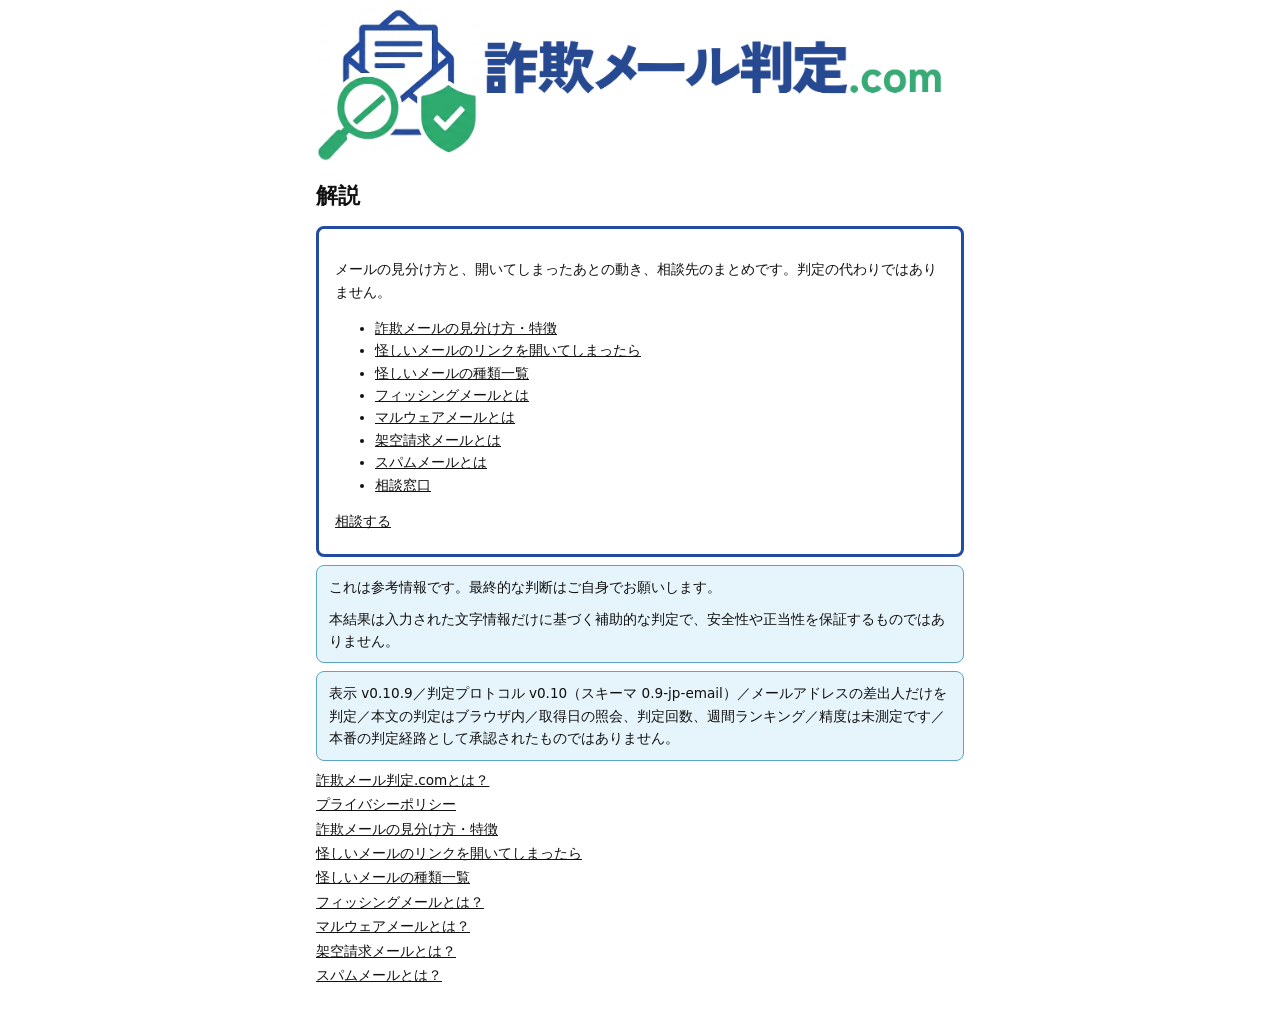
<file: guides/index.html>
<!doctype html>
<html lang="ja">
<head>
<meta charset="utf-8">
<meta name="viewport" content="width=device-width, initial-scale=1">
<title>解説 — 詐欺メール判定.com</title>
<link rel="stylesheet" href="../css/app.css">
</head>
<body class="guide-page page-slug-guides">
<a class="skip-link" href="#content">本文へ</a>
<header class="site-header">
  <div class="site-header-inner">
    <p class="site-title"><a class="site-wordmark" href="../index.html"><img src="../img/sagi-mail-check-logo.png" alt="詐欺メール判定.com" width="1552" height="369"></a></p>
  </div>
</header>
<main class="site-main guide" id="content">
  <h1 class="page-title">解説</h1>
  <div class="entry-content">
  <p>メールの見分け方と、開いてしまったあとの動き、相談先のまとめです。判定の代わりではありません。</p>
  <ul>
    <li><a href="how-to-spot.html">詐欺メールの見分け方・特徴</a></li>
    <li><a href="if-you-opened.html">怪しいメールのリンクを開いてしまったら</a></li>
    <li><a href="types.html">怪しいメールの種類一覧</a></li>
    <li><a href="phishing.html">フィッシングメールとは</a></li>
    <li><a href="malware.html">マルウェアメールとは</a></li>
    <li><a href="billing.html">架空請求メールとは</a></li>
    <li><a href="spam.html">スパムメールとは</a></li>
    <li><a href="contacts.html">相談窓口</a></li>
  </ul>
  <p><a href="contacts.html">相談する</a></p>
  </div>
  <footer>
    <div class="body-notes">
      <!-- ここは免責の欄です -->
      <p>これは参考情報です。最終的な判断はご自身でお願いします。</p>
      <p>本結果は入力された文字情報だけに基づく補助的な判定で、安全性や正当性を保証するものではありません。</p>
    </div>
    <!-- ここは版表示の欄です -->
    <p class="body-notes">表示 v0.10.9／判定プロトコル v0.10（スキーマ 0.9-jp-email）／メールアドレスの差出人だけを判定／本文の判定はブラウザ内／取得日の照会、判定回数、週間ランキング／精度は未測定です／本番の判定経路として承認されたものではありません。</p>
    <p><a class="terms-public" href="../terms.html" hidden>利用規約（下書き）</a></p>
    <nav class="guide-links" aria-label="解説ページ">
      <!-- ここは解説ページへの案内の欄です -->
      <a href="../about.html">詐欺メール判定.comとは？</a>
      <a href="../privacy.html">プライバシーポリシー</a>
      <a href="how-to-spot.html">詐欺メールの見分け方・特徴</a>
      <a href="if-you-opened.html">怪しいメールのリンクを開いてしまったら</a>
      <a href="types.html">怪しいメールの種類一覧</a>
      <a href="phishing.html">フィッシングメールとは？</a>
      <a href="malware.html">マルウェアメールとは？</a>
      <a href="billing.html">架空請求メールとは？</a>
      <a href="spam.html">スパムメールとは？</a>
    </nav>
  </footer>
</main>
</body>
</html>
</file>
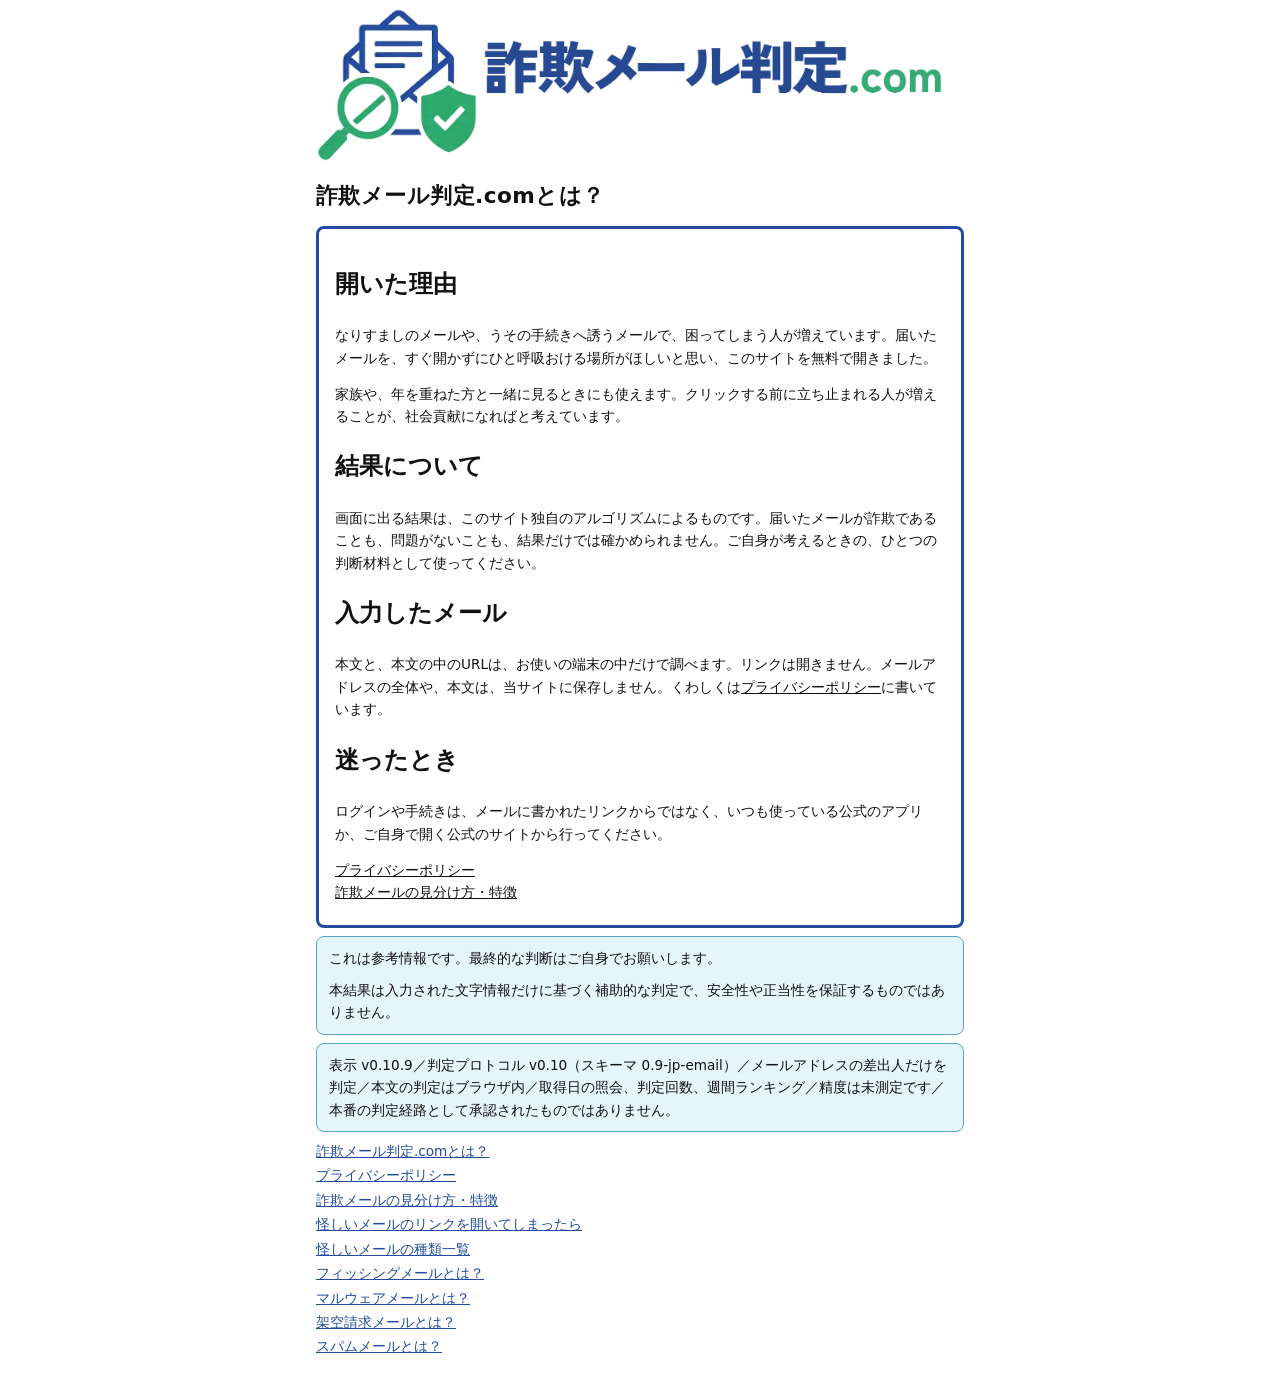
<file: about.html>
<!doctype html>
<html lang="ja">
<head>
<meta charset="utf-8">
<meta name="viewport" content="width=device-width, initial-scale=1">
<title>詐欺メール判定.comとは？｜詐欺メール判定.com</title>
<link rel="stylesheet" href="css/app.css">
</head>
<body class="guide-page">
<a class="skip-link" href="#content">本文へ</a>
<header class="site-header">
  <div class="site-header-inner">
    <p class="site-title"><a class="site-wordmark" href="index.html"><img src="img/sagi-mail-check-logo.png" alt="詐欺メール判定.com" width="1552" height="369"></a></p>
  </div>
</header>
<main class="site-main" id="content">
  <h1 class="page-title">詐欺メール判定.comとは？</h1>
  <div class="entry-content">
  <h2>開いた理由</h2>
  <p>なりすましのメールや、うその手続きへ誘うメールで、困ってしまう人が増えています。届いたメールを、すぐ開かずにひと呼吸おける場所がほしいと思い、このサイトを無料で開きました。</p>
  <p>家族や、年を重ねた方と一緒に見るときにも使えます。クリックする前に立ち止まれる人が増えることが、社会貢献になればと考えています。</p>
  <h2>結果について</h2>
  <p>画面に出る結果は、このサイト独自のアルゴリズムによるものです。届いたメールが詐欺であることも、問題がないことも、結果だけでは確かめられません。ご自身が考えるときの、ひとつの判断材料として使ってください。</p>
  <h2>入力したメール</h2>
  <p>本文と、本文の中のURLは、お使いの端末の中だけで調べます。リンクは開きません。メールアドレスの全体や、本文は、当サイトに保存しません。くわしくは<a href="privacy.html">プライバシーポリシー</a>に書いています。</p>
  <h2>迷ったとき</h2>
  <p>ログインや手続きは、メールに書かれたリンクからではなく、いつも使っている公式のアプリか、ご自身で開く公式のサイトから行ってください。</p>
  <p><a href="privacy.html">プライバシーポリシー</a><br><a href="guides/how-to-spot.html">詐欺メールの見分け方・特徴</a></p>
  </div>
  <footer>
    <div class="body-notes">
      <!-- ここは免責の欄です -->
      <p>これは参考情報です。最終的な判断はご自身でお願いします。</p>
      <p>本結果は入力された文字情報だけに基づく補助的な判定で、安全性や正当性を保証するものではありません。</p>
    </div>
    <!-- ここは版表示の欄です -->
    <p class="body-notes">表示 v0.10.9／判定プロトコル v0.10（スキーマ 0.9-jp-email）／メールアドレスの差出人だけを判定／本文の判定はブラウザ内／取得日の照会、判定回数、週間ランキング／精度は未測定です／本番の判定経路として承認されたものではありません。</p>
    <p><a class="terms-public" href="terms.html" hidden>利用規約（下書き）</a></p>
    <nav class="guide-links" aria-label="解説ページ">
      <!-- ここは解説ページへの案内の欄です -->
      <a href="about.html">詐欺メール判定.comとは？</a>
      <a href="privacy.html">プライバシーポリシー</a>
      <a href="guides/how-to-spot.html">詐欺メールの見分け方・特徴</a>
      <a href="guides/if-you-opened.html">怪しいメールのリンクを開いてしまったら</a>
      <a href="guides/types.html">怪しいメールの種類一覧</a>
      <a href="guides/phishing.html">フィッシングメールとは？</a>
      <a href="guides/malware.html">マルウェアメールとは？</a>
      <a href="guides/billing.html">架空請求メールとは？</a>
      <a href="guides/spam.html">スパムメールとは？</a>
    </nav>
  </footer>
</main>
</body>
</html>
</file>
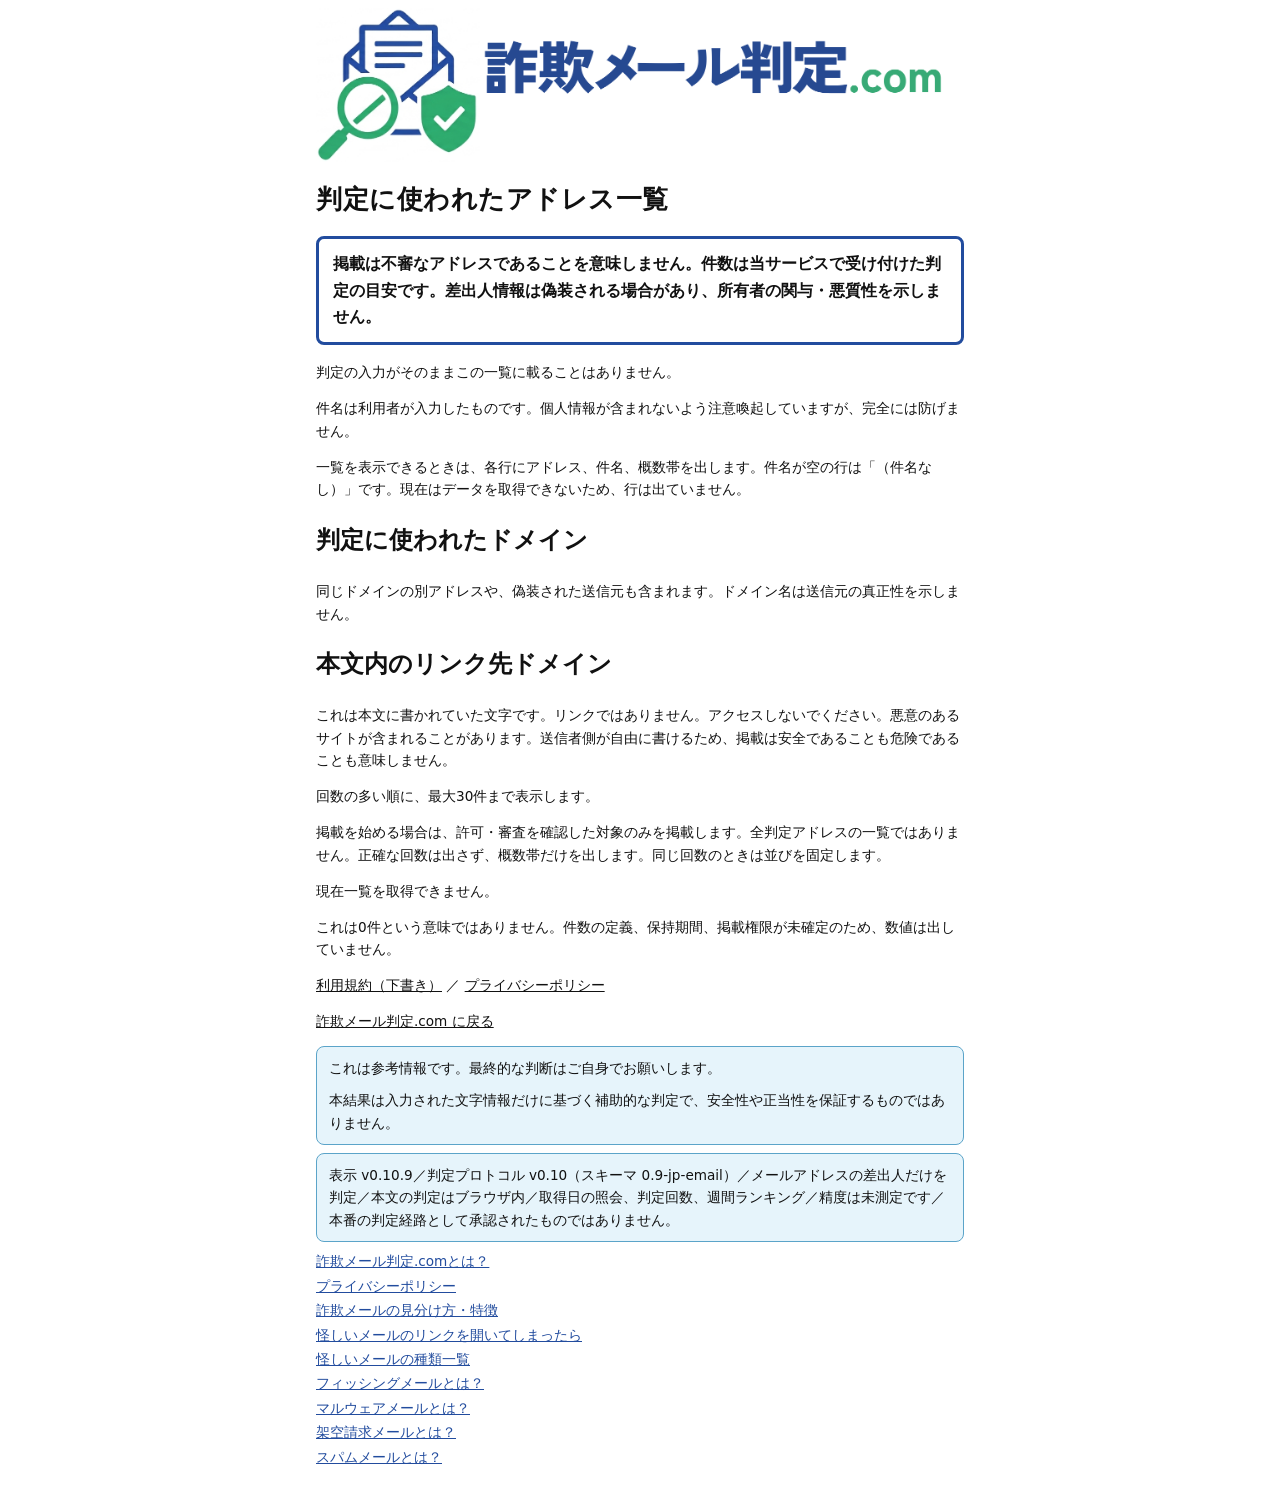
<file: list.html>
<!doctype html>
<html lang="ja">
<head>
<meta charset="utf-8">
<meta name="viewport" content="width=device-width, initial-scale=1">
<title>判定に使われたアドレス一覧 — 詐欺メール判定.com</title>
<meta name="description" content="掲載を始める場合の一覧です。現在は取得できません。件数は出していません。">
<meta name="robots" content="noindex">
<!-- noindex は検索結果に出さない方針です。ページを開くことを止める制御ではありません。 -->
<link rel="stylesheet" href="css/app.css">
</head>
<body>
<a class="skip-link" href="#content">本文へ</a>
<header class="site-header">
  <div class="site-header-inner">
    <p class="site-title"><a class="site-wordmark" href="index.html"><img src="img/sagi-mail-check-logo.png" alt="詐欺メール判定.com" width="1552" height="369"></a></p>
  </div>
</header>
<main class="site-main" id="content">
  <h1 class="page-title">判定に使われたアドレス一覧</h1>
  <p class="list-warn">掲載は不審なアドレスであることを意味しません。件数は当サービスで受け付けた判定の目安です。差出人情報は偽装される場合があり、所有者の関与・悪質性を示しません。</p>
  <p>判定の入力がそのままこの一覧に載ることはありません。</p>
  <p id="list_subject_note">件名は利用者が入力したものです。個人情報が含まれないよう注意喚起していますが、完全には防げません。</p>
  <p class="hint">一覧を表示できるときは、各行にアドレス、件名、概数帯を出します。件名が空の行は「（件名なし）」です。現在はデータを取得できないため、行は出ていません。</p>
  <ul id="list_rows"></ul>
  <h2>判定に使われたドメイン</h2>
  <p id="list_domain_note">同じドメインの別アドレスや、偽装された送信元も含まれます。ドメイン名は送信元の真正性を示しません。</p>
  <ul id="list_domains"></ul>
  <h2>本文内のリンク先ドメイン</h2>
  <p id="list_link_domain_note">これは本文に書かれていた文字です。リンクではありません。アクセスしないでください。悪意のあるサイトが含まれることがあります。送信者側が自由に書けるため、掲載は安全であることも危険であることも意味しません。</p>
  <ul id="list_link_domains"></ul>
  <p id="list_limit_note">回数の多い順に、最大30件まで表示します。</p>
  <p>掲載を始める場合は、許可・審査を確認した対象のみを掲載します。全判定アドレスの一覧ではありません。正確な回数は出さず、概数帯だけを出します。同じ回数のときは並びを固定します。</p>
  <p id="list_status">現在一覧を取得できません。</p>
  <p class="hint">これは0件という意味ではありません。件数の定義、保持期間、掲載権限が未確定のため、数値は出していません。</p>
  <p><a href="terms.html">利用規約（下書き）</a> ／ <a href="privacy.html">プライバシーポリシー</a></p>
  <p><a href="index.html">詐欺メール判定.com に戻る</a></p>
  <footer>
    <div class="body-notes">
      <!-- ここは免責の欄です -->
      <p>これは参考情報です。最終的な判断はご自身でお願いします。</p>
      <p>本結果は入力された文字情報だけに基づく補助的な判定で、安全性や正当性を保証するものではありません。</p>
    </div>
    <!-- ここは版表示の欄です -->
    <p class="body-notes">表示 v0.10.9／判定プロトコル v0.10（スキーマ 0.9-jp-email）／メールアドレスの差出人だけを判定／本文の判定はブラウザ内／取得日の照会、判定回数、週間ランキング／精度は未測定です／本番の判定経路として承認されたものではありません。</p>
    <nav class="guide-links" aria-label="解説ページ">
      <!-- ここは解説ページへの案内の欄です -->
      <a href="about.html">詐欺メール判定.comとは？</a>
      <a href="privacy.html">プライバシーポリシー</a>
      <a href="guides/how-to-spot.html">詐欺メールの見分け方・特徴</a>
      <a href="guides/if-you-opened.html">怪しいメールのリンクを開いてしまったら</a>
      <a href="guides/types.html">怪しいメールの種類一覧</a>
      <a href="guides/phishing.html">フィッシングメールとは？</a>
      <a href="guides/malware.html">マルウェアメールとは？</a>
      <a href="guides/billing.html">架空請求メールとは？</a>
      <a href="guides/spam.html">スパムメールとは？</a>
    </nav>
  </footer>
</main>
</body>
</html>
</file>
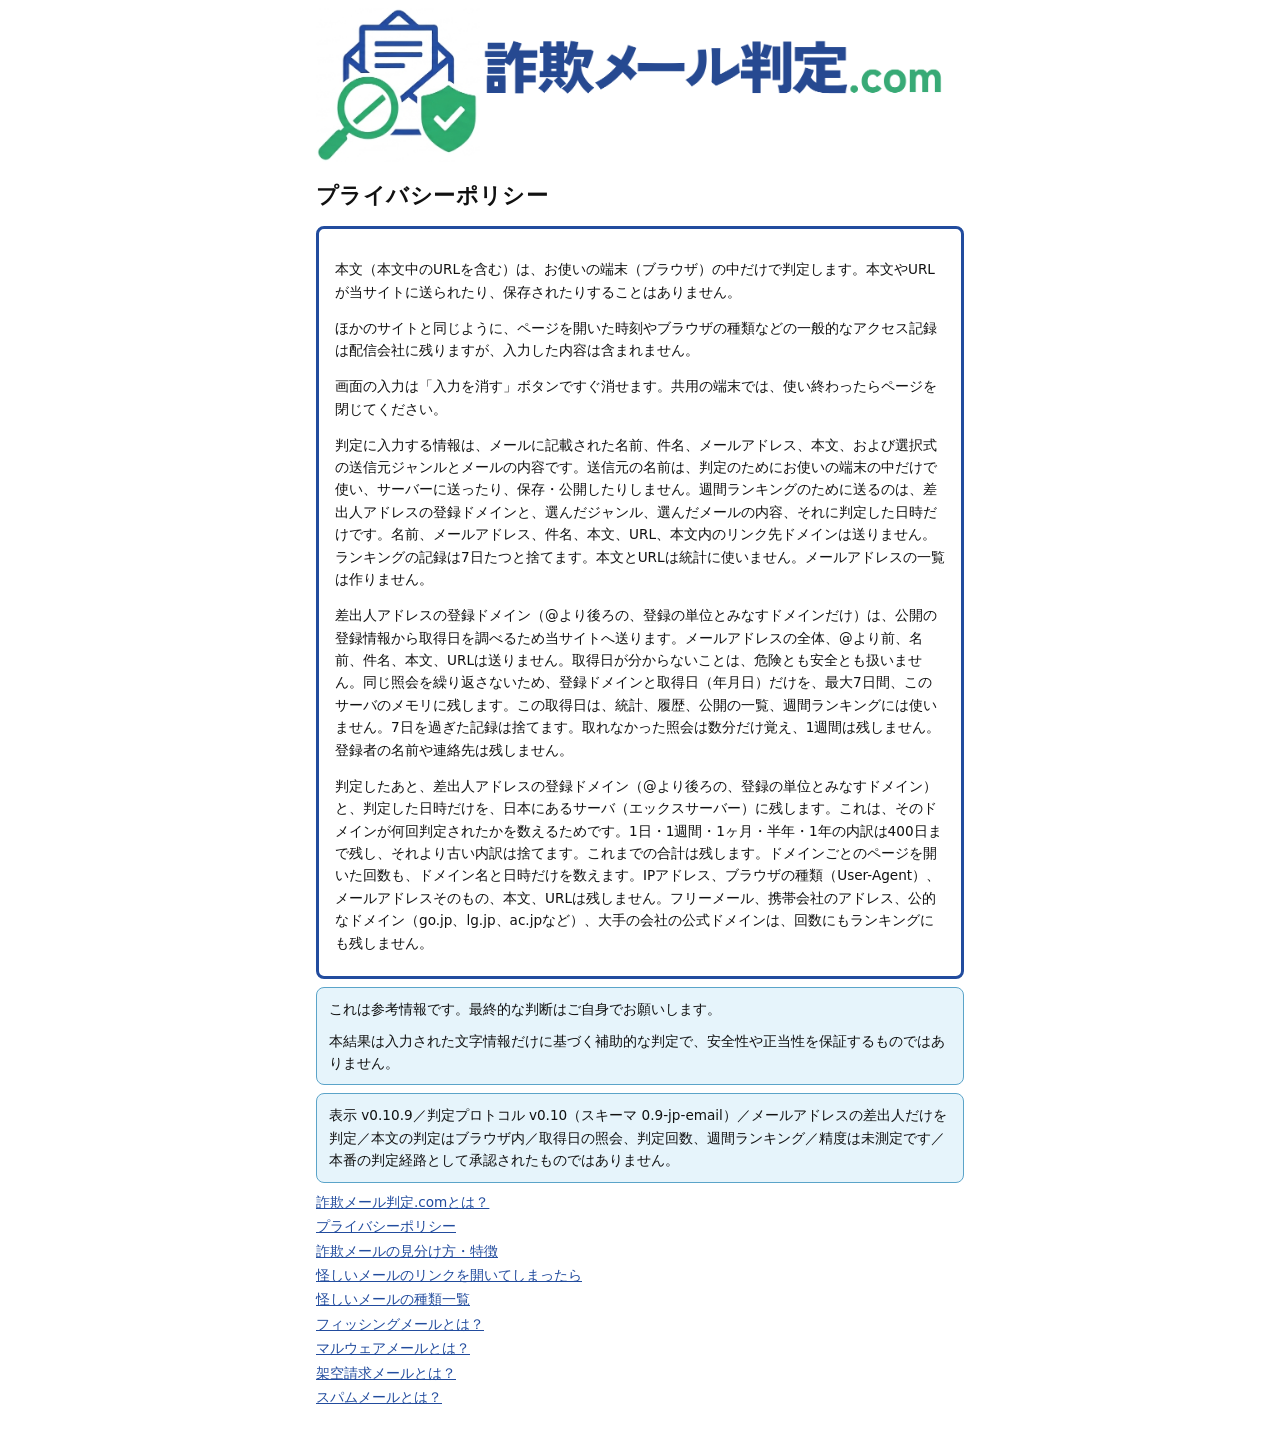
<file: privacy.html>
<!doctype html>
<html lang="ja">
<head>
<meta charset="utf-8">
<meta name="viewport" content="width=device-width, initial-scale=1">
<title>プライバシーポリシー｜詐欺メール判定.com</title>
<link rel="stylesheet" href="css/app.css">
</head>
<body class="guide-page">
<a class="skip-link" href="#content">本文へ</a>
<header class="site-header">
  <div class="site-header-inner">
    <p class="site-title"><a class="site-wordmark" href="index.html"><img src="img/sagi-mail-check-logo.png" alt="詐欺メール判定.com" width="1552" height="369"></a></p>
  </div>
</header>
<main class="site-main" id="content">
  <h1 class="page-title">プライバシーポリシー</h1>
  <div class="entry-content">
  <p>本文（本文中のURLを含む）は、お使いの端末（ブラウザ）の中だけで判定します。本文やURLが当サイトに送られたり、保存されたりすることはありません。</p>
  <p>ほかのサイトと同じように、ページを開いた時刻やブラウザの種類などの一般的なアクセス記録は配信会社に残りますが、入力した内容は含まれません。</p>
  <p>画面の入力は「入力を消す」ボタンですぐ消せます。共用の端末では、使い終わったらページを閉じてください。</p>
  <p id="privacy_plan">判定に入力する情報は、メールに記載された名前、件名、メールアドレス、本文、および選択式の送信元ジャンルとメールの内容です。送信元の名前は、判定のためにお使いの端末の中だけで使い、サーバーに送ったり、保存・公開したりしません。週間ランキングのために送るのは、差出人アドレスの登録ドメインと、選んだジャンル、選んだメールの内容、それに判定した日時だけです。名前、メールアドレス、件名、本文、URL、本文内のリンク先ドメインは送りません。ランキングの記録は7日たつと捨てます。本文とURLは統計に使いません。メールアドレスの一覧は作りません。</p>
  <p id="privacy_domain">差出人アドレスの登録ドメイン（@より後ろの、登録の単位とみなすドメインだけ）は、公開の登録情報から取得日を調べるため当サイトへ送ります。メールアドレスの全体、@より前、名前、件名、本文、URLは送りません。取得日が分からないことは、危険とも安全とも扱いません。同じ照会を繰り返さないため、登録ドメインと取得日（年月日）だけを、最大7日間、このサーバのメモリに残します。この取得日は、統計、履歴、公開の一覧、週間ランキングには使いません。7日を過ぎた記録は捨てます。取れなかった照会は数分だけ覚え、1週間は残しません。登録者の名前や連絡先は残しません。</p>
  <p id="privacy_count">判定したあと、差出人アドレスの登録ドメイン（@より後ろの、登録の単位とみなすドメイン）と、判定した日時だけを、日本にあるサーバ（エックスサーバー）に残します。これは、そのドメインが何回判定されたかを数えるためです。1日・1週間・1ヶ月・半年・1年の内訳は400日まで残し、それより古い内訳は捨てます。これまでの合計は残します。ドメインごとのページを開いた回数も、ドメイン名と日時だけを数えます。IPアドレス、ブラウザの種類（User-Agent）、メールアドレスそのもの、本文、URLは残しません。フリーメール、携帯会社のアドレス、公的なドメイン（go.jp、lg.jp、ac.jpなど）、大手の会社の公式ドメインは、回数にもランキングにも残しません。</p>
  </div>
  <footer>
    <div class="body-notes">
      <!-- ここは免責の欄です -->
      <p>これは参考情報です。最終的な判断はご自身でお願いします。</p>
      <p>本結果は入力された文字情報だけに基づく補助的な判定で、安全性や正当性を保証するものではありません。</p>
    </div>
    <!-- ここは版表示の欄です -->
    <p class="body-notes">表示 v0.10.9／判定プロトコル v0.10（スキーマ 0.9-jp-email）／メールアドレスの差出人だけを判定／本文の判定はブラウザ内／取得日の照会、判定回数、週間ランキング／精度は未測定です／本番の判定経路として承認されたものではありません。</p>
    <p><a class="terms-public" href="terms.html" hidden>利用規約（下書き）</a></p>
    <nav class="guide-links" aria-label="解説ページ">
      <!-- ここは解説ページへの案内の欄です -->
      <a href="about.html">詐欺メール判定.comとは？</a>
      <a href="privacy.html">プライバシーポリシー</a>
      <a href="guides/how-to-spot.html">詐欺メールの見分け方・特徴</a>
      <a href="guides/if-you-opened.html">怪しいメールのリンクを開いてしまったら</a>
      <a href="guides/types.html">怪しいメールの種類一覧</a>
      <a href="guides/phishing.html">フィッシングメールとは？</a>
      <a href="guides/malware.html">マルウェアメールとは？</a>
      <a href="guides/billing.html">架空請求メールとは？</a>
      <a href="guides/spam.html">スパムメールとは？</a>
    </nav>
  </footer>
</main>
</body>
</html>
</file>
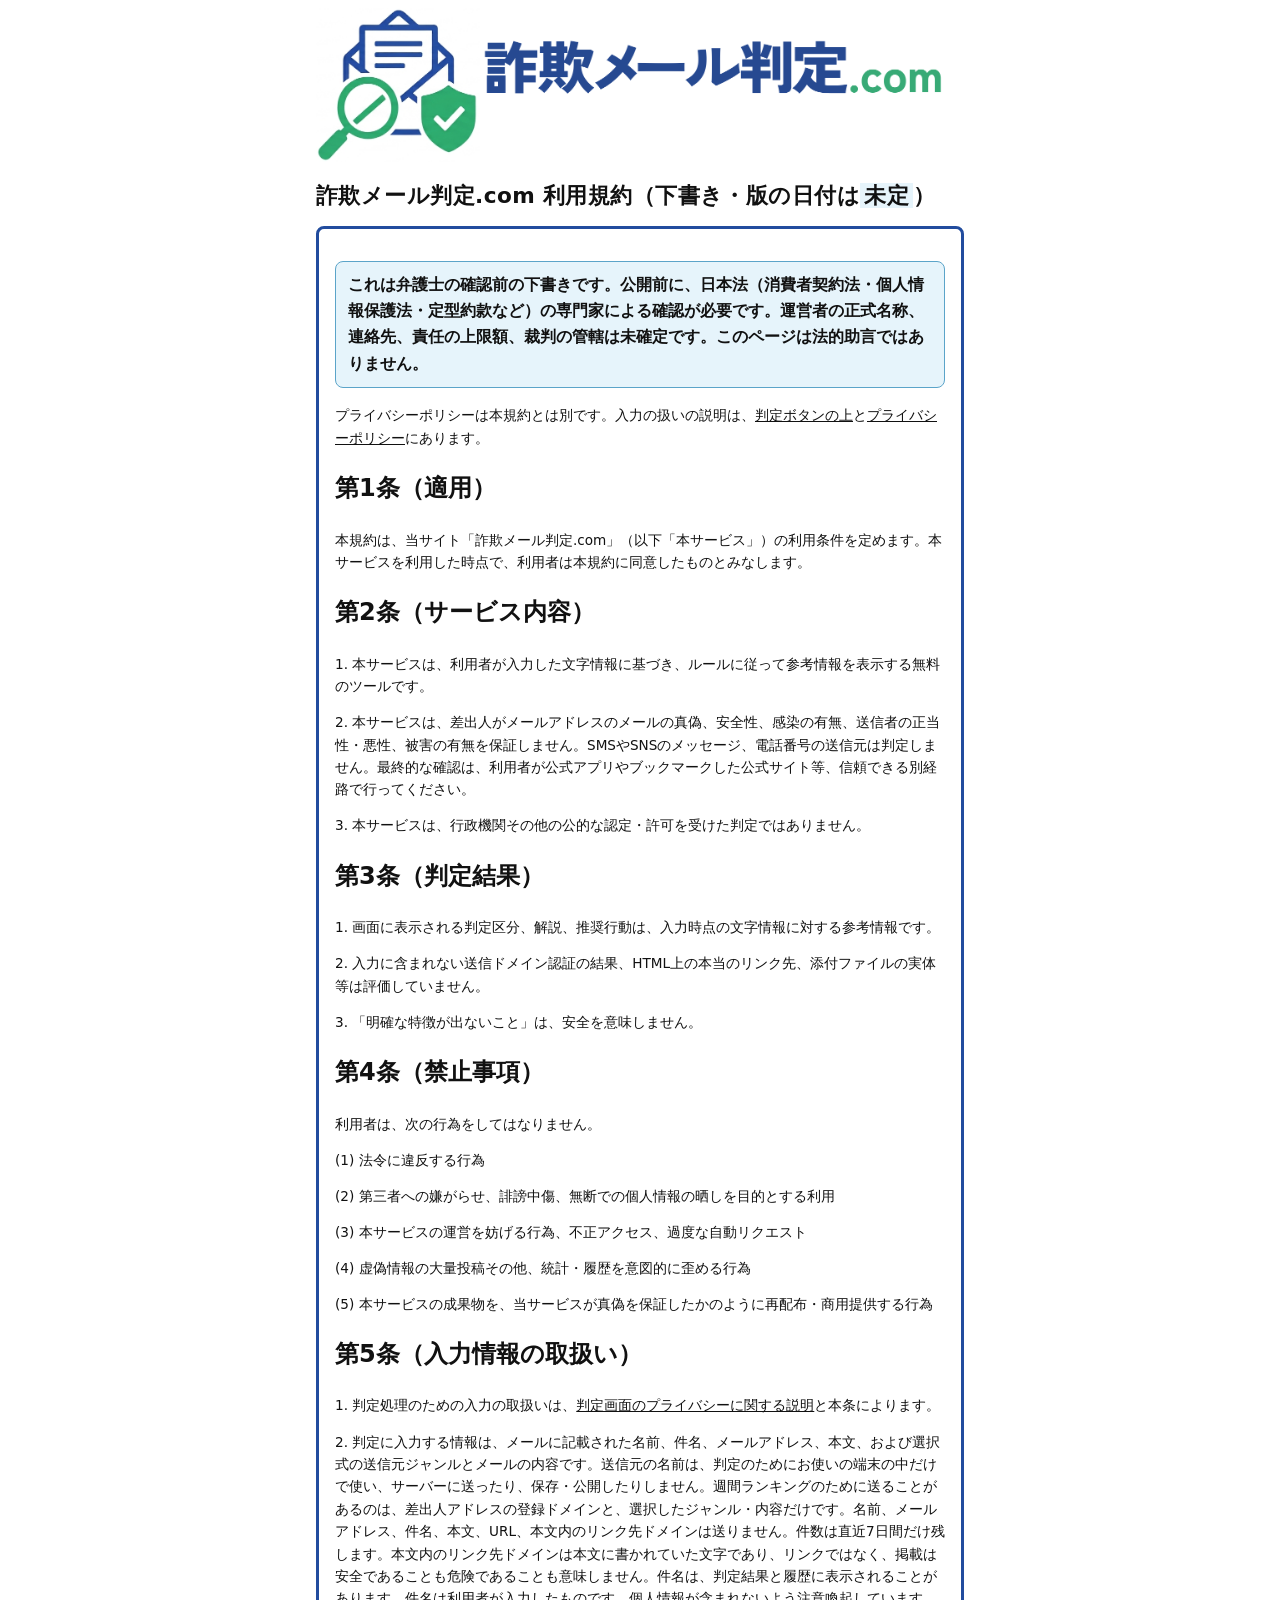
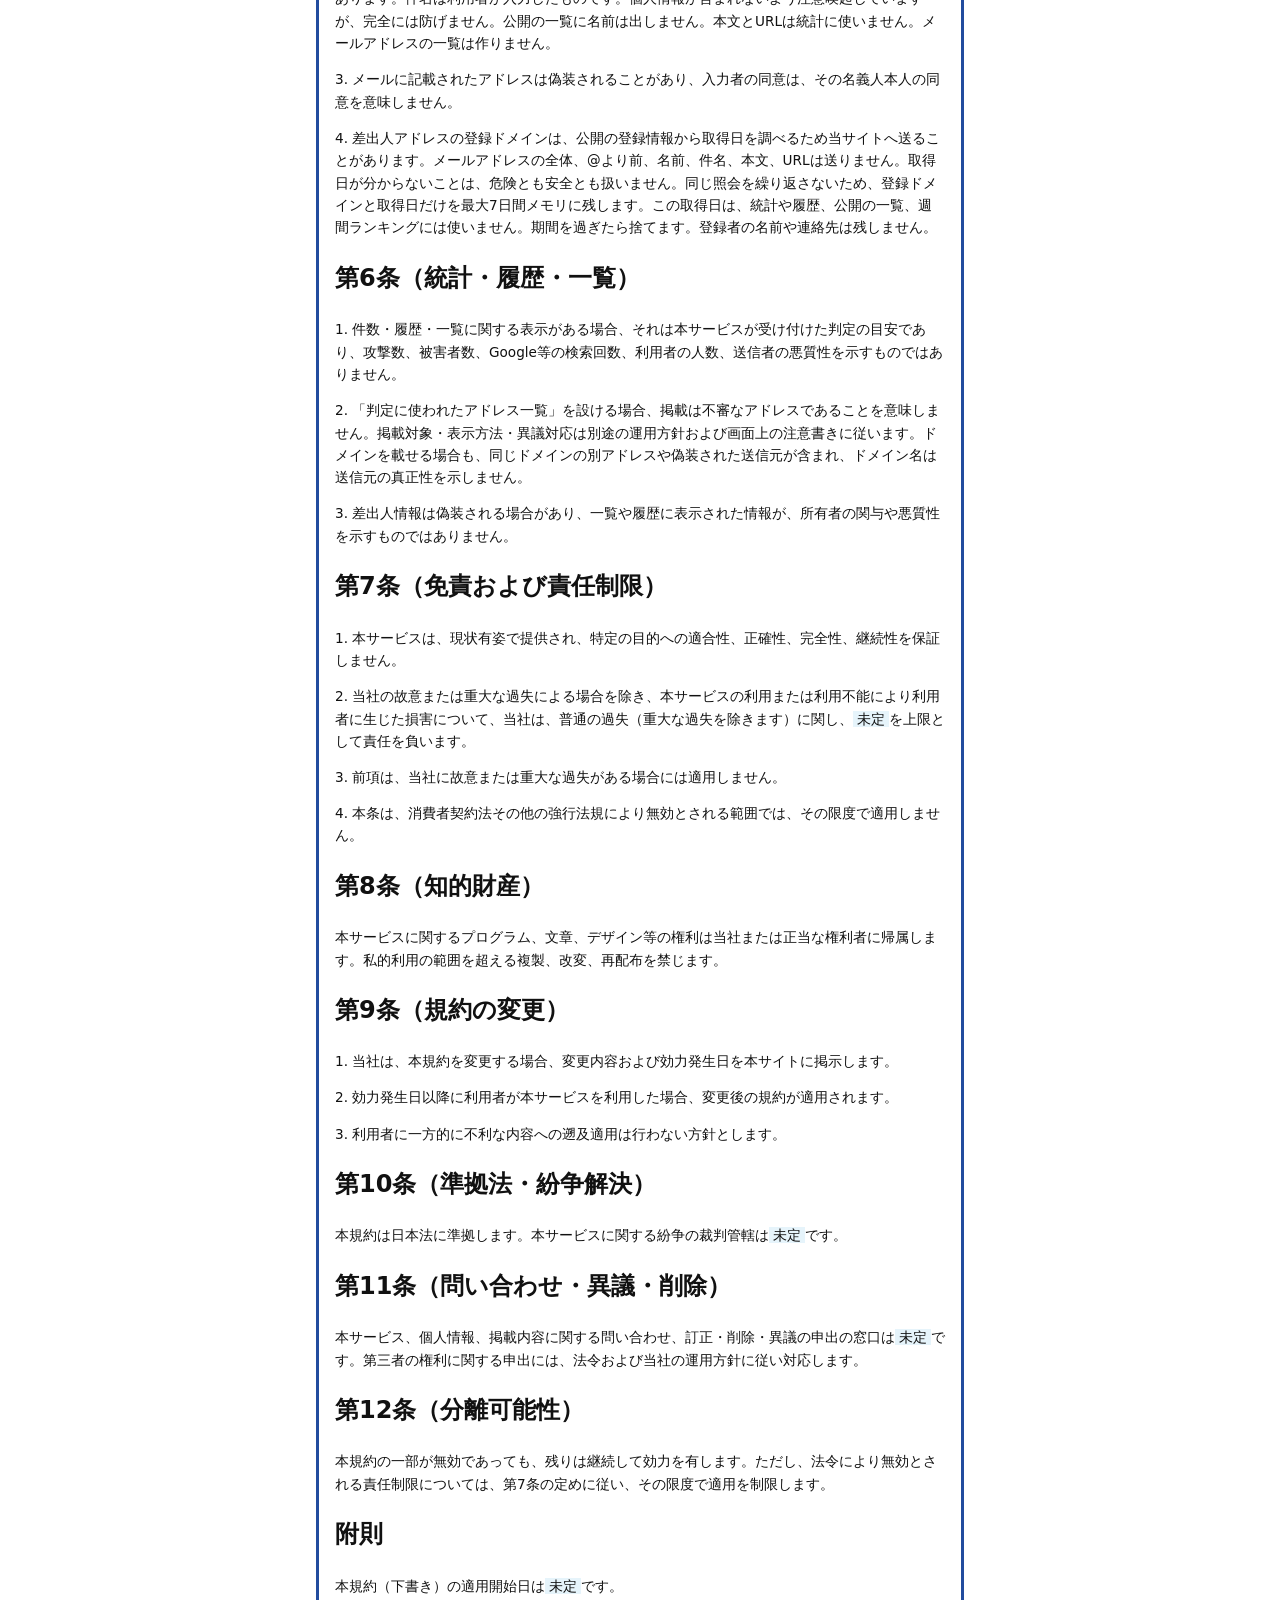
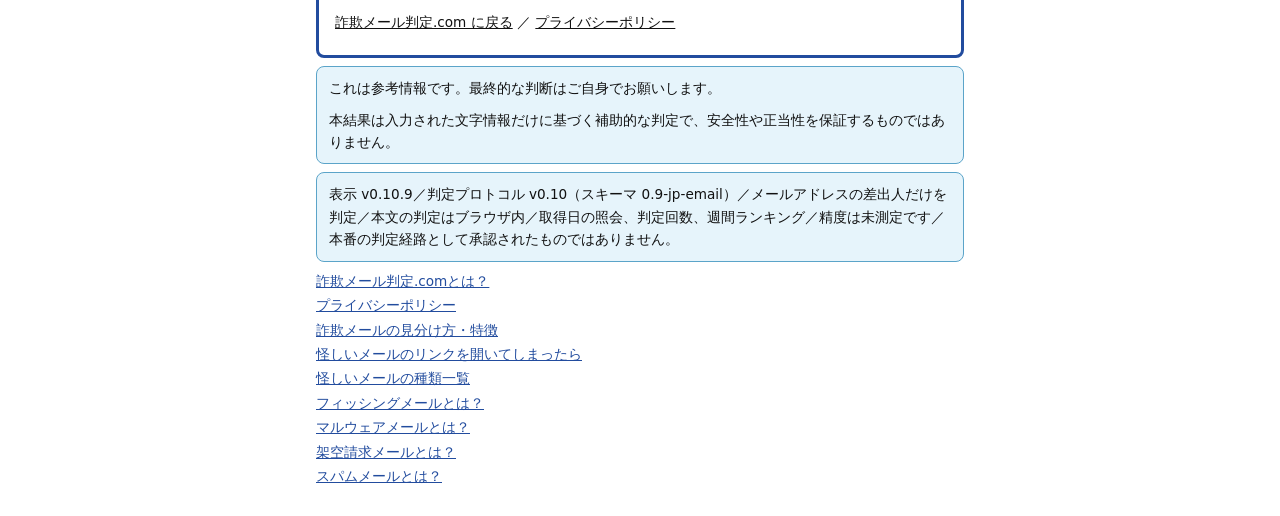
<file: terms.html>
<!doctype html>
<html lang="ja">
<head>
<meta charset="utf-8">
<meta name="viewport" content="width=device-width, initial-scale=1">
<title>利用規約（下書き） — 詐欺メール判定.com</title>
<meta name="description" content="弁護士の確認前の利用規約下書きです。運営者名・連絡先・責任の上限・管轄は未確定です。">
<link rel="stylesheet" href="css/app.css">
</head>
<body class="guide-page">
<a class="skip-link" href="#content">本文へ</a>
<header class="site-header">
  <div class="site-header-inner">
    <p class="site-title"><a class="site-wordmark" href="index.html"><img src="img/sagi-mail-check-logo.png" alt="詐欺メール判定.com" width="1552" height="369"></a></p>
  </div>
</header>
<main class="site-main" id="content">
  <h1 class="page-title">詐欺メール判定.com 利用規約（下書き・版の日付は<span class="placeholder">未定</span>）</h1>
  <div class="entry-content">
  <p class="draft-notice">これは弁護士の確認前の下書きです。公開前に、日本法（消費者契約法・個人情報保護法・定型約款など）の専門家による確認が必要です。運営者の正式名称、連絡先、責任の上限額、裁判の管轄は未確定です。このページは法的助言ではありません。</p>
  <p>プライバシーポリシーは本規約とは別です。入力の扱いの説明は、<a href="index.html#privacy_detail">判定ボタンの上</a>と<a href="privacy.html">プライバシーポリシー</a>にあります。</p>

  <h2>第1条（適用）</h2>
  <p>本規約は、当サイト「詐欺メール判定.com」（以下「本サービス」）の利用条件を定めます。本サービスを利用した時点で、利用者は本規約に同意したものとみなします。</p>

  <h2>第2条（サービス内容）</h2>
  <p>1. 本サービスは、利用者が入力した文字情報に基づき、ルールに従って参考情報を表示する無料のツールです。</p>
  <p>2. 本サービスは、差出人がメールアドレスのメールの真偽、安全性、感染の有無、送信者の正当性・悪性、被害の有無を保証しません。SMSやSNSのメッセージ、電話番号の送信元は判定しません。最終的な確認は、利用者が公式アプリやブックマークした公式サイト等、信頼できる別経路で行ってください。</p>
  <p>3. 本サービスは、行政機関その他の公的な認定・許可を受けた判定ではありません。</p>

  <h2>第3条（判定結果）</h2>
  <p>1. 画面に表示される判定区分、解説、推奨行動は、入力時点の文字情報に対する参考情報です。</p>
  <p>2. 入力に含まれない送信ドメイン認証の結果、HTML上の本当のリンク先、添付ファイルの実体等は評価していません。</p>
  <p>3. 「明確な特徴が出ないこと」は、安全を意味しません。</p>

  <h2>第4条（禁止事項）</h2>
  <p>利用者は、次の行為をしてはなりません。</p>
  <p>(1) 法令に違反する行為</p>
  <p>(2) 第三者への嫌がらせ、誹謗中傷、無断での個人情報の晒しを目的とする利用</p>
  <p>(3) 本サービスの運営を妨げる行為、不正アクセス、過度な自動リクエスト</p>
  <p>(4) 虚偽情報の大量投稿その他、統計・履歴を意図的に歪める行為</p>
  <p>(5) 本サービスの成果物を、当サービスが真偽を保証したかのように再配布・商用提供する行為</p>

  <h2>第5条（入力情報の取扱い）</h2>
  <p>1. 判定処理のための入力の取扱いは、<a href="index.html#privacy_detail">判定画面のプライバシーに関する説明</a>と本条によります。</p>
  <p>2. 判定に入力する情報は、メールに記載された名前、件名、メールアドレス、本文、および選択式の送信元ジャンルとメールの内容です。送信元の名前は、判定のためにお使いの端末の中だけで使い、サーバーに送ったり、保存・公開したりしません。週間ランキングのために送ることがあるのは、差出人アドレスの登録ドメインと、選択したジャンル・内容だけです。名前、メールアドレス、件名、本文、URL、本文内のリンク先ドメインは送りません。件数は直近7日間だけ残します。本文内のリンク先ドメインは本文に書かれていた文字であり、リンクではなく、掲載は安全であることも危険であることも意味しません。件名は、判定結果と履歴に表示されることがあります。件名は利用者が入力したものです。個人情報が含まれないよう注意喚起していますが、完全には防げません。公開の一覧に名前は出しません。本文とURLは統計に使いません。メールアドレスの一覧は作りません。</p>
  <p>3. メールに記載されたアドレスは偽装されることがあり、入力者の同意は、その名義人本人の同意を意味しません。</p>
  <p>4. 差出人アドレスの登録ドメインは、公開の登録情報から取得日を調べるため当サイトへ送ることがあります。メールアドレスの全体、@より前、名前、件名、本文、URLは送りません。取得日が分からないことは、危険とも安全とも扱いません。同じ照会を繰り返さないため、登録ドメインと取得日だけを最大7日間メモリに残します。この取得日は、統計や履歴、公開の一覧、週間ランキングには使いません。期間を過ぎたら捨てます。登録者の名前や連絡先は残しません。</p>

  <h2>第6条（統計・履歴・一覧）</h2>
  <p>1. 件数・履歴・一覧に関する表示がある場合、それは本サービスが受け付けた判定の目安であり、攻撃数、被害者数、Google等の検索回数、利用者の人数、送信者の悪質性を示すものではありません。</p>
  <p>2. 「判定に使われたアドレス一覧」を設ける場合、掲載は不審なアドレスであることを意味しません。掲載対象・表示方法・異議対応は別途の運用方針および画面上の注意書きに従います。ドメインを載せる場合も、同じドメインの別アドレスや偽装された送信元が含まれ、ドメイン名は送信元の真正性を示しません。</p>
  <p>3. 差出人情報は偽装される場合があり、一覧や履歴に表示された情報が、所有者の関与や悪質性を示すものではありません。</p>

  <h2>第7条（免責および責任制限）</h2>
  <p>1. 本サービスは、現状有姿で提供され、特定の目的への適合性、正確性、完全性、継続性を保証しません。</p>
  <p>2. 当社の故意または重大な過失による場合を除き、本サービスの利用または利用不能により利用者に生じた損害について、当社は、普通の過失（重大な過失を除きます）に関し、<span class="placeholder">未定</span>を上限として責任を負います。</p>
  <p>3. 前項は、当社に故意または重大な過失がある場合には適用しません。</p>
  <p>4. 本条は、消費者契約法その他の強行法規により無効とされる範囲では、その限度で適用しません。</p>

  <h2>第8条（知的財産）</h2>
  <p>本サービスに関するプログラム、文章、デザイン等の権利は当社または正当な権利者に帰属します。私的利用の範囲を超える複製、改変、再配布を禁じます。</p>

  <h2>第9条（規約の変更）</h2>
  <p>1. 当社は、本規約を変更する場合、変更内容および効力発生日を本サイトに掲示します。</p>
  <p>2. 効力発生日以降に利用者が本サービスを利用した場合、変更後の規約が適用されます。</p>
  <p>3. 利用者に一方的に不利な内容への遡及適用は行わない方針とします。</p>

  <h2>第10条（準拠法・紛争解決）</h2>
  <p>本規約は日本法に準拠します。本サービスに関する紛争の裁判管轄は<span class="placeholder">未定</span>です。</p>

  <h2>第11条（問い合わせ・異議・削除）</h2>
  <p>本サービス、個人情報、掲載内容に関する問い合わせ、訂正・削除・異議の申出の窓口は<span class="placeholder">未定</span>です。第三者の権利に関する申出には、法令および当社の運用方針に従い対応します。</p>

  <h2>第12条（分離可能性）</h2>
  <p>本規約の一部が無効であっても、残りは継続して効力を有します。ただし、法令により無効とされる責任制限については、第7条の定めに従い、その限度で適用を制限します。</p>

  <h2>附則</h2>
  <p>本規約（下書き）の適用開始日は<span class="placeholder">未定</span>です。</p>

  <p><a href="index.html">詐欺メール判定.com に戻る</a> ／ <a href="privacy.html">プライバシーポリシー</a></p>
  </div>
  <footer>
    <div class="body-notes">
      <!-- ここは免責の欄です -->
      <p>これは参考情報です。最終的な判断はご自身でお願いします。</p>
      <p>本結果は入力された文字情報だけに基づく補助的な判定で、安全性や正当性を保証するものではありません。</p>
    </div>
    <!-- ここは版表示の欄です -->
    <p class="body-notes">表示 v0.10.9／判定プロトコル v0.10（スキーマ 0.9-jp-email）／メールアドレスの差出人だけを判定／本文の判定はブラウザ内／取得日の照会、判定回数、週間ランキング／精度は未測定です／本番の判定経路として承認されたものではありません。</p>
    <p><a class="terms-public" href="terms.html" hidden>利用規約（下書き）</a></p>
    <nav class="guide-links" aria-label="解説ページ">
      <!-- ここは解説ページへの案内の欄です -->
      <a href="about.html">詐欺メール判定.comとは？</a>
      <a href="privacy.html">プライバシーポリシー</a>
      <a href="guides/how-to-spot.html">詐欺メールの見分け方・特徴</a>
      <a href="guides/if-you-opened.html">怪しいメールのリンクを開いてしまったら</a>
      <a href="guides/types.html">怪しいメールの種類一覧</a>
      <a href="guides/phishing.html">フィッシングメールとは？</a>
      <a href="guides/malware.html">マルウェアメールとは？</a>
      <a href="guides/billing.html">架空請求メールとは？</a>
      <a href="guides/spam.html">スパムメールとは？</a>
    </nav>
  </footer>
</main>
</body>
</html>
</file>
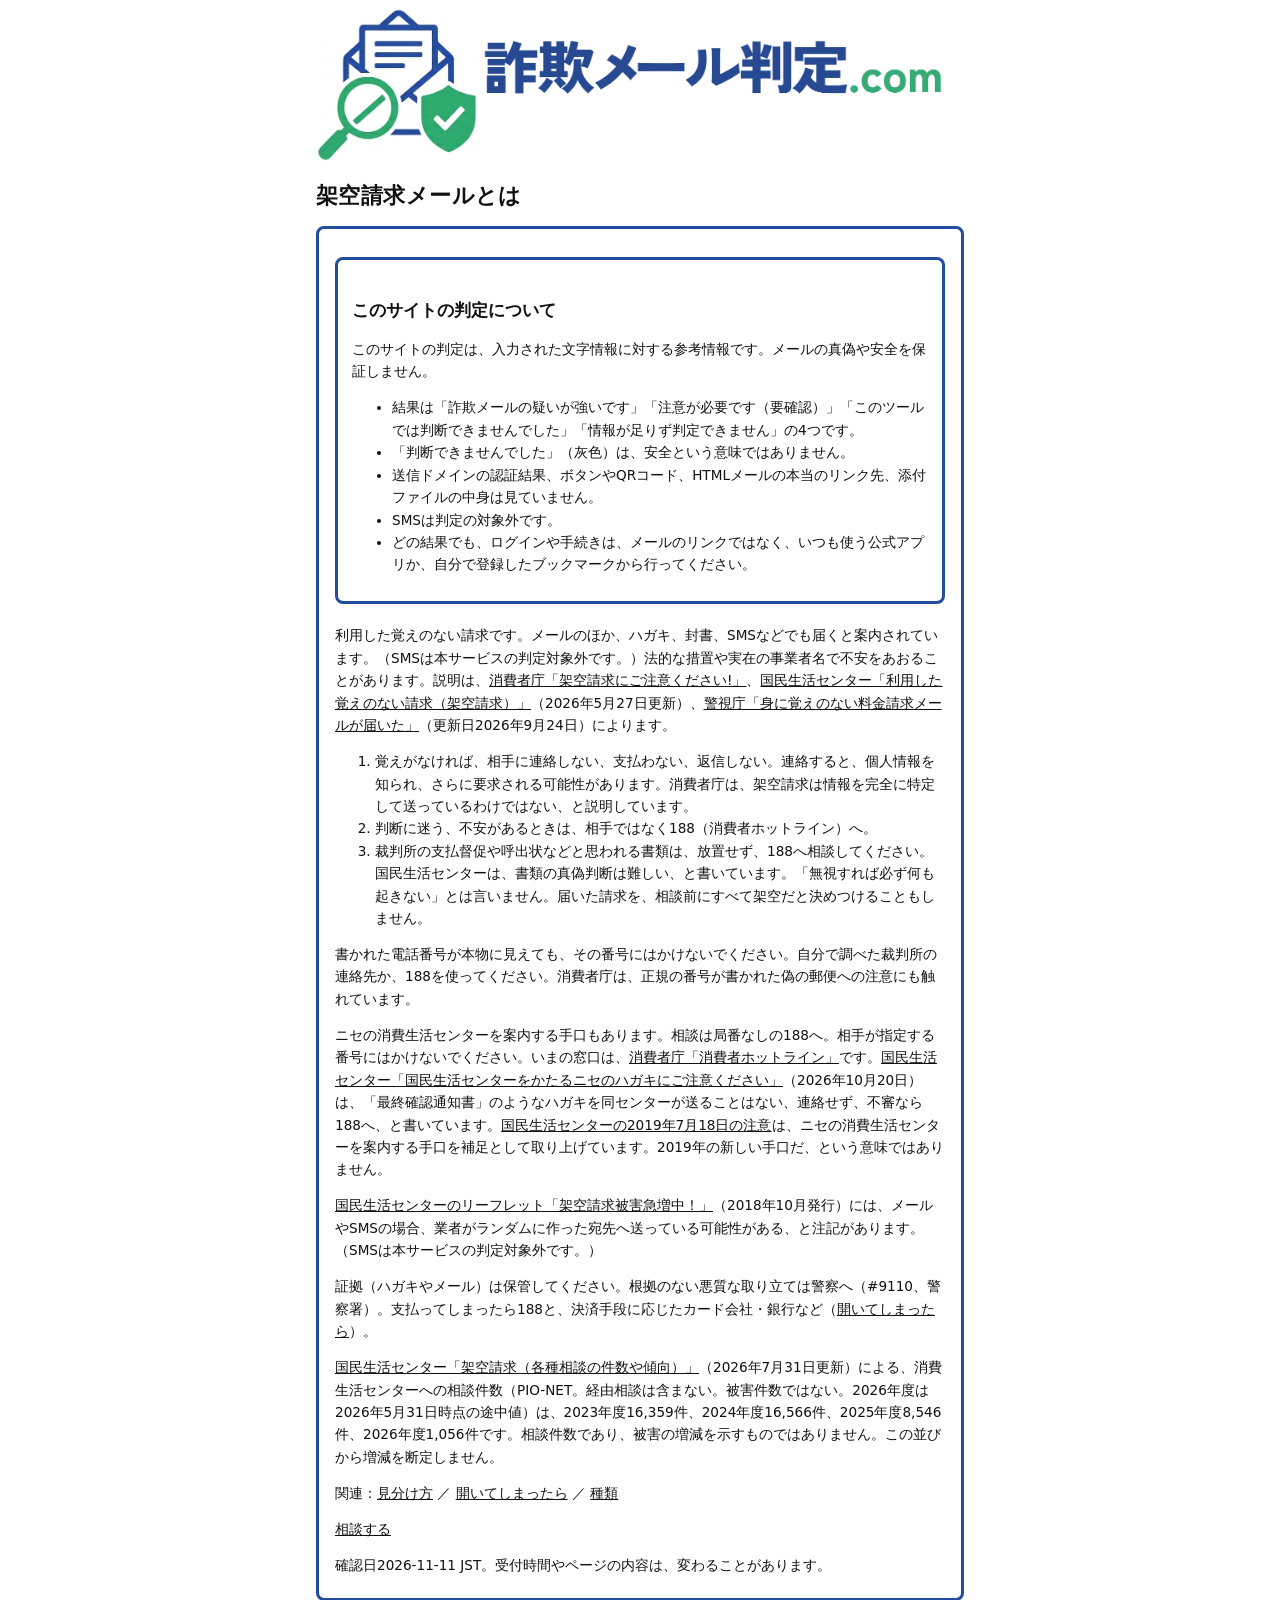
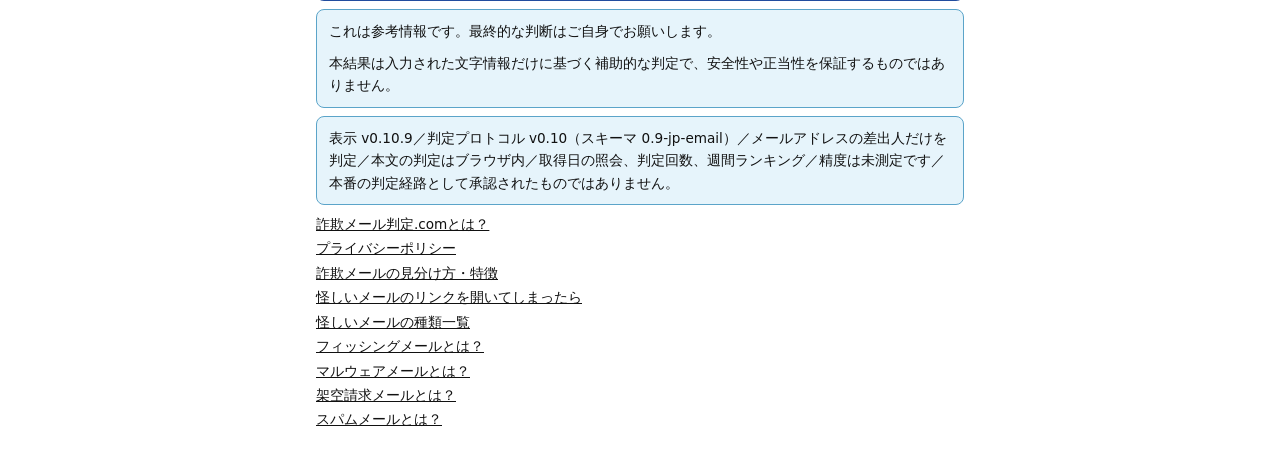
<file: guides/billing.html>
<!doctype html>
<html lang="ja">
<head>
<meta charset="utf-8">
<meta name="viewport" content="width=device-width, initial-scale=1">
<title>架空請求メールとは — 詐欺メール判定.com</title>
<link rel="stylesheet" href="../css/app.css">
</head>
<body class="guide-page page-child-of-guides">
<a class="skip-link" href="#content">本文へ</a>
<header class="site-header">
  <div class="site-header-inner">
    <p class="site-title"><a class="site-wordmark" href="../index.html"><img src="../img/sagi-mail-check-logo.png" alt="詐欺メール判定.com" width="1552" height="369"></a></p>
  </div>
</header>
<main class="site-main guide" id="content">
  <h1 class="page-title">架空請求メールとは</h1>
  <div class="entry-content">
  <section class="limit-box">
    <h2>このサイトの判定について</h2>
    <p>このサイトの判定は、入力された文字情報に対する参考情報です。メールの真偽や安全を保証しません。</p>
    <ul>
      <li>結果は「詐欺メールの疑いが強いです」「注意が必要です（要確認）」「このツールでは判断できませんでした」「情報が足りず判定できません」の4つです。</li>
      <li>「判断できませんでした」（灰色）は、安全という意味ではありません。</li>
      <li>送信ドメインの認証結果、ボタンやQRコード、HTMLメールの本当のリンク先、添付ファイルの中身は見ていません。</li>
      <li>SMSは判定の対象外です。</li>
      <li>どの結果でも、ログインや手続きは、メールのリンクではなく、いつも使う公式アプリか、自分で登録したブックマークから行ってください。</li>
    </ul>
  </section>
  <p>利用した覚えのない請求です。メールのほか、ハガキ、封書、SMSなどでも届くと案内されています。（SMSは本サービスの判定対象外です。）法的な措置や実在の事業者名で不安をあおることがあります。説明は、<a href="https://www.caa.go.jp/policies/policy/consumer_policy/caution/caution_016/" rel="noopener noreferrer">消費者庁「架空請求にご注意ください!」</a>、<a href="https://www.kokusen.go.jp/soudan_now/data/kaku-seikyu.html" rel="noopener noreferrer">国民生活センター「利用した覚えのない請求（架空請求）」</a>（2026年5月27日更新）、<a href="https://www.keishicho.metro.tokyo.lg.jp/sodan/nettrouble/jirei/kakuseikyu.html" rel="noopener noreferrer">警視庁「身に覚えのない料金請求メールが届いた」</a>（更新日2026年9月24日）によります。</p>
  <ol>
    <li>覚えがなければ、相手に連絡しない、支払わない、返信しない。連絡すると、個人情報を知られ、さらに要求される可能性があります。消費者庁は、架空請求は情報を完全に特定して送っているわけではない、と説明しています。</li>
    <li>判断に迷う、不安があるときは、相手ではなく188（消費者ホットライン）へ。</li>
    <li>裁判所の支払督促や呼出状などと思われる書類は、放置せず、188へ相談してください。国民生活センターは、書類の真偽判断は難しい、と書いています。「無視すれば必ず何も起きない」とは言いません。届いた請求を、相談前にすべて架空だと決めつけることもしません。</li>
  </ol>
  <p>書かれた電話番号が本物に見えても、その番号にはかけないでください。自分で調べた裁判所の連絡先か、188を使ってください。消費者庁は、正規の番号が書かれた偽の郵便への注意にも触れています。</p>
  <p>ニセの消費生活センターを案内する手口もあります。相談は局番なしの188へ。相手が指定する番号にはかけないでください。いまの窓口は、<a href="https://www.caa.go.jp/policies/policy/local_cooperation/local_consumer_administration/hotline/" rel="noopener noreferrer">消費者庁「消費者ホットライン」</a>です。<a href="https://www.kokusen.go.jp/news/data/n-20261020_1.html" rel="noopener noreferrer">国民生活センター「国民生活センターをかたるニセのハガキにご注意ください」</a>（2026年10月20日）は、「最終確認通知書」のようなハガキを同センターが送ることはない、連絡せず、不審なら188へ、と書いています。<a href="https://www.kokusen.go.jp/news/data/n-20190718_1.html" rel="noopener noreferrer">国民生活センターの2019年7月18日の注意</a>は、ニセの消費生活センターを案内する手口を補足として取り上げています。2019年の新しい手口だ、という意味ではありません。</p>
  <p><a href="https://www.kokusen.go.jp/soudan_now/pdf/kaku-seikyu.pdf" rel="noopener noreferrer">国民生活センターのリーフレット「架空請求被害急増中！」</a>（2018年10月発行）には、メールやSMSの場合、業者がランダムに作った宛先へ送っている可能性がある、と注記があります。（SMSは本サービスの判定対象外です。）</p>
  <p>証拠（ハガキやメール）は保管してください。根拠のない悪質な取り立ては警察へ（#9110、警察署）。支払ってしまったら188と、決済手段に応じたカード会社・銀行など（<a href="if-you-opened.html">開いてしまったら</a>）。</p>
  <p><a href="https://www.kokusen.go.jp/soudan_topics/data/kakuseikyu.html" rel="noopener noreferrer">国民生活センター「架空請求（各種相談の件数や傾向）」</a>（2026年7月31日更新）による、消費生活センターへの相談件数（PIO-NET。経由相談は含まない。被害件数ではない。2026年度は2026年5月31日時点の途中値）は、2023年度16,359件、2024年度16,566件、2025年度8,546件、2026年度1,056件です。相談件数であり、被害の増減を示すものではありません。この並びから増減を断定しません。</p>
  <p>関連：<a href="how-to-spot.html">見分け方</a> ／ <a href="if-you-opened.html">開いてしまったら</a> ／ <a href="types.html">種類</a></p>
  <p><a href="contacts.html">相談する</a></p>
  <p>確認日2026-11-11 JST。受付時間やページの内容は、変わることがあります。</p>
  </div>
  <footer>
    <div class="body-notes">
      <!-- ここは免責の欄です -->
      <p>これは参考情報です。最終的な判断はご自身でお願いします。</p>
      <p>本結果は入力された文字情報だけに基づく補助的な判定で、安全性や正当性を保証するものではありません。</p>
    </div>
    <!-- ここは版表示の欄です -->
    <p class="body-notes">表示 v0.10.9／判定プロトコル v0.10（スキーマ 0.9-jp-email）／メールアドレスの差出人だけを判定／本文の判定はブラウザ内／取得日の照会、判定回数、週間ランキング／精度は未測定です／本番の判定経路として承認されたものではありません。</p>
    <p><a class="terms-public" href="../terms.html" hidden>利用規約（下書き）</a></p>
    <nav class="guide-links" aria-label="解説ページ">
      <!-- ここは解説ページへの案内の欄です -->
      <a href="../about.html">詐欺メール判定.comとは？</a>
      <a href="../privacy.html">プライバシーポリシー</a>
      <a href="how-to-spot.html">詐欺メールの見分け方・特徴</a>
      <a href="if-you-opened.html">怪しいメールのリンクを開いてしまったら</a>
      <a href="types.html">怪しいメールの種類一覧</a>
      <a href="phishing.html">フィッシングメールとは？</a>
      <a href="malware.html">マルウェアメールとは？</a>
      <a href="billing.html">架空請求メールとは？</a>
      <a href="spam.html">スパムメールとは？</a>
    </nav>
  </footer>
</main>
</body>
</html>
</file>
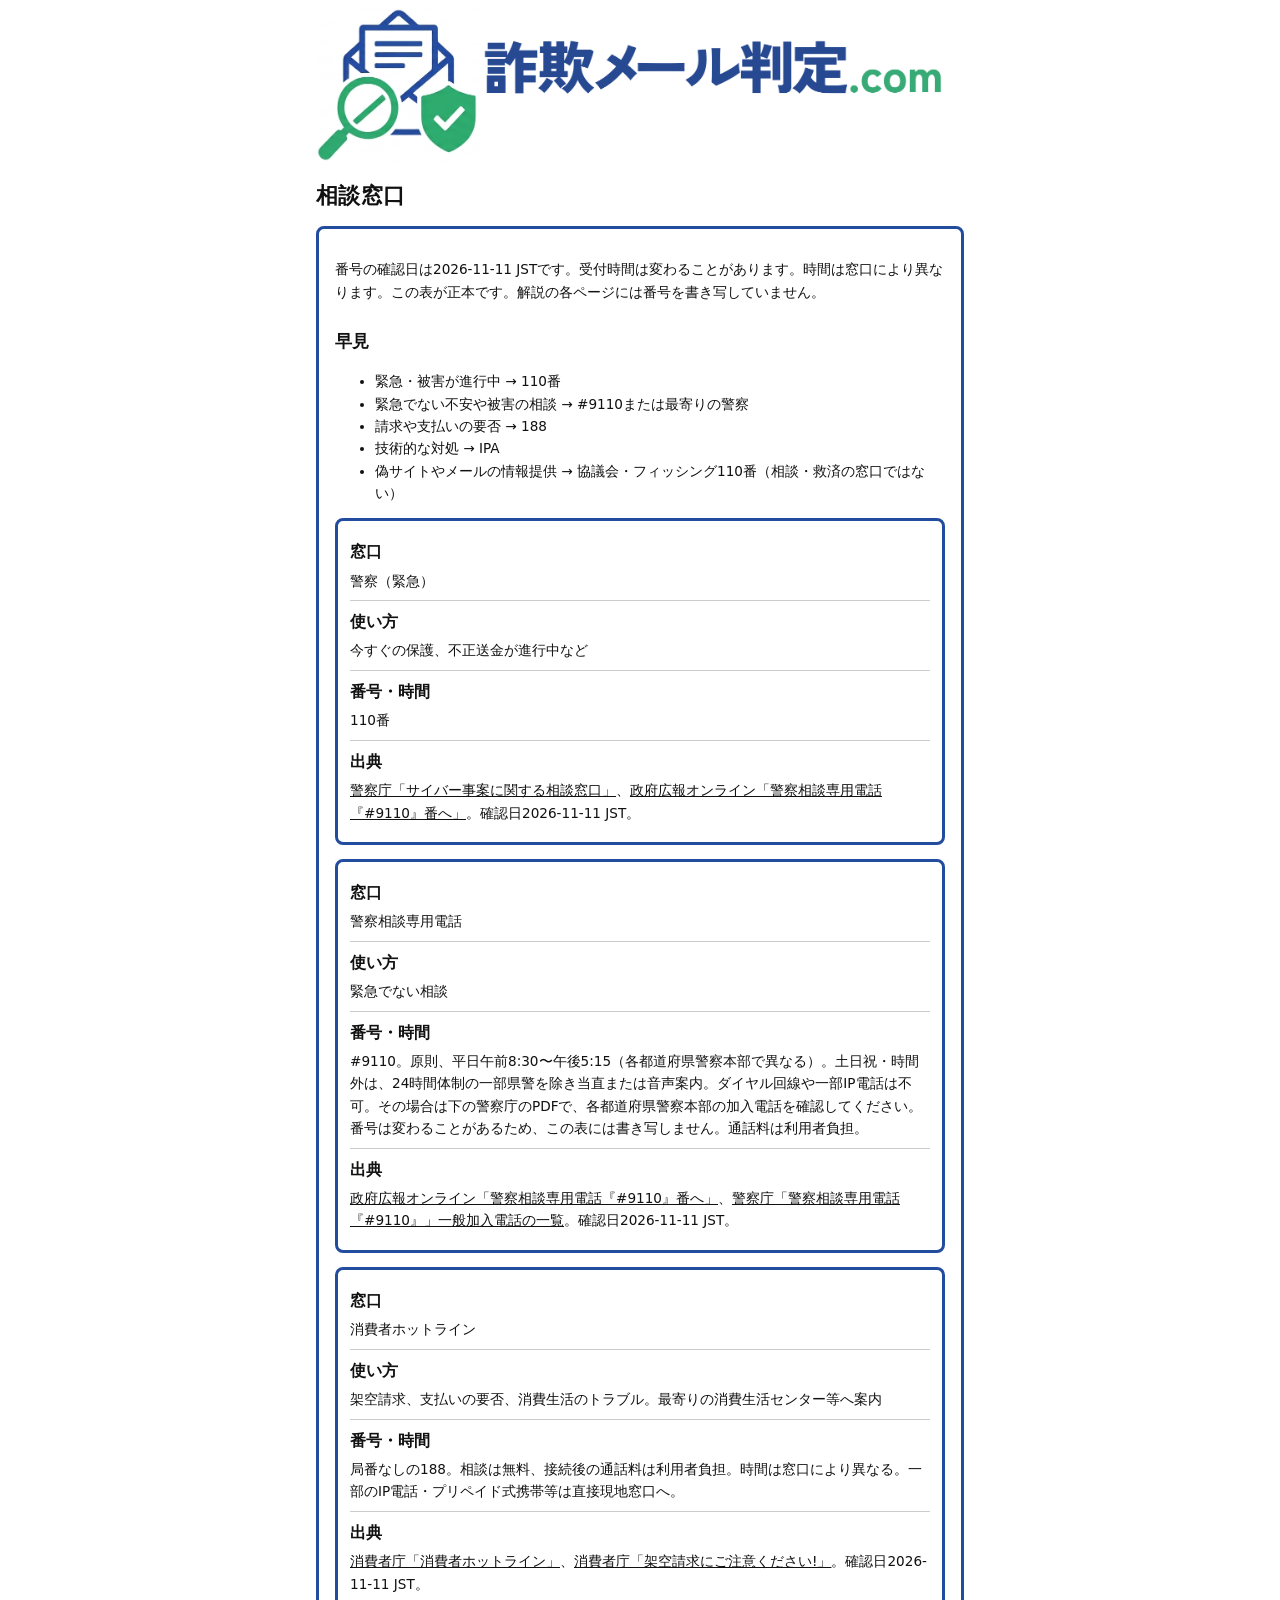
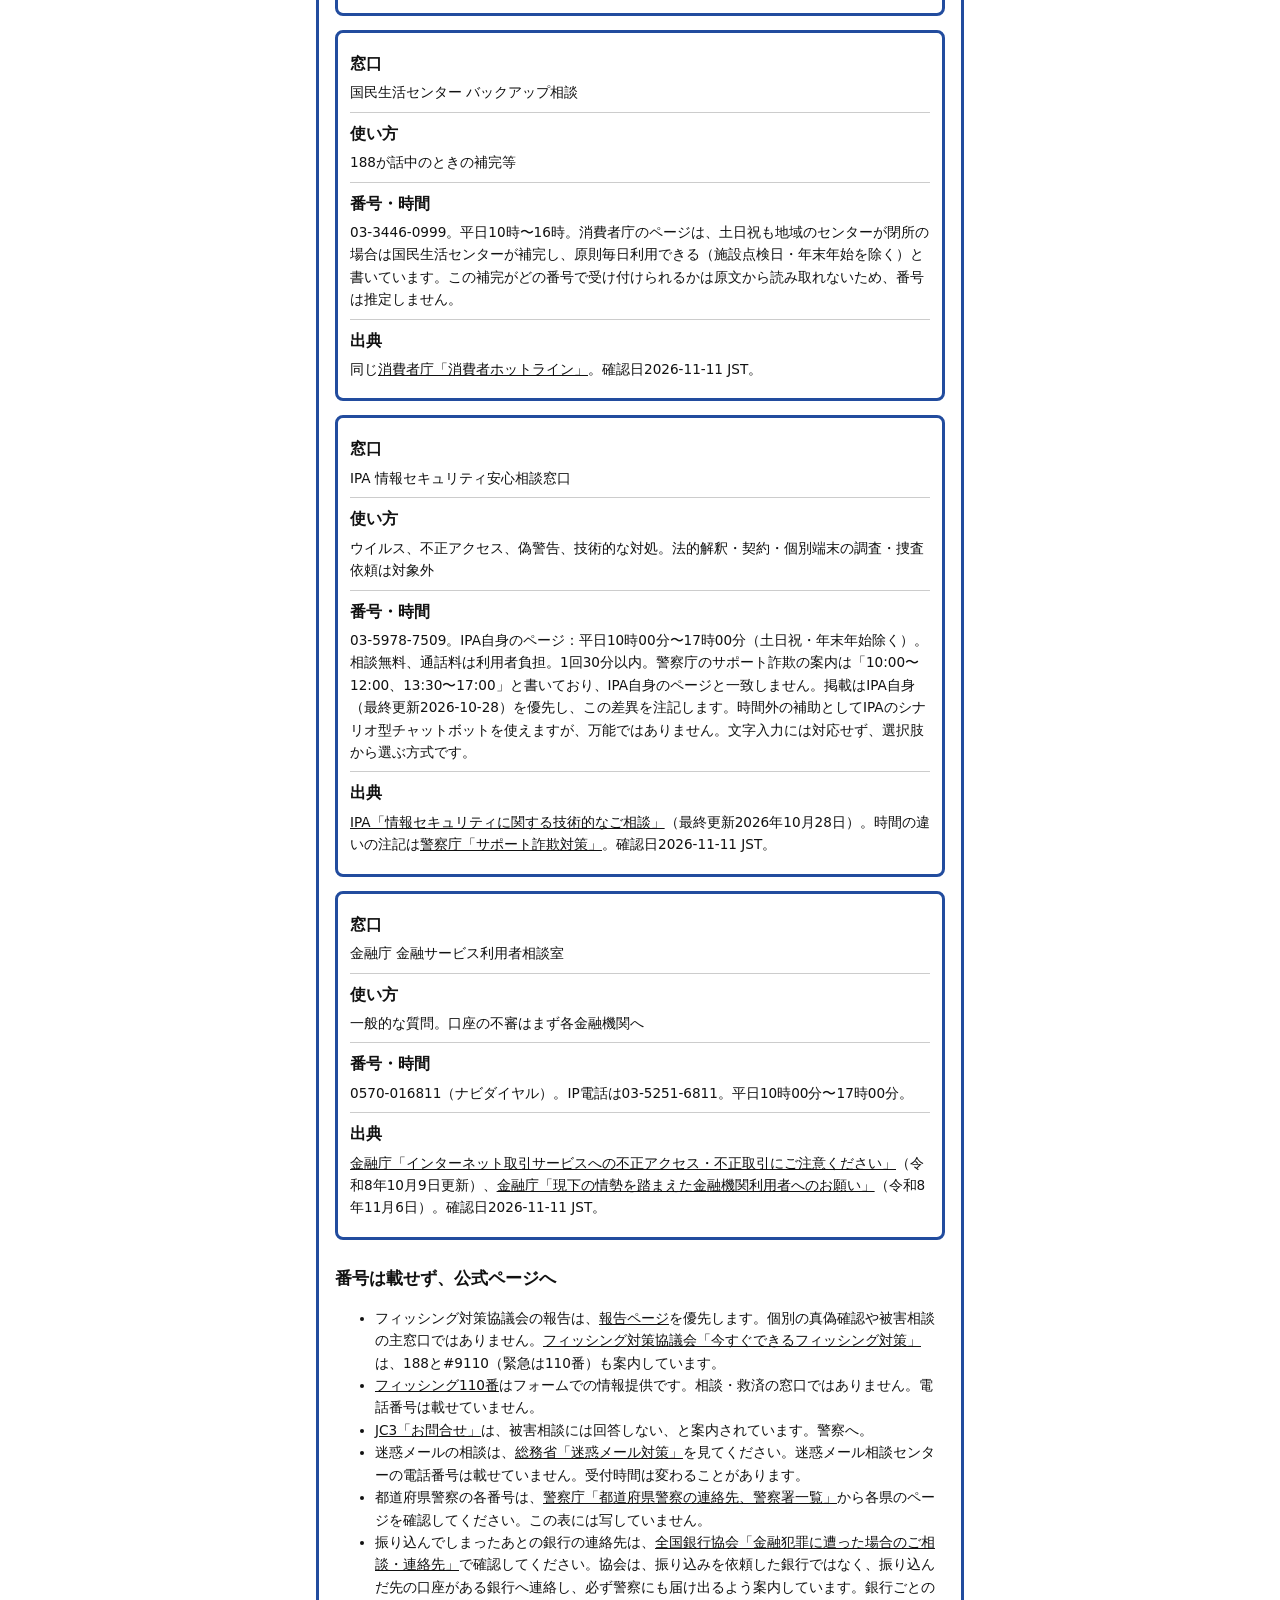
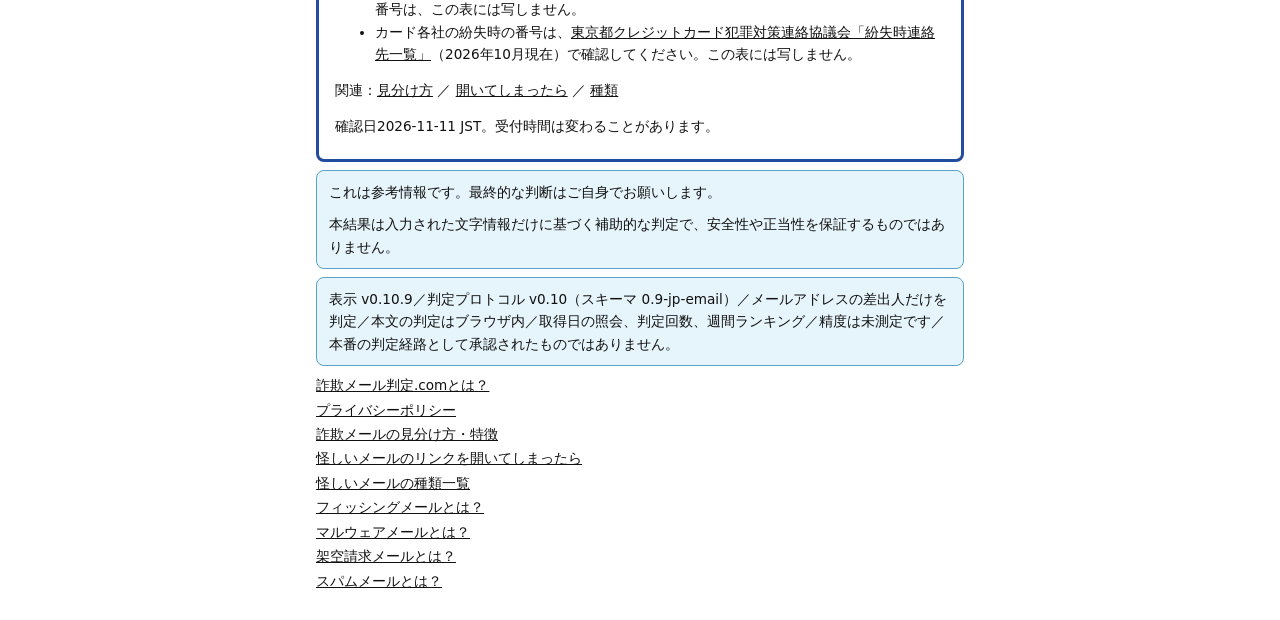
<file: guides/contacts.html>
<!doctype html>
<html lang="ja">
<head>
<meta charset="utf-8">
<meta name="viewport" content="width=device-width, initial-scale=1">
<title>相談窓口 — 詐欺メール判定.com</title>
<link rel="stylesheet" href="../css/app.css">
</head>
<body class="guide-page page-slug-contacts page-child-of-guides">
<a class="skip-link" href="#content">本文へ</a>
<header class="site-header">
  <div class="site-header-inner">
    <p class="site-title"><a class="site-wordmark" href="../index.html"><img src="../img/sagi-mail-check-logo.png" alt="詐欺メール判定.com" width="1552" height="369"></a></p>
  </div>
</header>
<main class="site-main guide" id="content">
  <h1 class="page-title">相談窓口</h1>
  <div class="entry-content">
  <p>番号の確認日は2026-11-11 JSTです。受付時間は変わることがあります。時間は窓口により異なります。この表が正本です。解説の各ページには番号を書き写していません。</p>
  <h2>早見</h2>
  <ul>
    <li>緊急・被害が進行中 → 110番</li>
    <li>緊急でない不安や被害の相談 → #9110または最寄りの警察</li>
    <li>請求や支払いの要否 → 188</li>
    <li>技術的な対処 → IPA</li>
    <li>偽サイトやメールの情報提供 → 協議会・フィッシング110番（相談・救済の窓口ではない）</li>
  </ul>
  <table>
    <thead>
      <tr><th>窓口</th><th>使い方</th><th>番号・時間</th><th>出典</th></tr>
    </thead>
    <tbody>
      <tr>
        <td>警察（緊急）</td>
        <td>今すぐの保護、不正送金が進行中など</td>
        <td>110番</td>
        <td><a href="https://www.npa.go.jp/bureau/cyber/soudan.html/" rel="noopener noreferrer">警察庁「サイバー事案に関する相談窓口」</a>、<a href="https://www.gov-online.go.jp/article/201309/entry-7508.html" rel="noopener noreferrer">政府広報オンライン「警察相談専用電話『#9110』番へ」</a>。確認日2026-11-11 JST。</td>
      </tr>
      <tr>
        <td>警察相談専用電話</td>
        <td>緊急でない相談</td>
        <td>#9110。原則、平日午前8:30〜午後5:15（各都道府県警察本部で異なる）。土日祝・時間外は、24時間体制の一部県警を除き当直または音声案内。ダイヤル回線や一部IP電話は不可。その場合は下の警察庁のPDFで、各都道府県警察本部の加入電話を確認してください。番号は変わることがあるため、この表には書き写しません。通話料は利用者負担。</td>
        <td><a href="https://www.gov-online.go.jp/article/201309/entry-7508.html" rel="noopener noreferrer">政府広報オンライン「警察相談専用電話『#9110』番へ」</a>、<a href="https://www.npa.go.jp/bureau/soumu/soudan/soudanmadoguti.pdf" rel="noopener noreferrer">警察庁「警察相談専用電話『#9110』」一般加入電話の一覧</a>。確認日2026-11-11 JST。</td>
      </tr>
      <tr>
        <td>消費者ホットライン</td>
        <td>架空請求、支払いの要否、消費生活のトラブル。最寄りの消費生活センター等へ案内</td>
        <td>局番なしの188。相談は無料、接続後の通話料は利用者負担。時間は窓口により異なる。一部のIP電話・プリペイド式携帯等は直接現地窓口へ。</td>
        <td><a href="https://www.caa.go.jp/policies/policy/local_cooperation/local_consumer_administration/hotline/" rel="noopener noreferrer">消費者庁「消費者ホットライン」</a>、<a href="https://www.caa.go.jp/policies/policy/consumer_policy/caution/caution_016/" rel="noopener noreferrer">消費者庁「架空請求にご注意ください!」</a>。確認日2026-11-11 JST。</td>
      </tr>
      <tr>
        <td>国民生活センター バックアップ相談</td>
        <td>188が話中のときの補完等</td>
        <td>03-3446-0999。平日10時〜16時。消費者庁のページは、土日祝も地域のセンターが閉所の場合は国民生活センターが補完し、原則毎日利用できる（施設点検日・年末年始を除く）と書いています。この補完がどの番号で受け付けられるかは原文から読み取れないため、番号は推定しません。</td>
        <td>同じ<a href="https://www.caa.go.jp/policies/policy/local_cooperation/local_consumer_administration/hotline/" rel="noopener noreferrer">消費者庁「消費者ホットライン」</a>。確認日2026-11-11 JST。</td>
      </tr>
      <tr>
        <td>IPA 情報セキュリティ安心相談窓口</td>
        <td>ウイルス、不正アクセス、偽警告、技術的な対処。法的解釈・契約・個別端末の調査・捜査依頼は対象外</td>
        <td>03-5978-7509。IPA自身のページ：平日10時00分〜17時00分（土日祝・年末年始除く）。相談無料、通話料は利用者負担。1回30分以内。警察庁のサポート詐欺の案内は「10:00〜12:00、13:30〜17:00」と書いており、IPA自身のページと一致しません。掲載はIPA自身（最終更新2026-10-28）を優先し、この差異を注記します。時間外の補助としてIPAのシナリオ型チャットボットを使えますが、万能ではありません。文字入力には対応せず、選択肢から選ぶ方式です。</td>
        <td><a href="https://www.ipa.go.jp/security/anshin/about.html" rel="noopener noreferrer">IPA「情報セキュリティに関する技術的なご相談」</a>（最終更新2026年10月28日）。時間の違いの注記は<a href="https://www.npa.go.jp/bureau/cyber/countermeasures/support-fraud.html" rel="noopener noreferrer">警察庁「サポート詐欺対策」</a>。確認日2026-11-11 JST。</td>
      </tr>
      <tr>
        <td>金融庁 金融サービス利用者相談室</td>
        <td>一般的な質問。口座の不審はまず各金融機関へ</td>
        <td>0570-016811（ナビダイヤル）。IP電話は03-5251-6811。平日10時00分〜17時00分。</td>
        <td><a href="https://www.fsa.go.jp/ordinary/chuui/chuui_phishing.html" rel="noopener noreferrer">金融庁「インターネット取引サービスへの不正アクセス・不正取引にご注意ください」</a>（令和8年10月9日更新）、<a href="https://www.fsa.go.jp/news/r8/sonota/20261106/20261106.html" rel="noopener noreferrer">金融庁「現下の情勢を踏まえた金融機関利用者へのお願い」</a>（令和8年11月6日）。確認日2026-11-11 JST。</td>
      </tr>
    </tbody>
  </table>
  <h2>番号は載せず、公式ページへ</h2>
  <ul>
    <li>フィッシング対策協議会の報告は、<a href="https://www.antiphishing.jp/registration.html" rel="noopener noreferrer">報告ページ</a>を優先します。個別の真偽確認や被害相談の主窓口ではありません。<a href="https://www.antiphishing.jp/consumer/antiphishing-for-users.html" rel="noopener noreferrer">フィッシング対策協議会「今すぐできるフィッシング対策」</a>は、188と#9110（緊急は110番）も案内しています。</li>
    <li><a href="https://www.internethotline.jp/reports7/" rel="noopener noreferrer">フィッシング110番</a>はフォームでの情報提供です。相談・救済の窓口ではありません。電話番号は載せていません。</li>
    <li><a href="https://www.jc3.or.jp/contact.html" rel="noopener noreferrer">JC3「お問合せ」</a>は、被害相談には回答しない、と案内されています。警察へ。</li>
    <li>迷惑メールの相談は、<a href="https://www.soumu.go.jp/main_sosiki/joho_tsusin/d_syohi/m_mail.html" rel="noopener noreferrer">総務省「迷惑メール対策」</a>を見てください。迷惑メール相談センターの電話番号は載せていません。受付時間は変わることがあります。</li>
    <li>都道府県警察の各番号は、<a href="https://www.npa.go.jp/bureau/cyber/ichiran.html" rel="noopener noreferrer">警察庁「都道府県警察の連絡先、警察署一覧」</a>から各県のページを確認してください。この表には写していません。</li>
    <li>振り込んでしまったあとの銀行の連絡先は、<a href="https://www.zenginkyo.or.jp/hanzai/information/" rel="noopener noreferrer">全国銀行協会「金融犯罪に遭った場合のご相談・連絡先」</a>で確認してください。協会は、振り込みを依頼した銀行ではなく、振り込んだ先の口座がある銀行へ連絡し、必ず警察にも届け出るよう案内しています。銀行ごとの番号は、この表には写しません。</li>
    <li>カード各社の紛失時の番号は、<a href="https://tokyo-ccl.org/renrakusaki/" rel="noopener noreferrer">東京都クレジットカード犯罪対策連絡協議会「紛失時連絡先一覧」</a>（2026年10月現在）で確認してください。この表には写しません。</li>
  </ul>
  <p>関連：<a href="how-to-spot.html">見分け方</a> ／ <a href="if-you-opened.html">開いてしまったら</a> ／ <a href="types.html">種類</a></p>
  <p>確認日2026-11-11 JST。受付時間は変わることがあります。</p>
  </div>
  <footer>
    <div class="body-notes">
      <!-- ここは免責の欄です -->
      <p>これは参考情報です。最終的な判断はご自身でお願いします。</p>
      <p>本結果は入力された文字情報だけに基づく補助的な判定で、安全性や正当性を保証するものではありません。</p>
    </div>
    <!-- ここは版表示の欄です -->
    <p class="body-notes">表示 v0.10.9／判定プロトコル v0.10（スキーマ 0.9-jp-email）／メールアドレスの差出人だけを判定／本文の判定はブラウザ内／取得日の照会、判定回数、週間ランキング／精度は未測定です／本番の判定経路として承認されたものではありません。</p>
    <p><a class="terms-public" href="../terms.html" hidden>利用規約（下書き）</a></p>
    <nav class="guide-links" aria-label="解説ページ">
      <!-- ここは解説ページへの案内の欄です -->
      <a href="../about.html">詐欺メール判定.comとは？</a>
      <a href="../privacy.html">プライバシーポリシー</a>
      <a href="how-to-spot.html">詐欺メールの見分け方・特徴</a>
      <a href="if-you-opened.html">怪しいメールのリンクを開いてしまったら</a>
      <a href="types.html">怪しいメールの種類一覧</a>
      <a href="phishing.html">フィッシングメールとは？</a>
      <a href="malware.html">マルウェアメールとは？</a>
      <a href="billing.html">架空請求メールとは？</a>
      <a href="spam.html">スパムメールとは？</a>
    </nav>
  </footer>
</main>
</body>
</html>
</file>
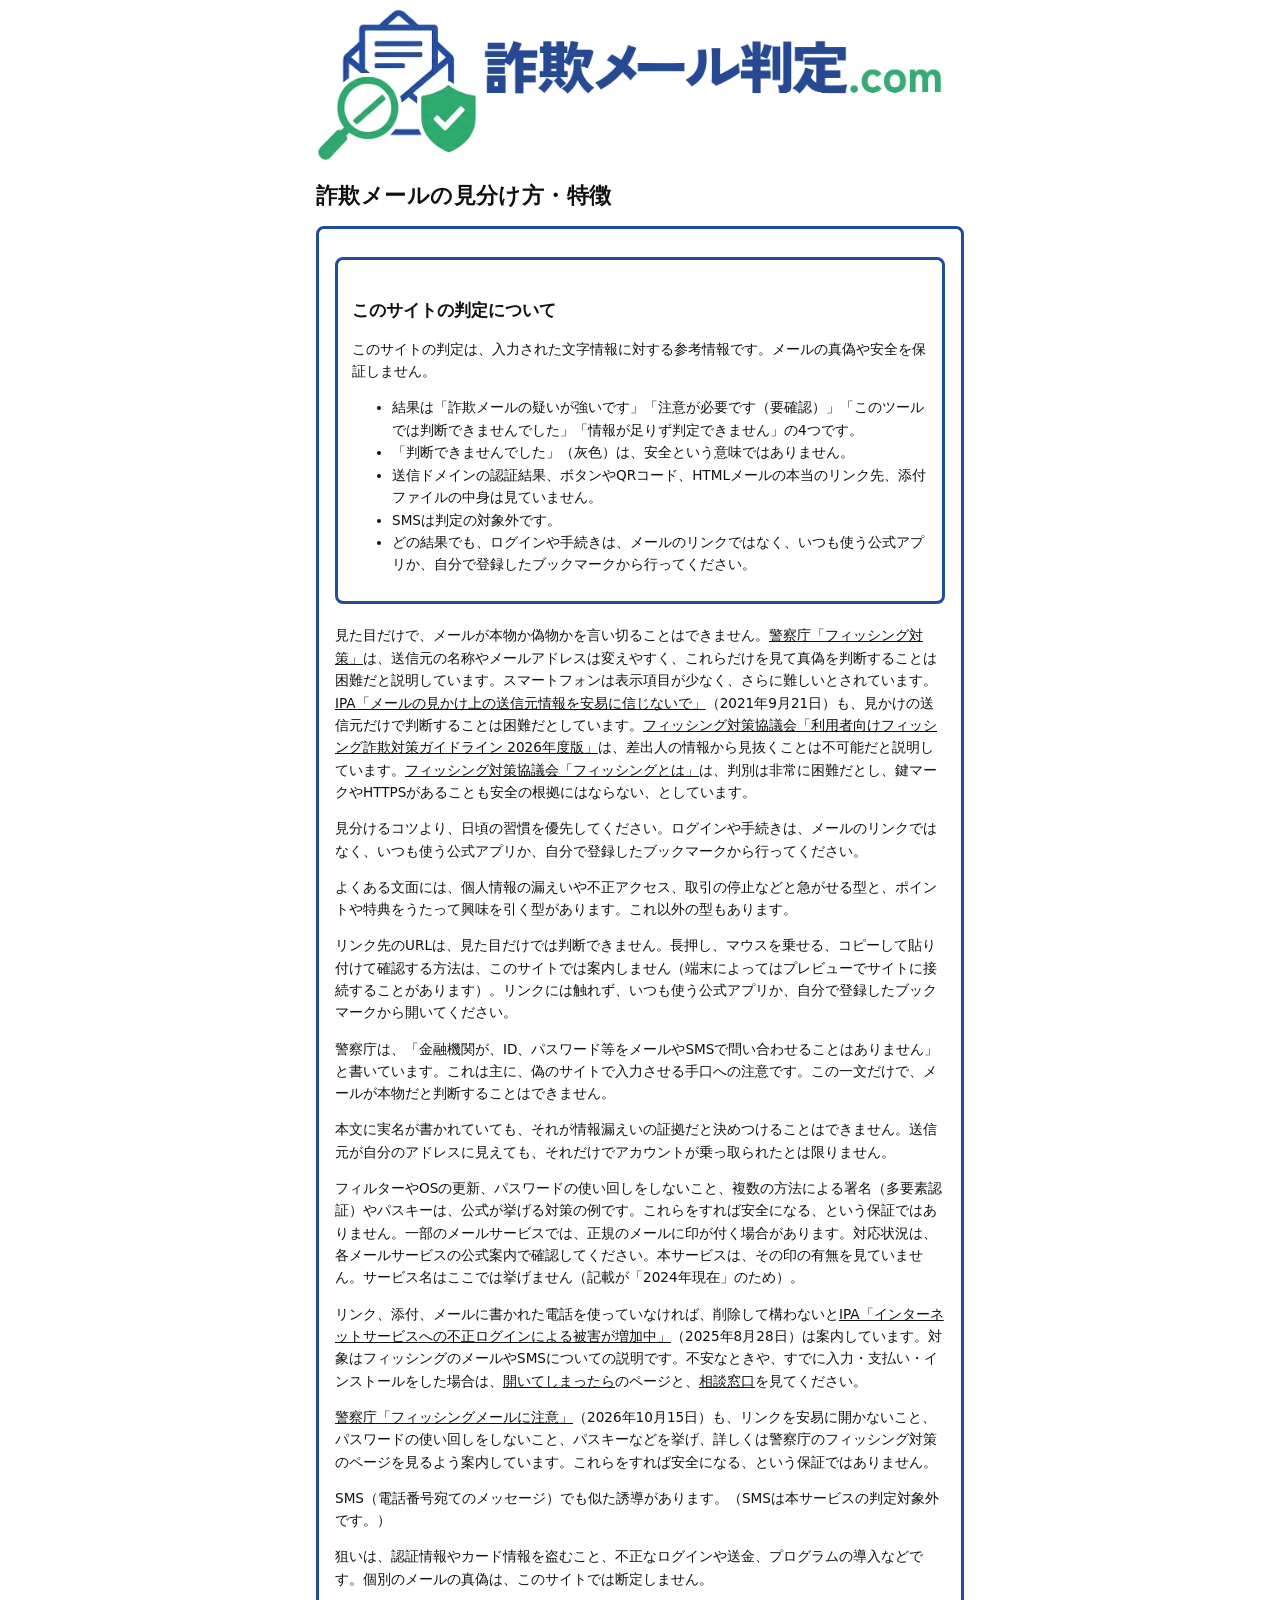
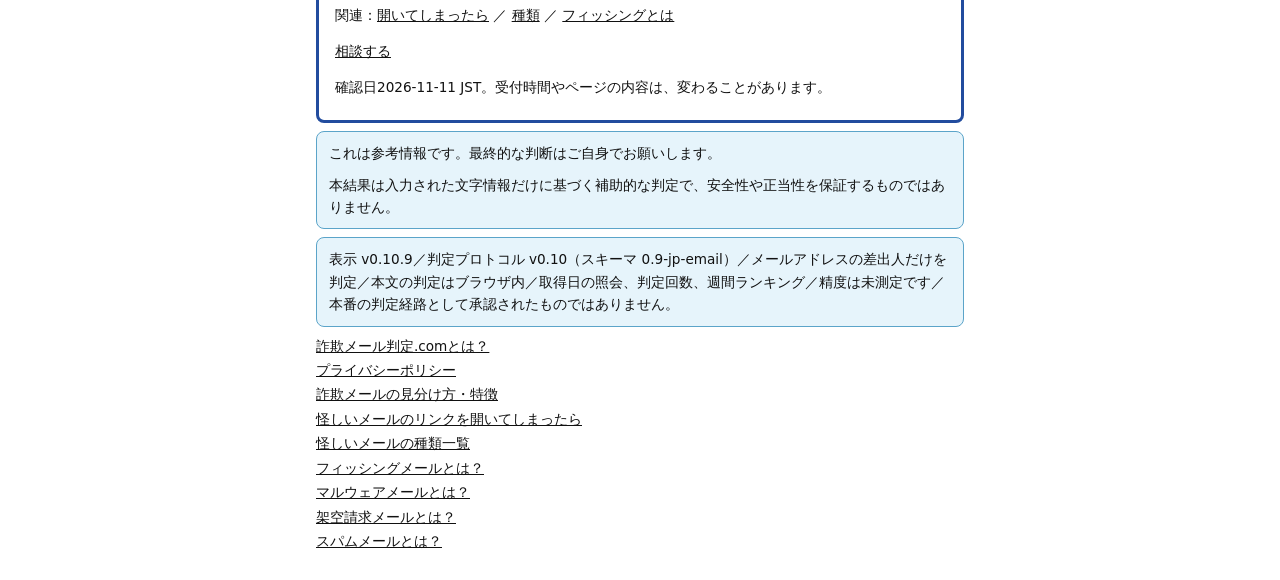
<file: guides/how-to-spot.html>
<!doctype html>
<html lang="ja">
<head>
<meta charset="utf-8">
<meta name="viewport" content="width=device-width, initial-scale=1">
<title>詐欺メールの見分け方・特徴 — 詐欺メール判定.com</title>
<link rel="stylesheet" href="../css/app.css">
</head>
<body class="guide-page page-child-of-guides">
<a class="skip-link" href="#content">本文へ</a>
<header class="site-header">
  <div class="site-header-inner">
    <p class="site-title"><a class="site-wordmark" href="../index.html"><img src="../img/sagi-mail-check-logo.png" alt="詐欺メール判定.com" width="1552" height="369"></a></p>
  </div>
</header>
<main class="site-main guide" id="content">
  <h1 class="page-title">詐欺メールの見分け方・特徴</h1>
  <div class="entry-content">
  <section class="limit-box">
    <h2>このサイトの判定について</h2>
    <p>このサイトの判定は、入力された文字情報に対する参考情報です。メールの真偽や安全を保証しません。</p>
    <ul>
      <li>結果は「詐欺メールの疑いが強いです」「注意が必要です（要確認）」「このツールでは判断できませんでした」「情報が足りず判定できません」の4つです。</li>
      <li>「判断できませんでした」（灰色）は、安全という意味ではありません。</li>
      <li>送信ドメインの認証結果、ボタンやQRコード、HTMLメールの本当のリンク先、添付ファイルの中身は見ていません。</li>
      <li>SMSは判定の対象外です。</li>
      <li>どの結果でも、ログインや手続きは、メールのリンクではなく、いつも使う公式アプリか、自分で登録したブックマークから行ってください。</li>
    </ul>
  </section>
  <p>見た目だけで、メールが本物か偽物かを言い切ることはできません。<a href="https://www.npa.go.jp/bureau/cyber/countermeasures/phishing.html" rel="noopener noreferrer">警察庁「フィッシング対策」</a>は、送信元の名称やメールアドレスは変えやすく、これらだけを見て真偽を判断することは困難だと説明しています。スマートフォンは表示項目が少なく、さらに難しいとされています。<a href="https://www.ipa.go.jp/security/anshin/attention/2021/mgdayori20210921.html" rel="noopener noreferrer">IPA「メールの見かけ上の送信元情報を安易に信じないで」</a>（2021年9月21日）も、見かけの送信元だけで判断することは困難だとしています。<a href="https://www.antiphishing.jp/report/guideline/consumer_guideline2026.html" rel="noopener noreferrer">フィッシング対策協議会「利用者向けフィッシング詐欺対策ガイドライン 2026年度版」</a>は、差出人の情報から見抜くことは不可能だと説明しています。<a href="https://www.antiphishing.jp/consumer/abt_phishing.html" rel="noopener noreferrer">フィッシング対策協議会「フィッシングとは」</a>は、判別は非常に困難だとし、鍵マークやHTTPSがあることも安全の根拠にはならない、としています。</p>
  <p>見分けるコツより、日頃の習慣を優先してください。ログインや手続きは、メールのリンクではなく、いつも使う公式アプリか、自分で登録したブックマークから行ってください。</p>
  <p>よくある文面には、個人情報の漏えいや不正アクセス、取引の停止などと急がせる型と、ポイントや特典をうたって興味を引く型があります。これ以外の型もあります。</p>
  <p>リンク先のURLは、見た目だけでは判断できません。長押し、マウスを乗せる、コピーして貼り付けて確認する方法は、このサイトでは案内しません（端末によってはプレビューでサイトに接続することがあります）。リンクには触れず、いつも使う公式アプリか、自分で登録したブックマークから開いてください。</p>
  <p>警察庁は、「金融機関が、ID、パスワード等をメールやSMSで問い合わせることはありません」と書いています。これは主に、偽のサイトで入力させる手口への注意です。この一文だけで、メールが本物だと判断することはできません。</p>
  <p>本文に実名が書かれていても、それが情報漏えいの証拠だと決めつけることはできません。送信元が自分のアドレスに見えても、それだけでアカウントが乗っ取られたとは限りません。</p>
  <p>フィルターやOSの更新、パスワードの使い回しをしないこと、複数の方法による署名（多要素認証）やパスキーは、公式が挙げる対策の例です。これらをすれば安全になる、という保証ではありません。一部のメールサービスでは、正規のメールに印が付く場合があります。対応状況は、各メールサービスの公式案内で確認してください。本サービスは、その印の有無を見ていません。サービス名はここでは挙げません（記載が「2024年現在」のため）。</p>
  <p>リンク、添付、メールに書かれた電話を使っていなければ、削除して構わないと<a href="https://www.ipa.go.jp/security/anshin/attention/2025/mgdayori20250828.html" rel="noopener noreferrer">IPA「インターネットサービスへの不正ログインによる被害が増加中」</a>（2025年8月28日）は案内しています。対象はフィッシングのメールやSMSについての説明です。不安なときや、すでに入力・支払い・インストールをした場合は、<a href="if-you-opened.html">開いてしまったら</a>のページと、<a href="contacts.html">相談窓口</a>を見てください。</p>
  <p><a href="https://www.npa.go.jp/bureau/cyber/pdf/R8_Vol.20cpal.pdf" rel="noopener noreferrer">警察庁「フィッシングメールに注意」</a>（2026年10月15日）も、リンクを安易に開かないこと、パスワードの使い回しをしないこと、パスキーなどを挙げ、詳しくは警察庁のフィッシング対策のページを見るよう案内しています。これらをすれば安全になる、という保証ではありません。</p>
  <p>SMS（電話番号宛てのメッセージ）でも似た誘導があります。（SMSは本サービスの判定対象外です。）</p>
  <p>狙いは、認証情報やカード情報を盗むこと、不正なログインや送金、プログラムの導入などです。個別のメールの真偽は、このサイトでは断定しません。</p>
  <p>関連：<a href="if-you-opened.html">開いてしまったら</a> ／ <a href="types.html">種類</a> ／ <a href="phishing.html">フィッシングとは</a></p>
  <p><a href="contacts.html">相談する</a></p>
  <p>確認日2026-11-11 JST。受付時間やページの内容は、変わることがあります。</p>
  </div>
  <footer>
    <div class="body-notes">
      <!-- ここは免責の欄です -->
      <p>これは参考情報です。最終的な判断はご自身でお願いします。</p>
      <p>本結果は入力された文字情報だけに基づく補助的な判定で、安全性や正当性を保証するものではありません。</p>
    </div>
    <!-- ここは版表示の欄です -->
    <p class="body-notes">表示 v0.10.9／判定プロトコル v0.10（スキーマ 0.9-jp-email）／メールアドレスの差出人だけを判定／本文の判定はブラウザ内／取得日の照会、判定回数、週間ランキング／精度は未測定です／本番の判定経路として承認されたものではありません。</p>
    <p><a class="terms-public" href="../terms.html" hidden>利用規約（下書き）</a></p>
    <nav class="guide-links" aria-label="解説ページ">
      <!-- ここは解説ページへの案内の欄です -->
      <a href="../about.html">詐欺メール判定.comとは？</a>
      <a href="../privacy.html">プライバシーポリシー</a>
      <a href="how-to-spot.html">詐欺メールの見分け方・特徴</a>
      <a href="if-you-opened.html">怪しいメールのリンクを開いてしまったら</a>
      <a href="types.html">怪しいメールの種類一覧</a>
      <a href="phishing.html">フィッシングメールとは？</a>
      <a href="malware.html">マルウェアメールとは？</a>
      <a href="billing.html">架空請求メールとは？</a>
      <a href="spam.html">スパムメールとは？</a>
    </nav>
  </footer>
</main>
</body>
</html>
</file>
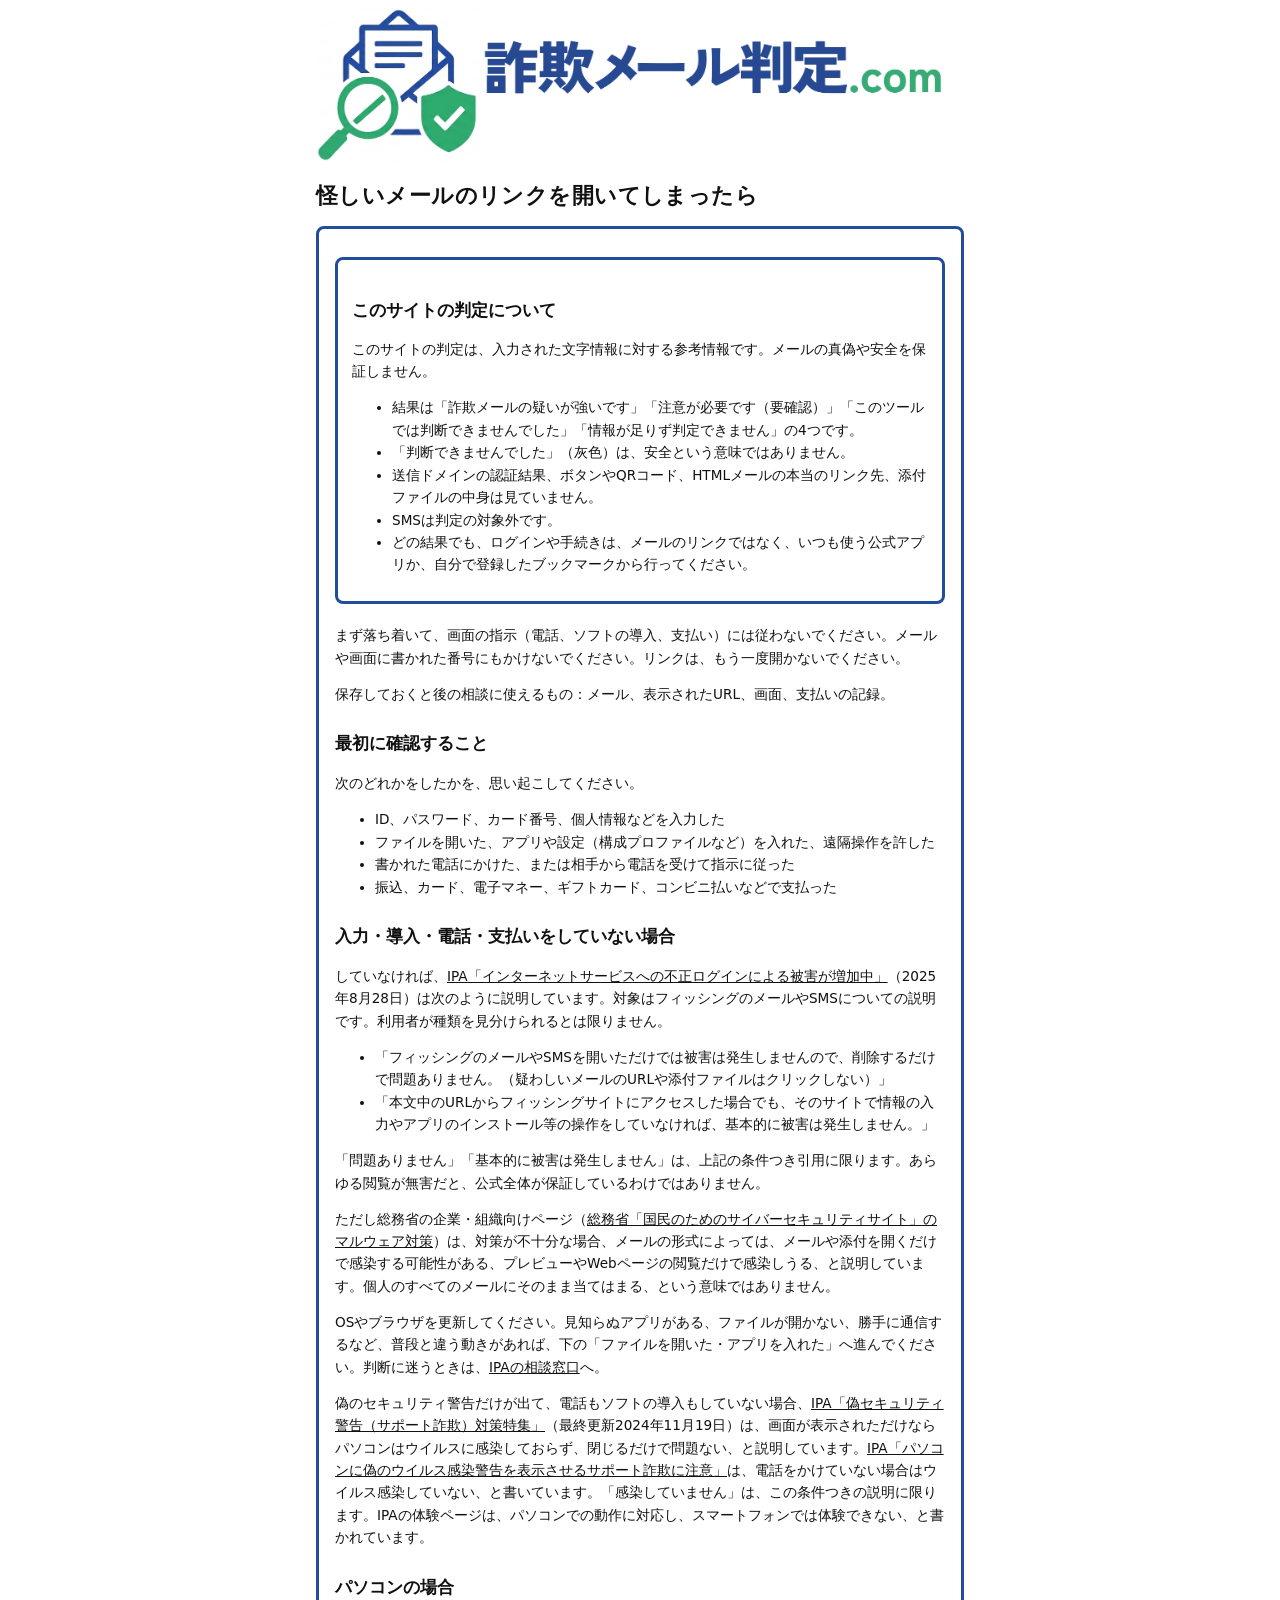
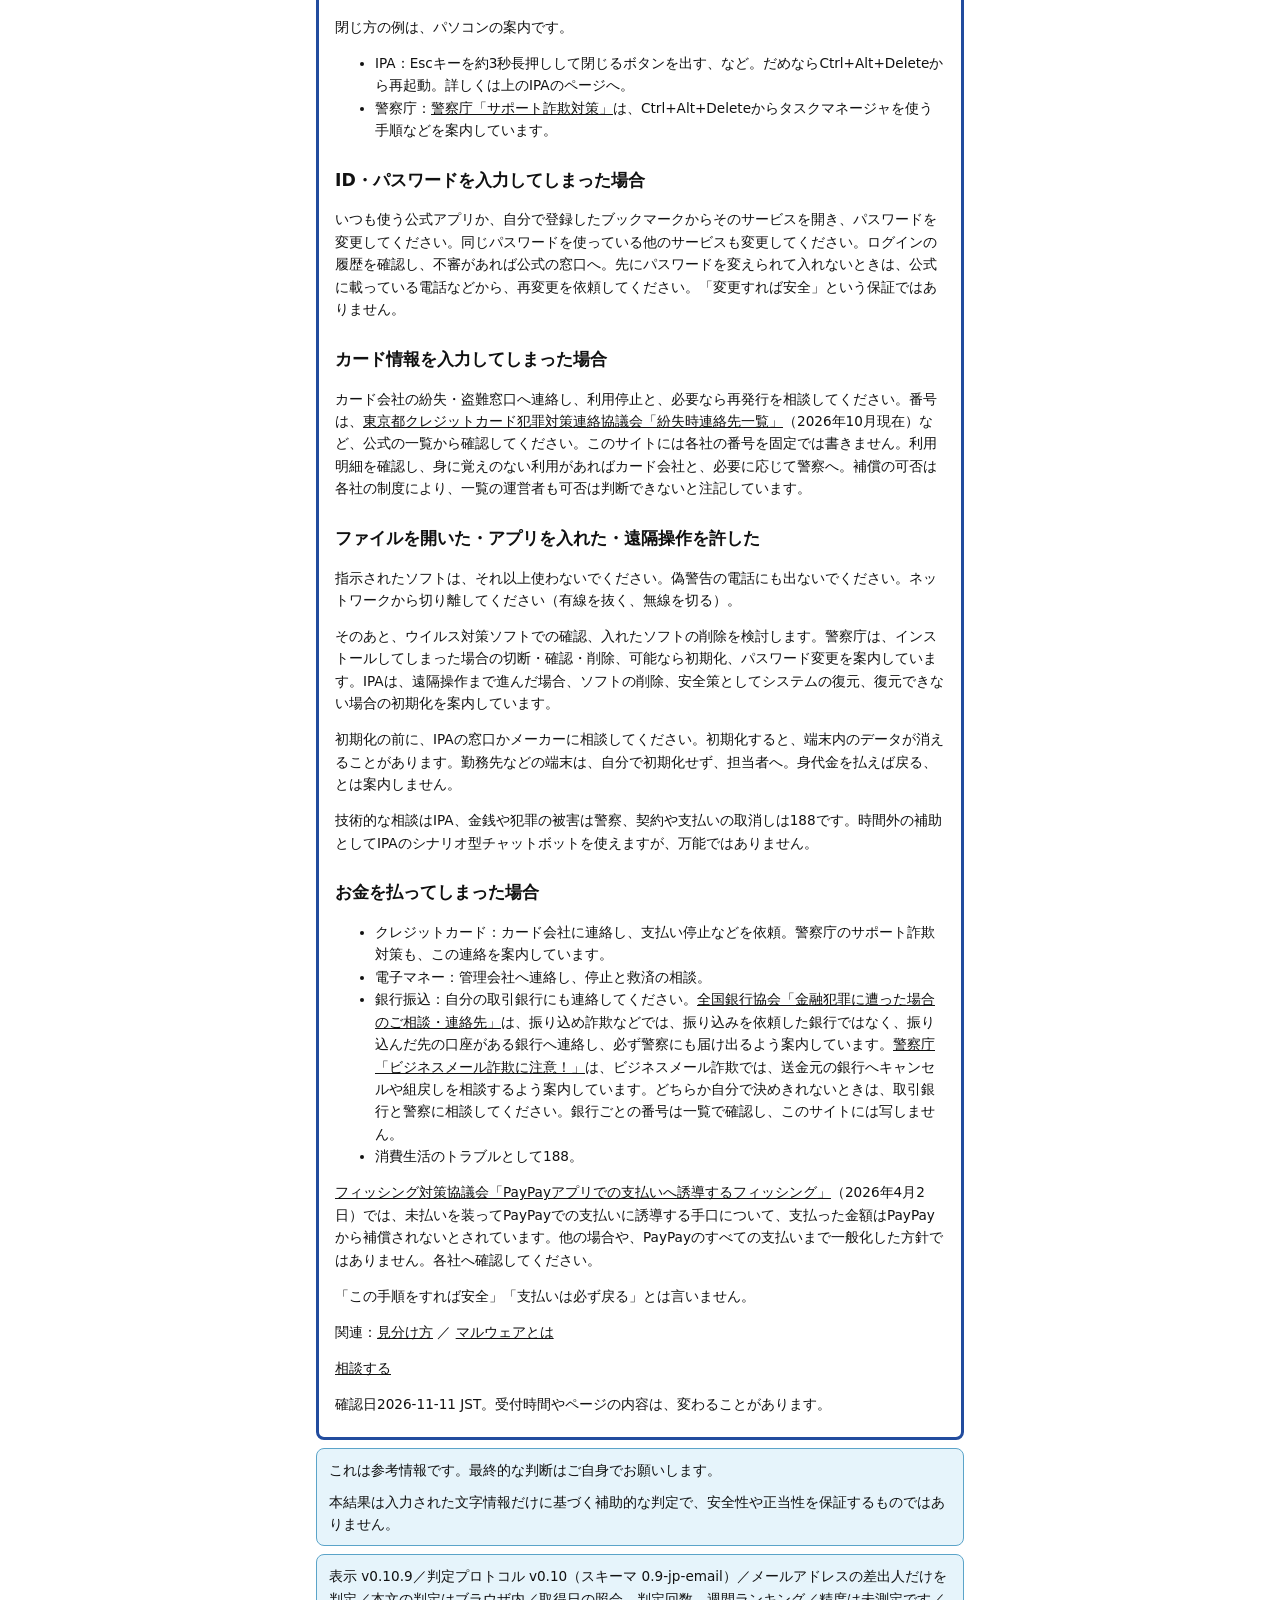
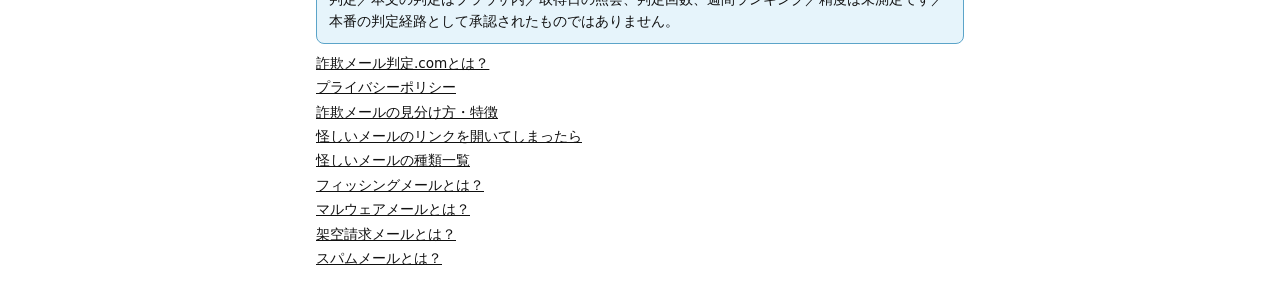
<file: guides/if-you-opened.html>
<!doctype html>
<html lang="ja">
<head>
<meta charset="utf-8">
<meta name="viewport" content="width=device-width, initial-scale=1">
<title>怪しいメールのリンクを開いてしまったら — 詐欺メール判定.com</title>
<link rel="stylesheet" href="../css/app.css">
</head>
<body class="guide-page page-child-of-guides">
<a class="skip-link" href="#content">本文へ</a>
<header class="site-header">
  <div class="site-header-inner">
    <p class="site-title"><a class="site-wordmark" href="../index.html"><img src="../img/sagi-mail-check-logo.png" alt="詐欺メール判定.com" width="1552" height="369"></a></p>
  </div>
</header>
<main class="site-main guide" id="content">
  <h1 class="page-title">怪しいメールのリンクを開いてしまったら</h1>
  <div class="entry-content">
  <section class="limit-box">
    <h2>このサイトの判定について</h2>
    <p>このサイトの判定は、入力された文字情報に対する参考情報です。メールの真偽や安全を保証しません。</p>
    <ul>
      <li>結果は「詐欺メールの疑いが強いです」「注意が必要です（要確認）」「このツールでは判断できませんでした」「情報が足りず判定できません」の4つです。</li>
      <li>「判断できませんでした」（灰色）は、安全という意味ではありません。</li>
      <li>送信ドメインの認証結果、ボタンやQRコード、HTMLメールの本当のリンク先、添付ファイルの中身は見ていません。</li>
      <li>SMSは判定の対象外です。</li>
      <li>どの結果でも、ログインや手続きは、メールのリンクではなく、いつも使う公式アプリか、自分で登録したブックマークから行ってください。</li>
    </ul>
  </section>
  <p>まず落ち着いて、画面の指示（電話、ソフトの導入、支払い）には従わないでください。メールや画面に書かれた番号にもかけないでください。リンクは、もう一度開かないでください。</p>
  <p>保存しておくと後の相談に使えるもの：メール、表示されたURL、画面、支払いの記録。</p>
  <h2>最初に確認すること</h2>
  <p>次のどれかをしたかを、思い起こしてください。</p>
  <ul>
    <li>ID、パスワード、カード番号、個人情報などを入力した</li>
    <li>ファイルを開いた、アプリや設定（構成プロファイルなど）を入れた、遠隔操作を許した</li>
    <li>書かれた電話にかけた、または相手から電話を受けて指示に従った</li>
    <li>振込、カード、電子マネー、ギフトカード、コンビニ払いなどで支払った</li>
  </ul>
  <h2>入力・導入・電話・支払いをしていない場合</h2>
  <p>していなければ、<a href="https://www.ipa.go.jp/security/anshin/attention/2025/mgdayori20250828.html" rel="noopener noreferrer">IPA「インターネットサービスへの不正ログインによる被害が増加中」</a>（2025年8月28日）は次のように説明しています。対象はフィッシングのメールやSMSについての説明です。利用者が種類を見分けられるとは限りません。</p>
  <ul>
    <li>「フィッシングのメールやSMSを開いただけでは被害は発生しませんので、削除するだけで問題ありません。（疑わしいメールのURLや添付ファイルはクリックしない）」</li>
    <li>「本文中のURLからフィッシングサイトにアクセスした場合でも、そのサイトで情報の入力やアプリのインストール等の操作をしていなければ、基本的に被害は発生しません。」</li>
  </ul>
  <p>「問題ありません」「基本的に被害は発生しません」は、上記の条件つき引用に限ります。あらゆる閲覧が無害だと、公式全体が保証しているわけではありません。</p>
  <p>ただし総務省の企業・組織向けページ（<a href="https://www.soumu.go.jp/main_sosiki/cybersecurity/kokumin/security/business/staff/02/" rel="noopener noreferrer">総務省「国民のためのサイバーセキュリティサイト」のマルウェア対策</a>）は、対策が不十分な場合、メールの形式によっては、メールや添付を開くだけで感染する可能性がある、プレビューやWebページの閲覧だけで感染しうる、と説明しています。個人のすべてのメールにそのまま当てはまる、という意味ではありません。</p>
  <p>OSやブラウザを更新してください。見知らぬアプリがある、ファイルが開かない、勝手に通信するなど、普段と違う動きがあれば、下の「ファイルを開いた・アプリを入れた」へ進んでください。判断に迷うときは、<a href="contacts.html">IPAの相談窓口</a>へ。</p>
  <p>偽のセキュリティ警告だけが出て、電話もソフトの導入もしていない場合、<a href="https://www.ipa.go.jp/security/anshin/measures/fakealert.html" rel="noopener noreferrer">IPA「偽セキュリティ警告（サポート詐欺）対策特集」</a>（最終更新2024年11月19日）は、画面が表示されただけならパソコンはウイルスに感染しておらず、閉じるだけで問題ない、と説明しています。<a href="https://www.ipa.go.jp/security/anshin/attention/2024/mgdayori20241119.html" rel="noopener noreferrer">IPA「パソコンに偽のウイルス感染警告を表示させるサポート詐欺に注意」</a>は、電話をかけていない場合はウイルス感染していない、と書いています。「感染していません」は、この条件つきの説明に限ります。IPAの体験ページは、パソコンでの動作に対応し、スマートフォンでは体験できない、と書かれています。</p>
  <h2>パソコンの場合</h2>
  <p>閉じ方の例は、パソコンの案内です。</p>
  <ul>
    <li>IPA：Escキーを約3秒長押しして閉じるボタンを出す、など。だめならCtrl+Alt+Deleteから再起動。詳しくは上のIPAのページへ。</li>
    <li>警察庁：<a href="https://www.npa.go.jp/bureau/cyber/countermeasures/support-fraud.html" rel="noopener noreferrer">警察庁「サポート詐欺対策」</a>は、Ctrl+Alt+Deleteからタスクマネージャを使う手順などを案内しています。</li>
  </ul>
  <h2>ID・パスワードを入力してしまった場合</h2>
  <p>いつも使う公式アプリか、自分で登録したブックマークからそのサービスを開き、パスワードを変更してください。同じパスワードを使っている他のサービスも変更してください。ログインの履歴を確認し、不審があれば公式の窓口へ。先にパスワードを変えられて入れないときは、公式に載っている電話などから、再変更を依頼してください。「変更すれば安全」という保証ではありません。</p>
  <h2>カード情報を入力してしまった場合</h2>
  <p>カード会社の紛失・盗難窓口へ連絡し、利用停止と、必要なら再発行を相談してください。番号は、<a href="https://tokyo-ccl.org/renrakusaki/" rel="noopener noreferrer">東京都クレジットカード犯罪対策連絡協議会「紛失時連絡先一覧」</a>（2026年10月現在）など、公式の一覧から確認してください。このサイトには各社の番号を固定では書きません。利用明細を確認し、身に覚えのない利用があればカード会社と、必要に応じて警察へ。補償の可否は各社の制度により、一覧の運営者も可否は判断できないと注記しています。</p>
  <h2>ファイルを開いた・アプリを入れた・遠隔操作を許した</h2>
  <p>指示されたソフトは、それ以上使わないでください。偽警告の電話にも出ないでください。ネットワークから切り離してください（有線を抜く、無線を切る）。</p>
  <p>そのあと、ウイルス対策ソフトでの確認、入れたソフトの削除を検討します。警察庁は、インストールしてしまった場合の切断・確認・削除、可能なら初期化、パスワード変更を案内しています。IPAは、遠隔操作まで進んだ場合、ソフトの削除、安全策としてシステムの復元、復元できない場合の初期化を案内しています。</p>
  <p>初期化の前に、IPAの窓口かメーカーに相談してください。初期化すると、端末内のデータが消えることがあります。勤務先などの端末は、自分で初期化せず、担当者へ。身代金を払えば戻る、とは案内しません。</p>
  <p>技術的な相談はIPA、金銭や犯罪の被害は警察、契約や支払いの取消しは188です。時間外の補助としてIPAのシナリオ型チャットボットを使えますが、万能ではありません。</p>
  <h2>お金を払ってしまった場合</h2>
  <ul>
    <li>クレジットカード：カード会社に連絡し、支払い停止などを依頼。警察庁のサポート詐欺対策も、この連絡を案内しています。</li>
    <li>電子マネー：管理会社へ連絡し、停止と救済の相談。</li>
    <li>銀行振込：自分の取引銀行にも連絡してください。<a href="https://www.zenginkyo.or.jp/hanzai/information/" rel="noopener noreferrer">全国銀行協会「金融犯罪に遭った場合のご相談・連絡先」</a>は、振り込め詐欺などでは、振り込みを依頼した銀行ではなく、振り込んだ先の口座がある銀行へ連絡し、必ず警察にも届け出るよう案内しています。<a href="https://www.npa.go.jp/bureau/cyber/countermeasures/bec.html" rel="noopener noreferrer">警察庁「ビジネスメール詐欺に注意！」</a>は、ビジネスメール詐欺では、送金元の銀行へキャンセルや組戻しを相談するよう案内しています。どちらか自分で決めきれないときは、取引銀行と警察に相談してください。銀行ごとの番号は一覧で確認し、このサイトには写しません。</li>
    <li>消費生活のトラブルとして188。</li>
  </ul>
  <p><a href="https://www.antiphishing.jp/news/alert/paypay_20260402.html" rel="noopener noreferrer">フィッシング対策協議会「PayPayアプリでの支払いへ誘導するフィッシング」</a>（2026年4月2日）では、未払いを装ってPayPayでの支払いに誘導する手口について、支払った金額はPayPayから補償されないとされています。他の場合や、PayPayのすべての支払いまで一般化した方針ではありません。各社へ確認してください。</p>
  <p>「この手順をすれば安全」「支払いは必ず戻る」とは言いません。</p>
  <p>関連：<a href="how-to-spot.html">見分け方</a> ／ <a href="malware.html">マルウェアとは</a></p>
  <p><a href="contacts.html">相談する</a></p>
  <p>確認日2026-11-11 JST。受付時間やページの内容は、変わることがあります。</p>
  </div>
  <footer>
    <div class="body-notes">
      <!-- ここは免責の欄です -->
      <p>これは参考情報です。最終的な判断はご自身でお願いします。</p>
      <p>本結果は入力された文字情報だけに基づく補助的な判定で、安全性や正当性を保証するものではありません。</p>
    </div>
    <!-- ここは版表示の欄です -->
    <p class="body-notes">表示 v0.10.9／判定プロトコル v0.10（スキーマ 0.9-jp-email）／メールアドレスの差出人だけを判定／本文の判定はブラウザ内／取得日の照会、判定回数、週間ランキング／精度は未測定です／本番の判定経路として承認されたものではありません。</p>
    <p><a class="terms-public" href="../terms.html" hidden>利用規約（下書き）</a></p>
    <nav class="guide-links" aria-label="解説ページ">
      <!-- ここは解説ページへの案内の欄です -->
      <a href="../about.html">詐欺メール判定.comとは？</a>
      <a href="../privacy.html">プライバシーポリシー</a>
      <a href="how-to-spot.html">詐欺メールの見分け方・特徴</a>
      <a href="if-you-opened.html">怪しいメールのリンクを開いてしまったら</a>
      <a href="types.html">怪しいメールの種類一覧</a>
      <a href="phishing.html">フィッシングメールとは？</a>
      <a href="malware.html">マルウェアメールとは？</a>
      <a href="billing.html">架空請求メールとは？</a>
      <a href="spam.html">スパムメールとは？</a>
    </nav>
  </footer>
</main>
</body>
</html>
</file>
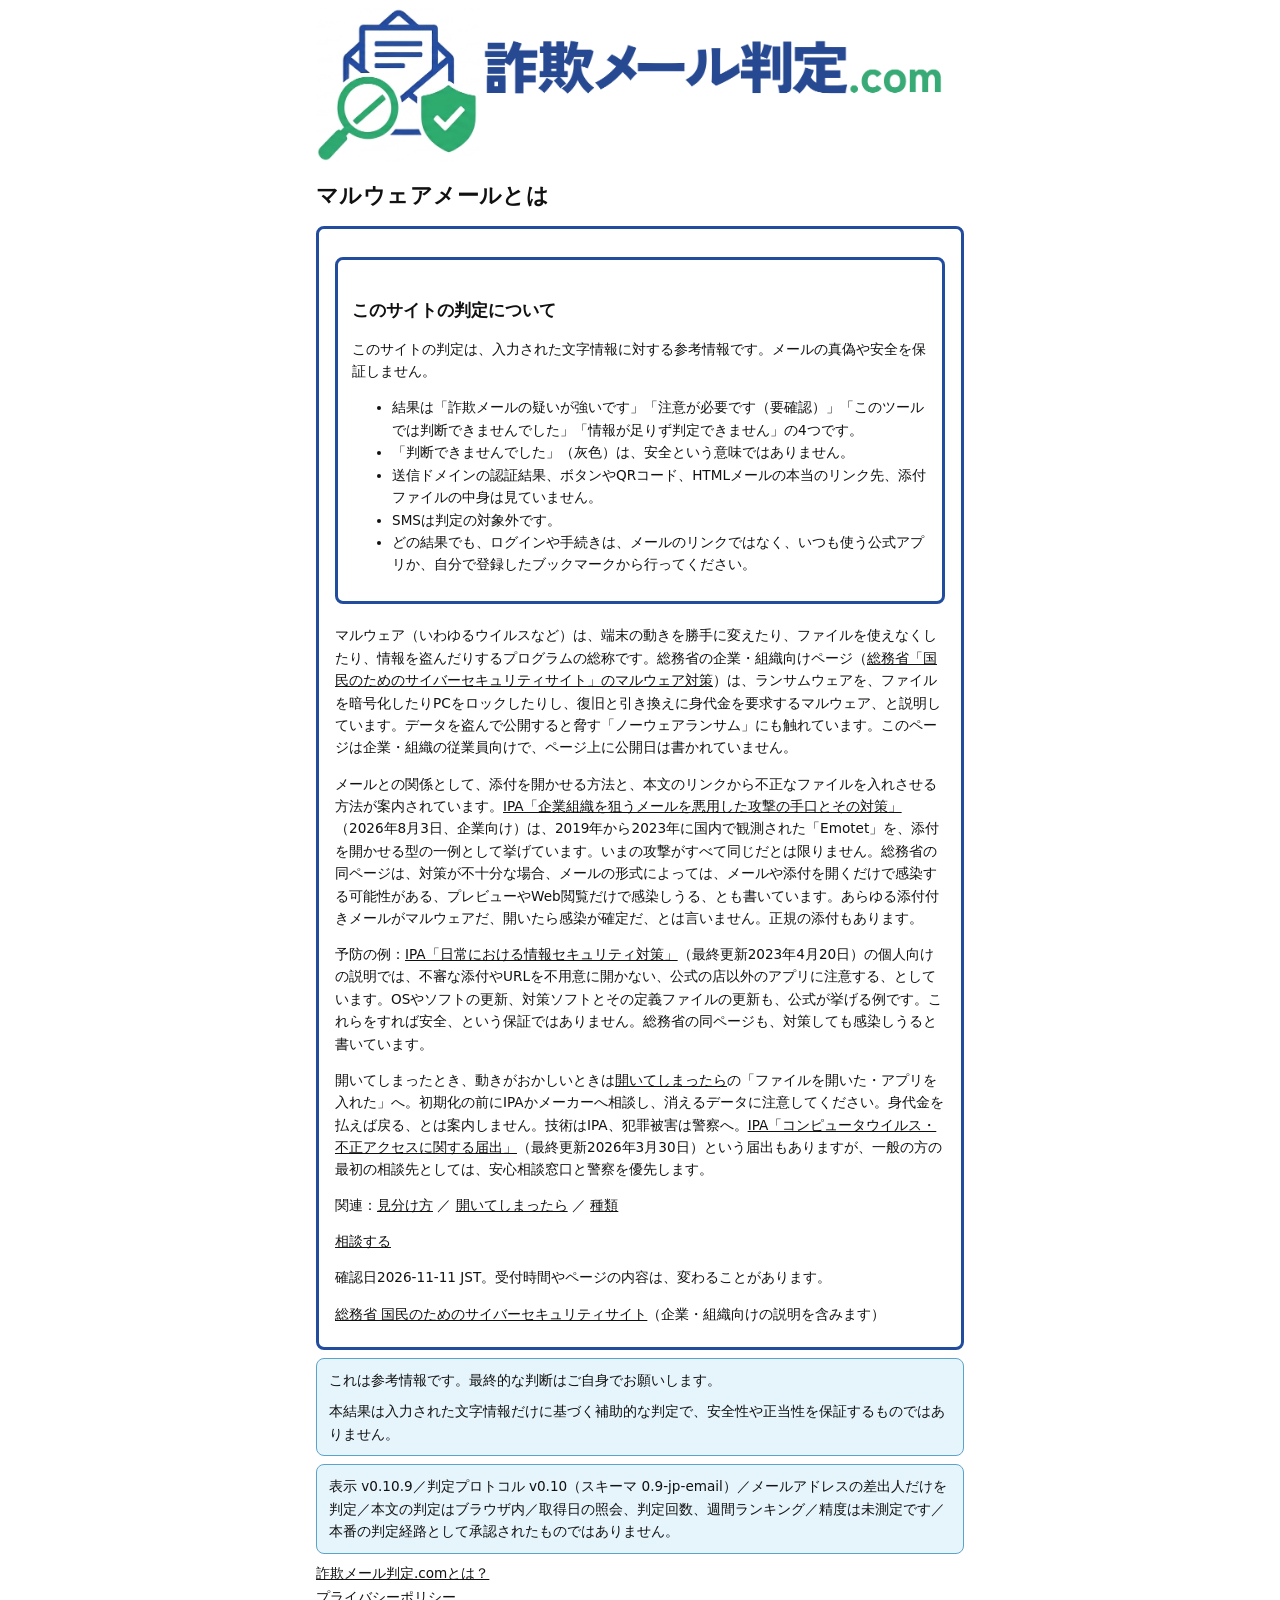
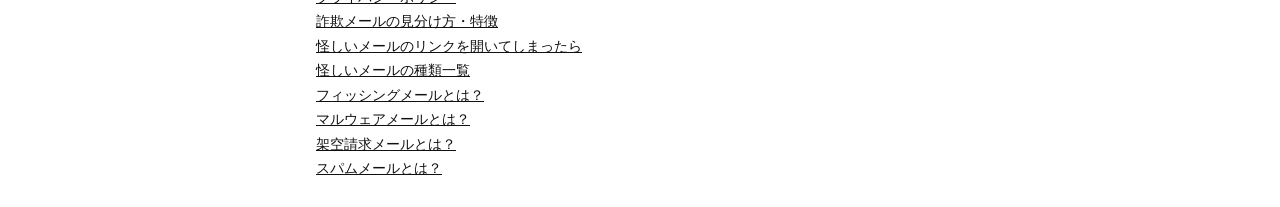
<file: guides/malware.html>
<!doctype html>
<html lang="ja">
<head>
<meta charset="utf-8">
<meta name="viewport" content="width=device-width, initial-scale=1">
<title>マルウェアメールとは — 詐欺メール判定.com</title>
<link rel="stylesheet" href="../css/app.css">
</head>
<body class="guide-page page-child-of-guides">
<a class="skip-link" href="#content">本文へ</a>
<header class="site-header">
  <div class="site-header-inner">
    <p class="site-title"><a class="site-wordmark" href="../index.html"><img src="../img/sagi-mail-check-logo.png" alt="詐欺メール判定.com" width="1552" height="369"></a></p>
  </div>
</header>
<main class="site-main guide" id="content">
  <h1 class="page-title">マルウェアメールとは</h1>
  <div class="entry-content">
  <section class="limit-box">
    <h2>このサイトの判定について</h2>
    <p>このサイトの判定は、入力された文字情報に対する参考情報です。メールの真偽や安全を保証しません。</p>
    <ul>
      <li>結果は「詐欺メールの疑いが強いです」「注意が必要です（要確認）」「このツールでは判断できませんでした」「情報が足りず判定できません」の4つです。</li>
      <li>「判断できませんでした」（灰色）は、安全という意味ではありません。</li>
      <li>送信ドメインの認証結果、ボタンやQRコード、HTMLメールの本当のリンク先、添付ファイルの中身は見ていません。</li>
      <li>SMSは判定の対象外です。</li>
      <li>どの結果でも、ログインや手続きは、メールのリンクではなく、いつも使う公式アプリか、自分で登録したブックマークから行ってください。</li>
    </ul>
  </section>
  <p>マルウェア（いわゆるウイルスなど）は、端末の動きを勝手に変えたり、ファイルを使えなくしたり、情報を盗んだりするプログラムの総称です。総務省の企業・組織向けページ（<a href="https://www.soumu.go.jp/main_sosiki/cybersecurity/kokumin/security/business/staff/02/" rel="noopener noreferrer">総務省「国民のためのサイバーセキュリティサイト」のマルウェア対策</a>）は、ランサムウェアを、ファイルを暗号化したりPCをロックしたりし、復旧と引き換えに身代金を要求するマルウェア、と説明しています。データを盗んで公開すると脅す「ノーウェアランサム」にも触れています。このページは企業・組織の従業員向けで、ページ上に公開日は書かれていません。</p>
  <p>メールとの関係として、添付を開かせる方法と、本文のリンクから不正なファイルを入れさせる方法が案内されています。<a href="https://www.ipa.go.jp/security/support/abuse_email.html" rel="noopener noreferrer">IPA「企業組織を狙うメールを悪用した攻撃の手口とその対策」</a>（2026年8月3日、企業向け）は、2019年から2023年に国内で観測された「Emotet」を、添付を開かせる型の一例として挙げています。いまの攻撃がすべて同じだとは限りません。総務省の同ページは、対策が不十分な場合、メールの形式によっては、メールや添付を開くだけで感染する可能性がある、プレビューやWeb閲覧だけで感染しうる、とも書いています。あらゆる添付付きメールがマルウェアだ、開いたら感染が確定だ、とは言いません。正規の添付もあります。</p>
  <p>予防の例：<a href="https://www.ipa.go.jp/security/anshin/measures/everyday.html" rel="noopener noreferrer">IPA「日常における情報セキュリティ対策」</a>（最終更新2023年4月20日）の個人向けの説明では、不審な添付やURLを不用意に開かない、公式の店以外のアプリに注意する、としています。OSやソフトの更新、対策ソフトとその定義ファイルの更新も、公式が挙げる例です。これらをすれば安全、という保証ではありません。総務省の同ページも、対策しても感染しうると書いています。</p>
  <p>開いてしまったとき、動きがおかしいときは<a href="if-you-opened.html">開いてしまったら</a>の「ファイルを開いた・アプリを入れた」へ。初期化の前にIPAかメーカーへ相談し、消えるデータに注意してください。身代金を払えば戻る、とは案内しません。技術はIPA、犯罪被害は警察へ。<a href="https://www.ipa.go.jp/security/todokede/crack-virus/about.html" rel="noopener noreferrer">IPA「コンピュータウイルス・不正アクセスに関する届出」</a>（最終更新2026年3月30日）という届出もありますが、一般の方の最初の相談先としては、安心相談窓口と警察を優先します。</p>
  <p>関連：<a href="how-to-spot.html">見分け方</a> ／ <a href="if-you-opened.html">開いてしまったら</a> ／ <a href="types.html">種類</a></p>
  <p><a href="contacts.html">相談する</a></p>
  <p>確認日2026-11-11 JST。受付時間やページの内容は、変わることがあります。</p>
  <p><a href="https://www.soumu.go.jp/main_sosiki/cybersecurity/kokumin/index.html" rel="noopener noreferrer">総務省 国民のためのサイバーセキュリティサイト</a>（企業・組織向けの説明を含みます）</p>
  </div>
  <footer>
    <div class="body-notes">
      <!-- ここは免責の欄です -->
      <p>これは参考情報です。最終的な判断はご自身でお願いします。</p>
      <p>本結果は入力された文字情報だけに基づく補助的な判定で、安全性や正当性を保証するものではありません。</p>
    </div>
    <!-- ここは版表示の欄です -->
    <p class="body-notes">表示 v0.10.9／判定プロトコル v0.10（スキーマ 0.9-jp-email）／メールアドレスの差出人だけを判定／本文の判定はブラウザ内／取得日の照会、判定回数、週間ランキング／精度は未測定です／本番の判定経路として承認されたものではありません。</p>
    <p><a class="terms-public" href="../terms.html" hidden>利用規約（下書き）</a></p>
    <nav class="guide-links" aria-label="解説ページ">
      <!-- ここは解説ページへの案内の欄です -->
      <a href="../about.html">詐欺メール判定.comとは？</a>
      <a href="../privacy.html">プライバシーポリシー</a>
      <a href="how-to-spot.html">詐欺メールの見分け方・特徴</a>
      <a href="if-you-opened.html">怪しいメールのリンクを開いてしまったら</a>
      <a href="types.html">怪しいメールの種類一覧</a>
      <a href="phishing.html">フィッシングメールとは？</a>
      <a href="malware.html">マルウェアメールとは？</a>
      <a href="billing.html">架空請求メールとは？</a>
      <a href="spam.html">スパムメールとは？</a>
    </nav>
  </footer>
</main>
</body>
</html>
</file>
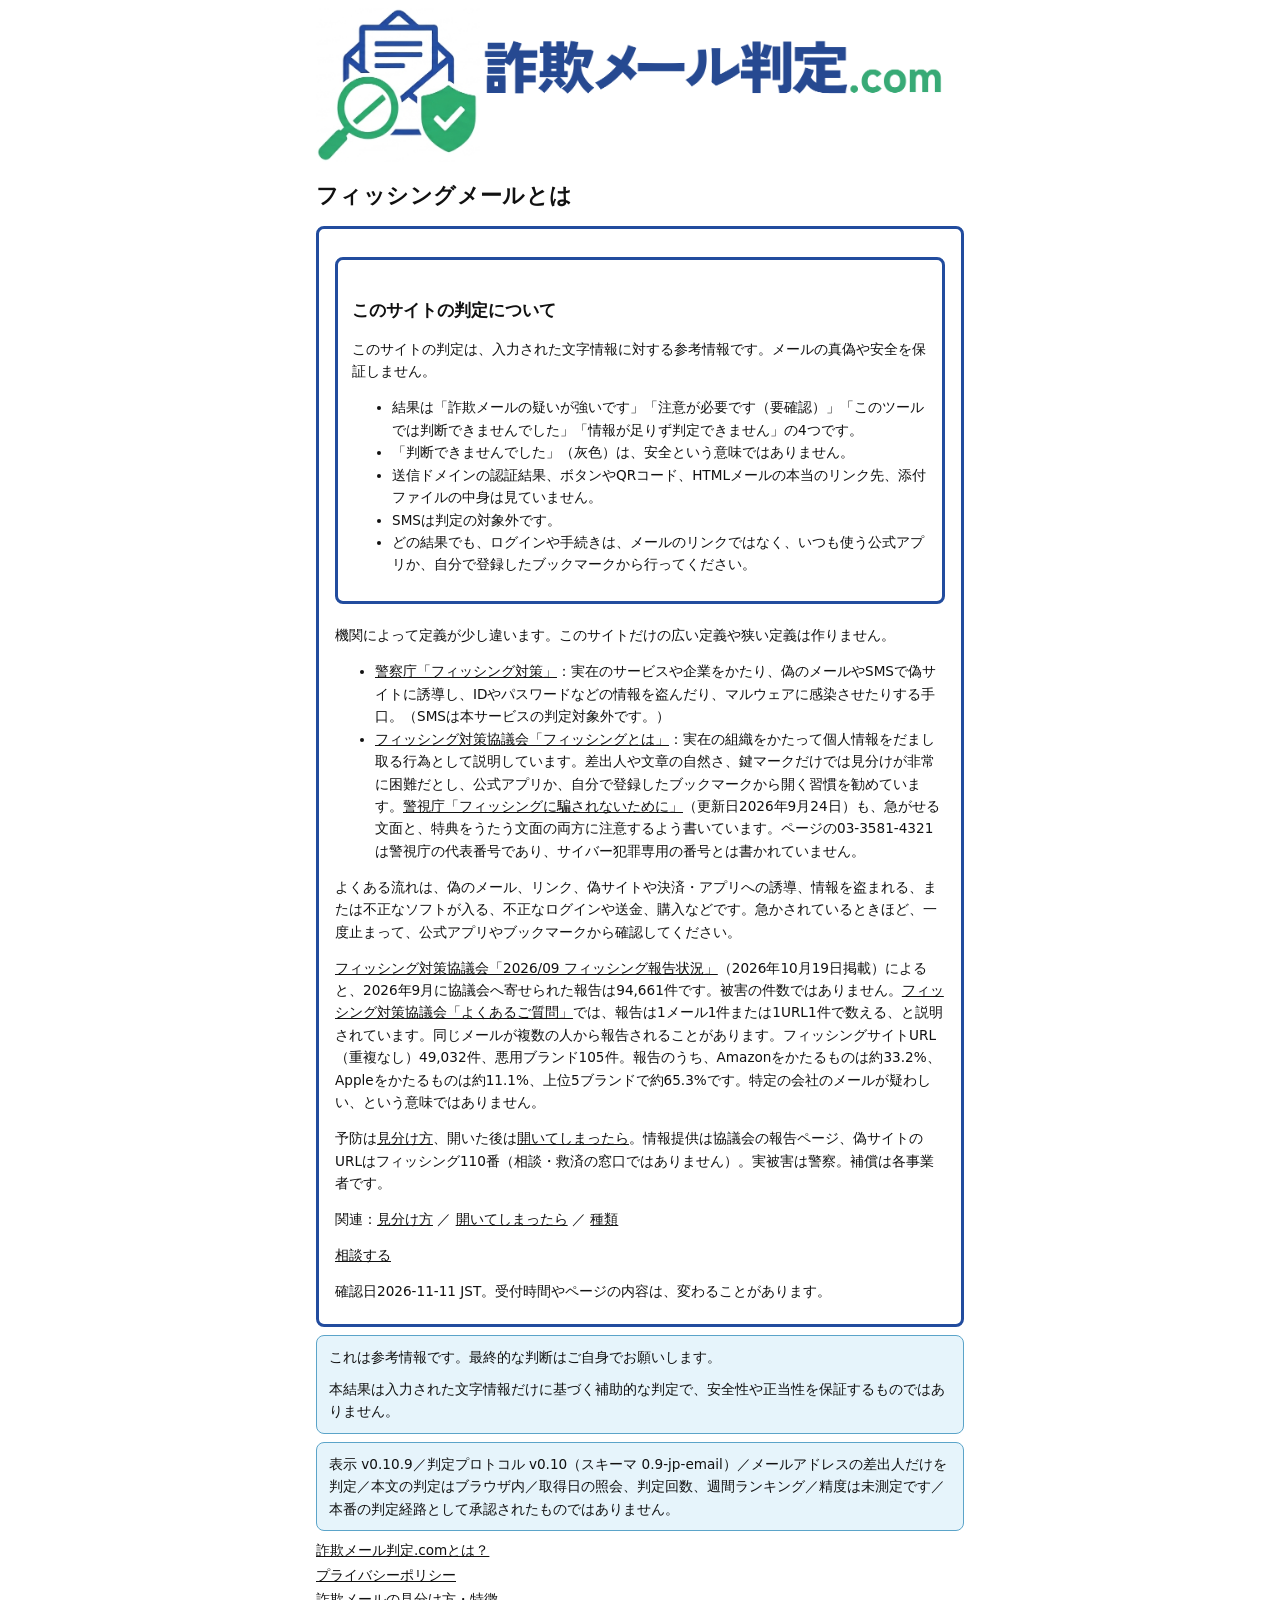
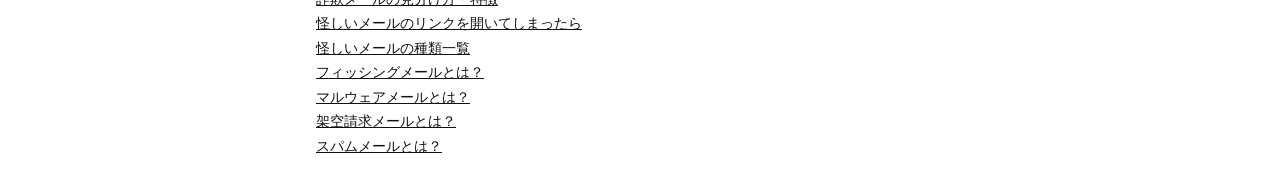
<file: guides/phishing.html>
<!doctype html>
<html lang="ja">
<head>
<meta charset="utf-8">
<meta name="viewport" content="width=device-width, initial-scale=1">
<title>フィッシングメールとは — 詐欺メール判定.com</title>
<link rel="stylesheet" href="../css/app.css">
</head>
<body class="guide-page page-child-of-guides">
<a class="skip-link" href="#content">本文へ</a>
<header class="site-header">
  <div class="site-header-inner">
    <p class="site-title"><a class="site-wordmark" href="../index.html"><img src="../img/sagi-mail-check-logo.png" alt="詐欺メール判定.com" width="1552" height="369"></a></p>
  </div>
</header>
<main class="site-main guide" id="content">
  <h1 class="page-title">フィッシングメールとは</h1>
  <div class="entry-content">
  <section class="limit-box">
    <h2>このサイトの判定について</h2>
    <p>このサイトの判定は、入力された文字情報に対する参考情報です。メールの真偽や安全を保証しません。</p>
    <ul>
      <li>結果は「詐欺メールの疑いが強いです」「注意が必要です（要確認）」「このツールでは判断できませんでした」「情報が足りず判定できません」の4つです。</li>
      <li>「判断できませんでした」（灰色）は、安全という意味ではありません。</li>
      <li>送信ドメインの認証結果、ボタンやQRコード、HTMLメールの本当のリンク先、添付ファイルの中身は見ていません。</li>
      <li>SMSは判定の対象外です。</li>
      <li>どの結果でも、ログインや手続きは、メールのリンクではなく、いつも使う公式アプリか、自分で登録したブックマークから行ってください。</li>
    </ul>
  </section>
  <p>機関によって定義が少し違います。このサイトだけの広い定義や狭い定義は作りません。</p>
  <ul>
    <li><a href="https://www.npa.go.jp/bureau/cyber/countermeasures/phishing.html" rel="noopener noreferrer">警察庁「フィッシング対策」</a>：実在のサービスや企業をかたり、偽のメールやSMSで偽サイトに誘導し、IDやパスワードなどの情報を盗んだり、マルウェアに感染させたりする手口。（SMSは本サービスの判定対象外です。）</li>
    <li><a href="https://www.antiphishing.jp/consumer/abt_phishing.html" rel="noopener noreferrer">フィッシング対策協議会「フィッシングとは」</a>：実在の組織をかたって個人情報をだまし取る行為として説明しています。差出人や文章の自然さ、鍵マークだけでは見分けが非常に困難だとし、公式アプリか、自分で登録したブックマークから開く習慣を勧めています。<a href="https://www.keishicho.metro.tokyo.lg.jp/kurashi/cyber/notes/phishing.html" rel="noopener noreferrer">警視庁「フィッシングに騙されないために」</a>（更新日2026年9月24日）も、急がせる文面と、特典をうたう文面の両方に注意するよう書いています。ページの03-3581-4321は警視庁の代表番号であり、サイバー犯罪専用の番号とは書かれていません。</li>
  </ul>
  <p>よくある流れは、偽のメール、リンク、偽サイトや決済・アプリへの誘導、情報を盗まれる、または不正なソフトが入る、不正なログインや送金、購入などです。急かされているときほど、一度止まって、公式アプリやブックマークから確認してください。</p>
  <p><a href="https://www.antiphishing.jp/report/monthly/202609.html" rel="noopener noreferrer">フィッシング対策協議会「2026/09 フィッシング報告状況」</a>（2026年10月19日掲載）によると、2026年9月に協議会へ寄せられた報告は94,661件です。被害の件数ではありません。<a href="https://www.antiphishing.jp/contact_faq.html" rel="noopener noreferrer">フィッシング対策協議会「よくあるご質問」</a>では、報告は1メール1件または1URL1件で数える、と説明されています。同じメールが複数の人から報告されることがあります。フィッシングサイトURL（重複なし）49,032件、悪用ブランド105件。報告のうち、Amazonをかたるものは約33.2%、Appleをかたるものは約11.1%、上位5ブランドで約65.3%です。特定の会社のメールが疑わしい、という意味ではありません。</p>
  <p>予防は<a href="how-to-spot.html">見分け方</a>、開いた後は<a href="if-you-opened.html">開いてしまったら</a>。情報提供は協議会の報告ページ、偽サイトのURLはフィッシング110番（相談・救済の窓口ではありません）。実被害は警察。補償は各事業者です。</p>
  <p>関連：<a href="how-to-spot.html">見分け方</a> ／ <a href="if-you-opened.html">開いてしまったら</a> ／ <a href="types.html">種類</a></p>
  <p><a href="contacts.html">相談する</a></p>
  <p>確認日2026-11-11 JST。受付時間やページの内容は、変わることがあります。</p>
  </div>
  <footer>
    <div class="body-notes">
      <!-- ここは免責の欄です -->
      <p>これは参考情報です。最終的な判断はご自身でお願いします。</p>
      <p>本結果は入力された文字情報だけに基づく補助的な判定で、安全性や正当性を保証するものではありません。</p>
    </div>
    <!-- ここは版表示の欄です -->
    <p class="body-notes">表示 v0.10.9／判定プロトコル v0.10（スキーマ 0.9-jp-email）／メールアドレスの差出人だけを判定／本文の判定はブラウザ内／取得日の照会、判定回数、週間ランキング／精度は未測定です／本番の判定経路として承認されたものではありません。</p>
    <p><a class="terms-public" href="../terms.html" hidden>利用規約（下書き）</a></p>
    <nav class="guide-links" aria-label="解説ページ">
      <!-- ここは解説ページへの案内の欄です -->
      <a href="../about.html">詐欺メール判定.comとは？</a>
      <a href="../privacy.html">プライバシーポリシー</a>
      <a href="how-to-spot.html">詐欺メールの見分け方・特徴</a>
      <a href="if-you-opened.html">怪しいメールのリンクを開いてしまったら</a>
      <a href="types.html">怪しいメールの種類一覧</a>
      <a href="phishing.html">フィッシングメールとは？</a>
      <a href="malware.html">マルウェアメールとは？</a>
      <a href="billing.html">架空請求メールとは？</a>
      <a href="spam.html">スパムメールとは？</a>
    </nav>
  </footer>
</main>
</body>
</html>
</file>
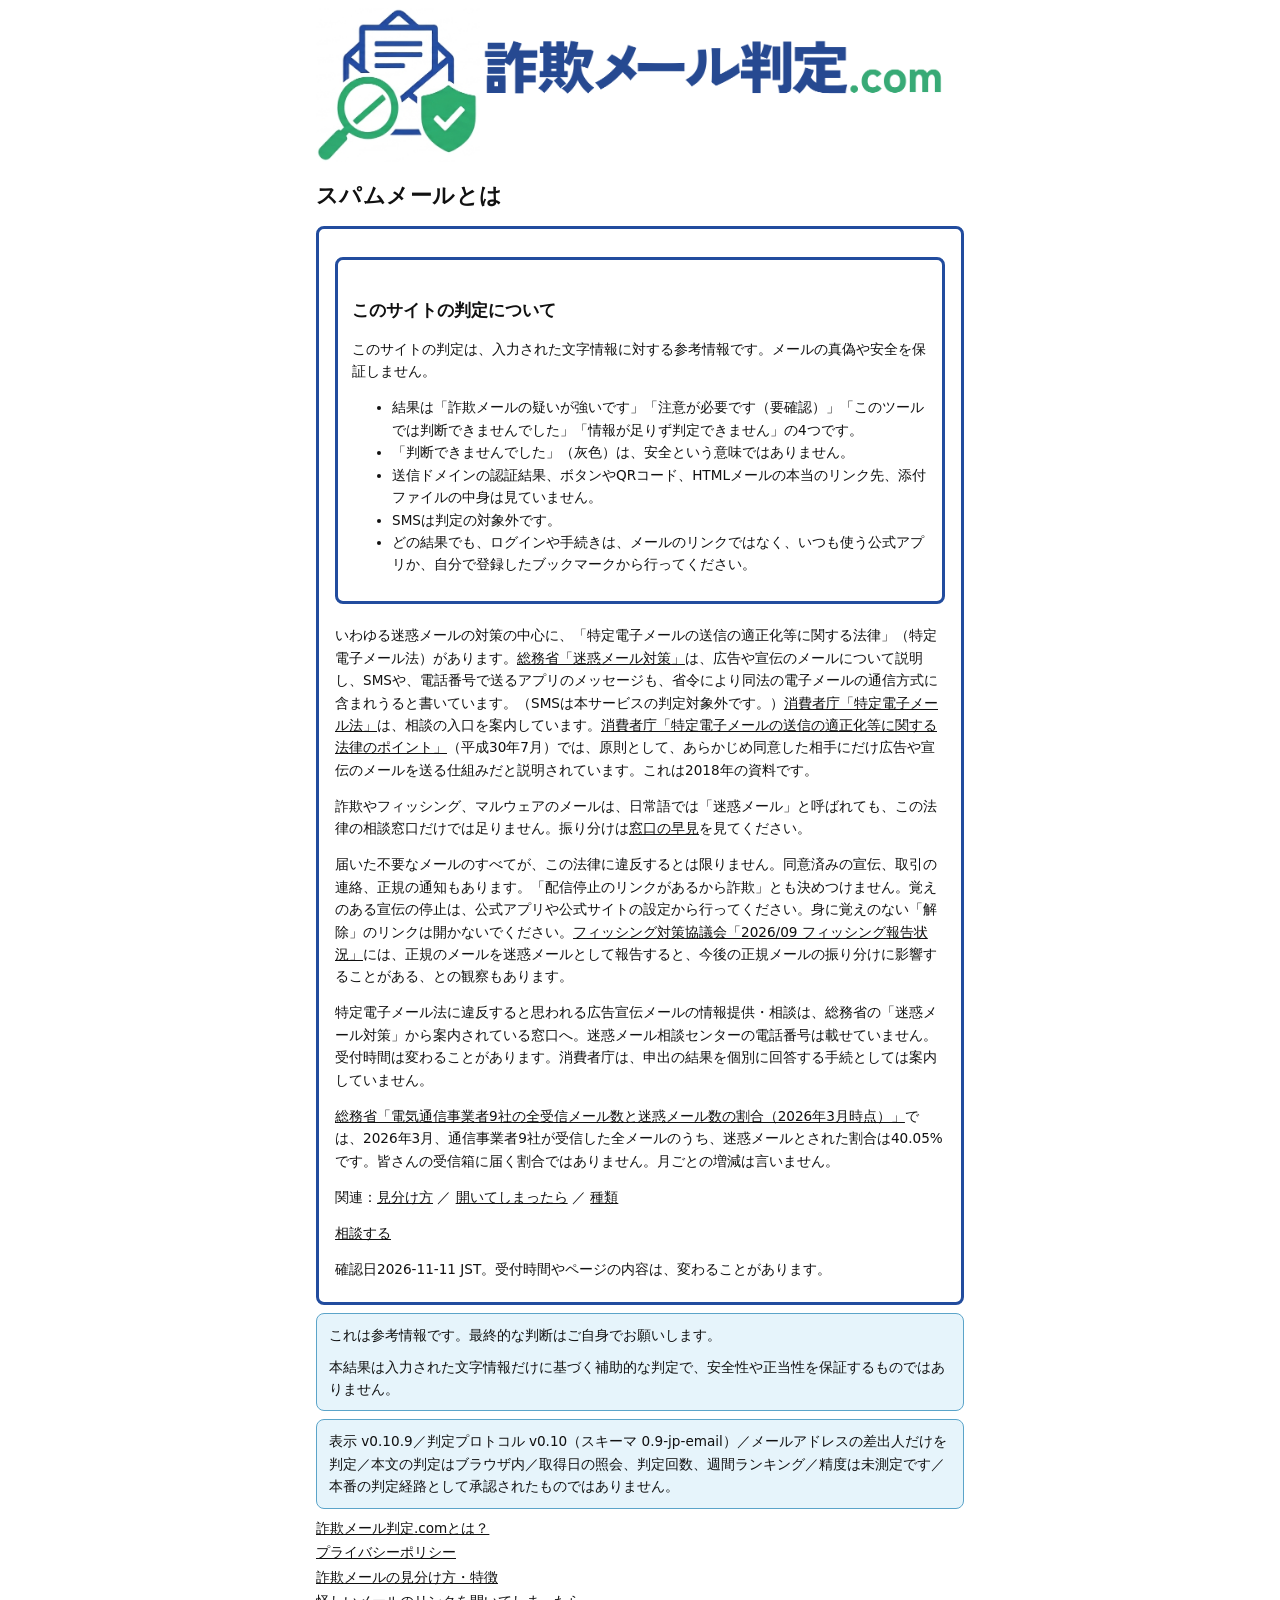
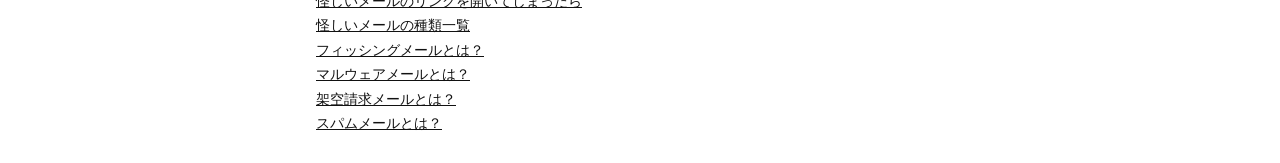
<file: guides/spam.html>
<!doctype html>
<html lang="ja">
<head>
<meta charset="utf-8">
<meta name="viewport" content="width=device-width, initial-scale=1">
<title>スパムメールとは — 詐欺メール判定.com</title>
<link rel="stylesheet" href="../css/app.css">
</head>
<body class="guide-page page-child-of-guides">
<a class="skip-link" href="#content">本文へ</a>
<header class="site-header">
  <div class="site-header-inner">
    <p class="site-title"><a class="site-wordmark" href="../index.html"><img src="../img/sagi-mail-check-logo.png" alt="詐欺メール判定.com" width="1552" height="369"></a></p>
  </div>
</header>
<main class="site-main guide" id="content">
  <h1 class="page-title">スパムメールとは</h1>
  <div class="entry-content">
  <section class="limit-box">
    <h2>このサイトの判定について</h2>
    <p>このサイトの判定は、入力された文字情報に対する参考情報です。メールの真偽や安全を保証しません。</p>
    <ul>
      <li>結果は「詐欺メールの疑いが強いです」「注意が必要です（要確認）」「このツールでは判断できませんでした」「情報が足りず判定できません」の4つです。</li>
      <li>「判断できませんでした」（灰色）は、安全という意味ではありません。</li>
      <li>送信ドメインの認証結果、ボタンやQRコード、HTMLメールの本当のリンク先、添付ファイルの中身は見ていません。</li>
      <li>SMSは判定の対象外です。</li>
      <li>どの結果でも、ログインや手続きは、メールのリンクではなく、いつも使う公式アプリか、自分で登録したブックマークから行ってください。</li>
    </ul>
  </section>
  <p>いわゆる迷惑メールの対策の中心に、「特定電子メールの送信の適正化等に関する法律」（特定電子メール法）があります。<a href="https://www.soumu.go.jp/main_sosiki/joho_tsusin/d_syohi/m_mail.html" rel="noopener noreferrer">総務省「迷惑メール対策」</a>は、広告や宣伝のメールについて説明し、SMSや、電話番号で送るアプリのメッセージも、省令により同法の電子メールの通信方式に含まれうると書いています。（SMSは本サービスの判定対象外です。）<a href="https://www.caa.go.jp/policies/policy/consumer_transaction/specifed_email/" rel="noopener noreferrer">消費者庁「特定電子メール法」</a>は、相談の入口を案内しています。<a href="https://www.caa.go.jp/policies/policy/consumer_transaction/specifed_email/pdf/specifed_email_180709_0001.pdf" rel="noopener noreferrer">消費者庁「特定電子メールの送信の適正化等に関する法律のポイント」</a>（平成30年7月）では、原則として、あらかじめ同意した相手にだけ広告や宣伝のメールを送る仕組みだと説明されています。これは2018年の資料です。</p>
  <p>詐欺やフィッシング、マルウェアのメールは、日常語では「迷惑メール」と呼ばれても、この法律の相談窓口だけでは足りません。振り分けは<a href="contacts.html">窓口の早見</a>を見てください。</p>
  <p>届いた不要なメールのすべてが、この法律に違反するとは限りません。同意済みの宣伝、取引の連絡、正規の通知もあります。「配信停止のリンクがあるから詐欺」とも決めつけません。覚えのある宣伝の停止は、公式アプリや公式サイトの設定から行ってください。身に覚えのない「解除」のリンクは開かないでください。<a href="https://www.antiphishing.jp/report/monthly/202609.html" rel="noopener noreferrer">フィッシング対策協議会「2026/09 フィッシング報告状況」</a>には、正規のメールを迷惑メールとして報告すると、今後の正規メールの振り分けに影響することがある、との観察もあります。</p>
  <p>特定電子メール法に違反すると思われる広告宣伝メールの情報提供・相談は、総務省の「迷惑メール対策」から案内されている窓口へ。迷惑メール相談センターの電話番号は載せていません。受付時間は変わることがあります。消費者庁は、申出の結果を個別に回答する手続としては案内していません。</p>
  <p><a href="https://www.soumu.go.jp/main_content/001088238.pdf" rel="noopener noreferrer">総務省「電気通信事業者9社の全受信メール数と迷惑メール数の割合（2026年3月時点）」</a>では、2026年3月、通信事業者9社が受信した全メールのうち、迷惑メールとされた割合は40.05%です。皆さんの受信箱に届く割合ではありません。月ごとの増減は言いません。</p>
  <p>関連：<a href="how-to-spot.html">見分け方</a> ／ <a href="if-you-opened.html">開いてしまったら</a> ／ <a href="types.html">種類</a></p>
  <p><a href="contacts.html">相談する</a></p>
  <p>確認日2026-11-11 JST。受付時間やページの内容は、変わることがあります。</p>
  </div>
  <footer>
    <div class="body-notes">
      <!-- ここは免責の欄です -->
      <p>これは参考情報です。最終的な判断はご自身でお願いします。</p>
      <p>本結果は入力された文字情報だけに基づく補助的な判定で、安全性や正当性を保証するものではありません。</p>
    </div>
    <!-- ここは版表示の欄です -->
    <p class="body-notes">表示 v0.10.9／判定プロトコル v0.10（スキーマ 0.9-jp-email）／メールアドレスの差出人だけを判定／本文の判定はブラウザ内／取得日の照会、判定回数、週間ランキング／精度は未測定です／本番の判定経路として承認されたものではありません。</p>
    <p><a class="terms-public" href="../terms.html" hidden>利用規約（下書き）</a></p>
    <nav class="guide-links" aria-label="解説ページ">
      <!-- ここは解説ページへの案内の欄です -->
      <a href="../about.html">詐欺メール判定.comとは？</a>
      <a href="../privacy.html">プライバシーポリシー</a>
      <a href="how-to-spot.html">詐欺メールの見分け方・特徴</a>
      <a href="if-you-opened.html">怪しいメールのリンクを開いてしまったら</a>
      <a href="types.html">怪しいメールの種類一覧</a>
      <a href="phishing.html">フィッシングメールとは？</a>
      <a href="malware.html">マルウェアメールとは？</a>
      <a href="billing.html">架空請求メールとは？</a>
      <a href="spam.html">スパムメールとは？</a>
    </nav>
  </footer>
</main>
</body>
</html>
</file>
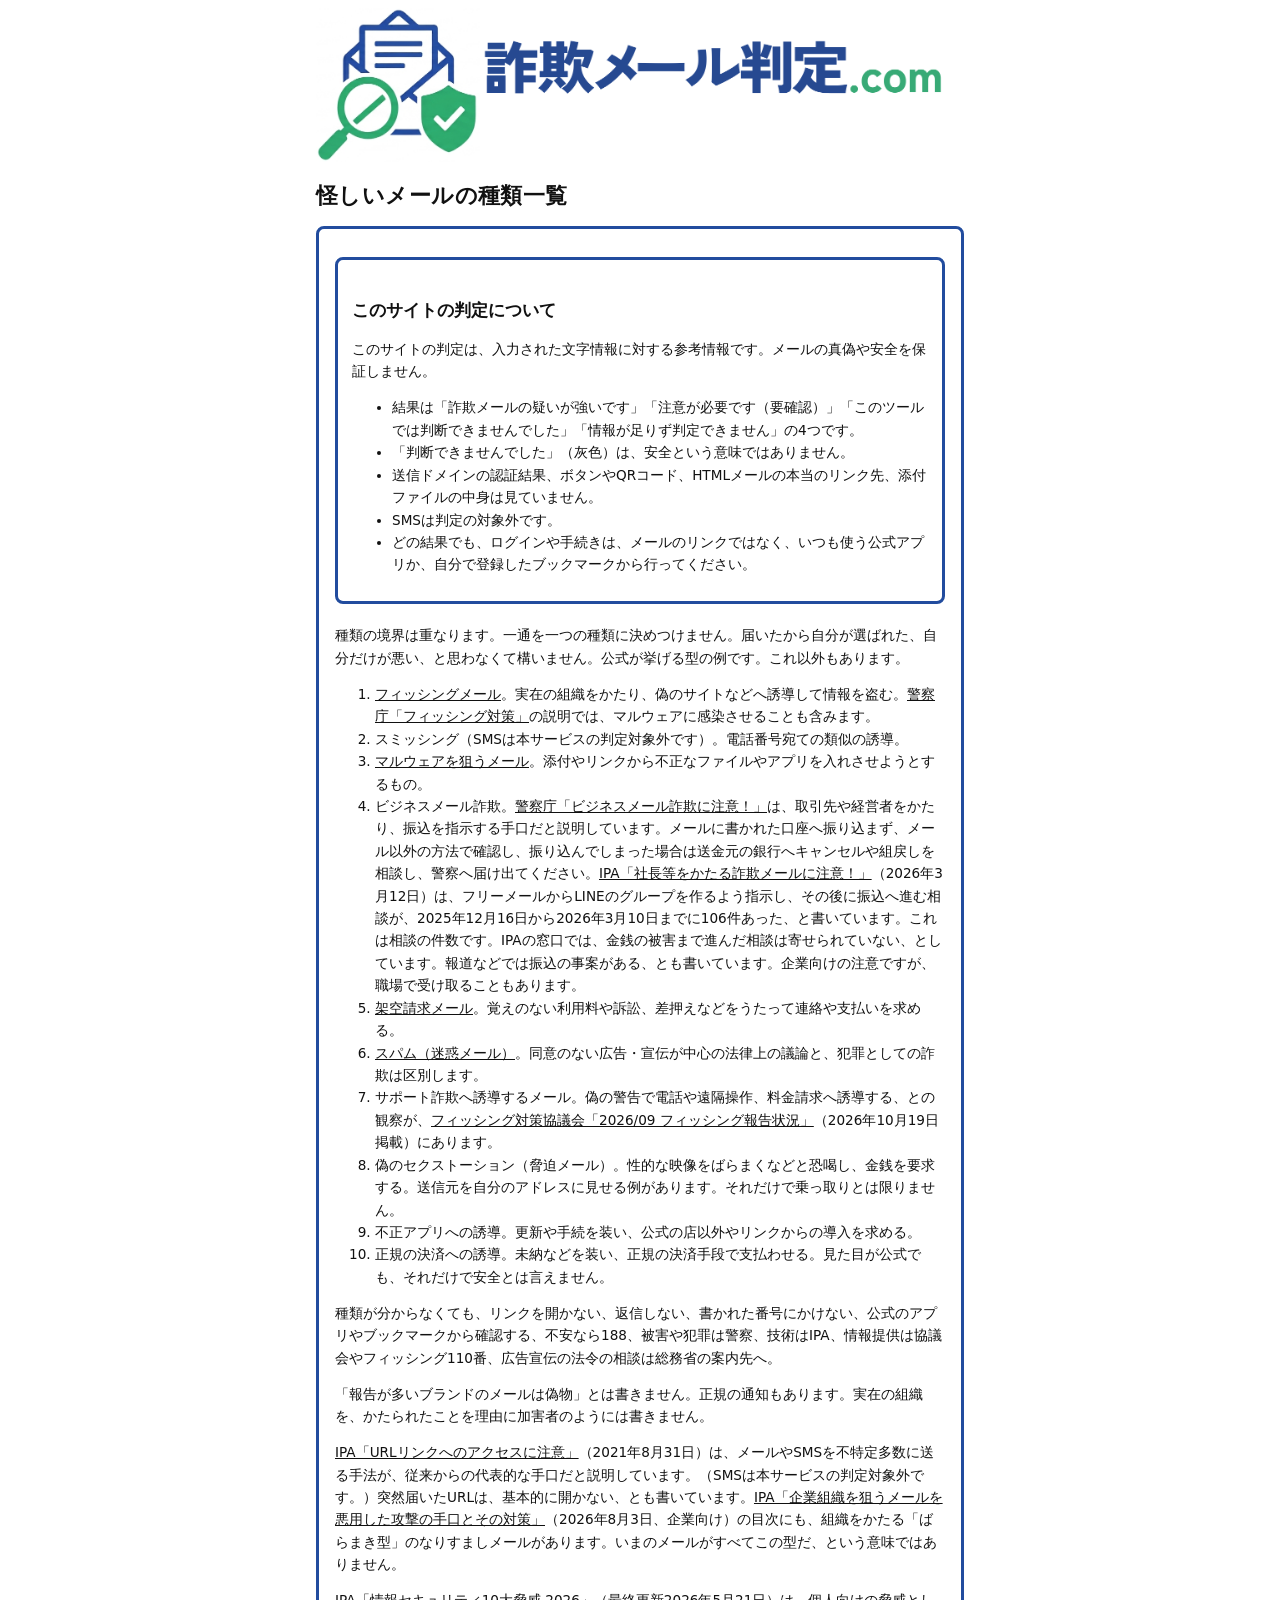
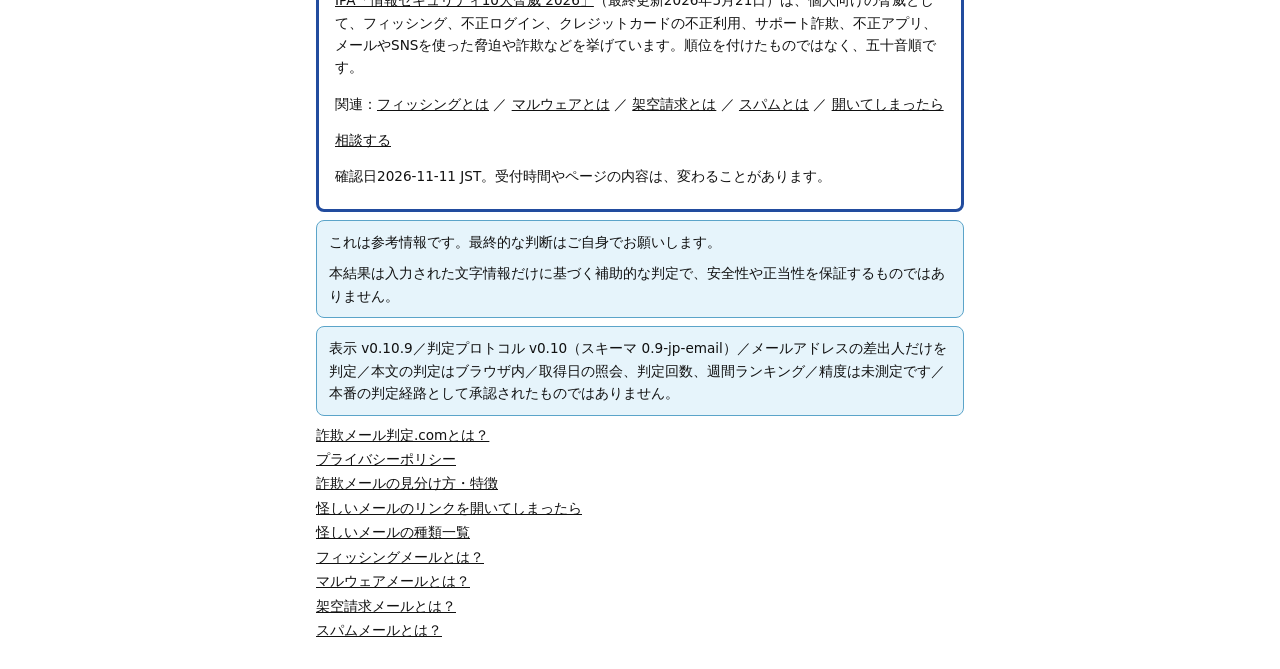
<file: guides/types.html>
<!doctype html>
<html lang="ja">
<head>
<meta charset="utf-8">
<meta name="viewport" content="width=device-width, initial-scale=1">
<title>怪しいメールの種類一覧 — 詐欺メール判定.com</title>
<link rel="stylesheet" href="../css/app.css">
</head>
<body class="guide-page page-child-of-guides">
<a class="skip-link" href="#content">本文へ</a>
<header class="site-header">
  <div class="site-header-inner">
    <p class="site-title"><a class="site-wordmark" href="../index.html"><img src="../img/sagi-mail-check-logo.png" alt="詐欺メール判定.com" width="1552" height="369"></a></p>
  </div>
</header>
<main class="site-main guide" id="content">
  <h1 class="page-title">怪しいメールの種類一覧</h1>
  <div class="entry-content">
  <section class="limit-box">
    <h2>このサイトの判定について</h2>
    <p>このサイトの判定は、入力された文字情報に対する参考情報です。メールの真偽や安全を保証しません。</p>
    <ul>
      <li>結果は「詐欺メールの疑いが強いです」「注意が必要です（要確認）」「このツールでは判断できませんでした」「情報が足りず判定できません」の4つです。</li>
      <li>「判断できませんでした」（灰色）は、安全という意味ではありません。</li>
      <li>送信ドメインの認証結果、ボタンやQRコード、HTMLメールの本当のリンク先、添付ファイルの中身は見ていません。</li>
      <li>SMSは判定の対象外です。</li>
      <li>どの結果でも、ログインや手続きは、メールのリンクではなく、いつも使う公式アプリか、自分で登録したブックマークから行ってください。</li>
    </ul>
  </section>
  <p>種類の境界は重なります。一通を一つの種類に決めつけません。届いたから自分が選ばれた、自分だけが悪い、と思わなくて構いません。公式が挙げる型の例です。これ以外もあります。</p>
  <ol>
    <li><a href="phishing.html">フィッシングメール</a>。実在の組織をかたり、偽のサイトなどへ誘導して情報を盗む。<a href="https://www.npa.go.jp/bureau/cyber/countermeasures/phishing.html" rel="noopener noreferrer">警察庁「フィッシング対策」</a>の説明では、マルウェアに感染させることも含みます。</li>
    <li>スミッシング（SMSは本サービスの判定対象外です）。電話番号宛ての類似の誘導。</li>
    <li><a href="malware.html">マルウェアを狙うメール</a>。添付やリンクから不正なファイルやアプリを入れさせようとするもの。</li>
    <li>ビジネスメール詐欺。<a href="https://www.npa.go.jp/bureau/cyber/countermeasures/bec.html" rel="noopener noreferrer">警察庁「ビジネスメール詐欺に注意！」</a>は、取引先や経営者をかたり、振込を指示する手口だと説明しています。メールに書かれた口座へ振り込まず、メール以外の方法で確認し、振り込んでしまった場合は送金元の銀行へキャンセルや組戻しを相談し、警察へ届け出てください。<a href="https://www.ipa.go.jp/security/anshin/attention/2025/mgdayori20260312.html" rel="noopener noreferrer">IPA「社長等をかたる詐欺メールに注意！」</a>（2026年3月12日）は、フリーメールからLINEのグループを作るよう指示し、その後に振込へ進む相談が、2025年12月16日から2026年3月10日までに106件あった、と書いています。これは相談の件数です。IPAの窓口では、金銭の被害まで進んだ相談は寄せられていない、としています。報道などでは振込の事案がある、とも書いています。企業向けの注意ですが、職場で受け取ることもあります。</li>
    <li><a href="billing.html">架空請求メール</a>。覚えのない利用料や訴訟、差押えなどをうたって連絡や支払いを求める。</li>
    <li><a href="spam.html">スパム（迷惑メール）</a>。同意のない広告・宣伝が中心の法律上の議論と、犯罪としての詐欺は区別します。</li>
    <li>サポート詐欺へ誘導するメール。偽の警告で電話や遠隔操作、料金請求へ誘導する、との観察が、<a href="https://www.antiphishing.jp/report/monthly/202609.html" rel="noopener noreferrer">フィッシング対策協議会「2026/09 フィッシング報告状況」</a>（2026年10月19日掲載）にあります。</li>
    <li>偽のセクストーション（脅迫メール）。性的な映像をばらまくなどと恐喝し、金銭を要求する。送信元を自分のアドレスに見せる例があります。それだけで乗っ取りとは限りません。</li>
    <li>不正アプリへの誘導。更新や手続を装い、公式の店以外やリンクからの導入を求める。</li>
    <li>正規の決済への誘導。未納などを装い、正規の決済手段で支払わせる。見た目が公式でも、それだけで安全とは言えません。</li>
  </ol>
  <p>種類が分からなくても、リンクを開かない、返信しない、書かれた番号にかけない、公式のアプリやブックマークから確認する、不安なら188、被害や犯罪は警察、技術はIPA、情報提供は協議会やフィッシング110番、広告宣伝の法令の相談は総務省の案内先へ。</p>
  <p>「報告が多いブランドのメールは偽物」とは書きません。正規の通知もあります。実在の組織を、かたられたことを理由に加害者のようには書きません。</p>
  <p><a href="https://www.ipa.go.jp/security/anshin/attention/2021/mgdayori20210831.html" rel="noopener noreferrer">IPA「URLリンクへのアクセスに注意」</a>（2021年8月31日）は、メールやSMSを不特定多数に送る手法が、従来からの代表的な手口だと説明しています。（SMSは本サービスの判定対象外です。）突然届いたURLは、基本的に開かない、とも書いています。<a href="https://www.ipa.go.jp/security/support/abuse_email.html" rel="noopener noreferrer">IPA「企業組織を狙うメールを悪用した攻撃の手口とその対策」</a>（2026年8月3日、企業向け）の目次にも、組織をかたる「ばらまき型」のなりすましメールがあります。いまのメールがすべてこの型だ、という意味ではありません。</p>
  <p><a href="https://www.ipa.go.jp/security/10threats/10threats2026.html" rel="noopener noreferrer">IPA「情報セキュリティ10大脅威 2026」</a>（最終更新2026年5月21日）は、個人向けの脅威として、フィッシング、不正ログイン、クレジットカードの不正利用、サポート詐欺、不正アプリ、メールやSNSを使った脅迫や詐欺などを挙げています。順位を付けたものではなく、五十音順です。</p>
  <p>関連：<a href="phishing.html">フィッシングとは</a> ／ <a href="malware.html">マルウェアとは</a> ／ <a href="billing.html">架空請求とは</a> ／ <a href="spam.html">スパムとは</a> ／ <a href="if-you-opened.html">開いてしまったら</a></p>
  <p><a href="contacts.html">相談する</a></p>
  <p>確認日2026-11-11 JST。受付時間やページの内容は、変わることがあります。</p>
  </div>
  <footer>
    <div class="body-notes">
      <!-- ここは免責の欄です -->
      <p>これは参考情報です。最終的な判断はご自身でお願いします。</p>
      <p>本結果は入力された文字情報だけに基づく補助的な判定で、安全性や正当性を保証するものではありません。</p>
    </div>
    <!-- ここは版表示の欄です -->
    <p class="body-notes">表示 v0.10.9／判定プロトコル v0.10（スキーマ 0.9-jp-email）／メールアドレスの差出人だけを判定／本文の判定はブラウザ内／取得日の照会、判定回数、週間ランキング／精度は未測定です／本番の判定経路として承認されたものではありません。</p>
    <p><a class="terms-public" href="../terms.html" hidden>利用規約（下書き）</a></p>
    <nav class="guide-links" aria-label="解説ページ">
      <!-- ここは解説ページへの案内の欄です -->
      <a href="../about.html">詐欺メール判定.comとは？</a>
      <a href="../privacy.html">プライバシーポリシー</a>
      <a href="how-to-spot.html">詐欺メールの見分け方・特徴</a>
      <a href="if-you-opened.html">怪しいメールのリンクを開いてしまったら</a>
      <a href="types.html">怪しいメールの種類一覧</a>
      <a href="phishing.html">フィッシングメールとは？</a>
      <a href="malware.html">マルウェアメールとは？</a>
      <a href="billing.html">架空請求メールとは？</a>
      <a href="spam.html">スパムメールとは？</a>
    </nav>
  </footer>
</main>
</body>
</html>
</file>
<file: css/app.css>
/*
詐欺メール判定.com の静的スタイル。
白地。肌色の背景は使わず、白地＋太い紺の枠。黄色の背景は薄い水色。
License: GPL-2.0-or-later
License URI: https://www.gnu.org/licenses/gpl-2.0.html
*/

/* Design tokens
   --navy       #224C9E  ヘッダーロゴ「詐欺メール判定」の字の実色。枠と下端の案内リンク。
   --logo-green #2EAC6F  ロゴの虫眼鏡と「.com」の実色。判定ボタンの枠。
   --frame      3px solid var(--navy)  旧い肌色ブロックの枠。
   --sky        #E6F4FB  旧い黄色背景の代わりの薄い水色。
   --sky-line   #5BA4C9  その枠。水色に合わせた青。
   --body-text  0.85rem  .weekly-rank-note の計算サイズ（ルート16pxで13.6px）。太字以外はこれ。
   --ink        #111111  見出し・項目・本文の文字色。
   Contrast (WCAG 2.1 AA テキスト 4.5:1 以上):
   #111 on #FFF     18.88:1
   #111 on #E6F4FB  16.81:1
   #224C9E on #FFF   8.09:1（案内リンク）
   #FFF on #224C9E   8.09:1（判定ボタンの白文字）
*/
:root {
  --ink: #111111;
  --paper: #ffffff;
  --navy: #224C9E;
  --logo-green: #2EAC6F;
  --frame: 3px solid var(--navy);
  --sky: #E6F4FB;
  --sky-line: #5BA4C9;
  --body-text: 0.85rem;
  --line: #cccccc;
}


/* Zen Kaku Gothic New (SIL Open Font License 1.1) — サイト名用。
   https://fonts.google.com/specimen/Zen+Kaku+Gothic+New */
@font-face {
  font-family: "Zen Kaku Gothic New";
  font-style: normal;
  font-weight: 500;
  font-display: swap;
  src: url("../fonts/zenkaku-latin-500.woff2") format("woff2");
  unicode-range: U+0000-00FF, U+0131, U+0152-0153, U+02BB-02BC, U+02C6, U+02DA, U+02DC, U+2000-206F, U+2074, U+20AC, U+2122, U+2191, U+2193, U+2212, U+2215, U+FEFF, U+FFFD;
}
@font-face {
  font-family: "Zen Kaku Gothic New";
  font-style: normal;
  font-weight: 500;
  font-display: swap;
  src: url("../fonts/zenkaku-jp-500.woff2") format("woff2");
  unicode-range: U+3000-30FF, U+31F0-31FF, U+3200-9FFF, U+F900-FAFF, U+FF00-FFEF;
}
@font-face {
  font-family: "Zen Kaku Gothic New";
  font-style: normal;
  font-weight: 900;
  font-display: swap;
  src: url("../fonts/zenkaku-latin-900.woff2") format("woff2");
  unicode-range: U+0000-00FF, U+0131, U+0152-0153, U+02BB-02BC, U+02C6, U+02DA, U+02DC, U+2000-206F, U+2074, U+20AC, U+2122, U+2191, U+2193, U+2212, U+2215, U+FEFF, U+FFFD;
}
@font-face {
  font-family: "Zen Kaku Gothic New";
  font-style: normal;
  font-weight: 900;
  font-display: swap;
  src: url("../fonts/zenkaku-jp-900.woff2") format("woff2");
  unicode-range: U+3000-30FF, U+31F0-31FF, U+3200-9FFF, U+F900-FAFF, U+FF00-FFEF;
}

*, *::before, *::after { box-sizing: border-box; }
html { -webkit-text-size-adjust: 100%; }
body {
  background: var(--paper);
  color: var(--ink);
  font-family: "Hiragino Sans", "Hiragino Kaku Gothic ProN", "Noto Sans CJK JP", "Noto Sans JP", "Yu Gothic", "YuGothic", "Meiryo", system-ui, sans-serif;
  margin: 0;
  line-height: 1.65;
  font-size: var(--body-text);
}
a { color: var(--ink); }
h1, h2, h3, h4, legend, label, th {
  color: var(--ink);
}
main { max-width: 680px; margin: 16px auto 28px; padding: 0 16px; }
h1 { font-size: 1.6rem; margin: 0 0 4px; letter-spacing: 0.02em; }
h2 { font-size: 1.5rem; }
h3 { font-size: 1.17rem; }

/* Explanatory text: one white block per group, thick navy frame */
.intro-block,
.from-help-body,
.after-form-notes,
.limit-box,
.list-warn,
.history-banner,
.context-note,
.disclaimer {
  color: var(--ink);
  background: #fff;
  border: var(--frame);
  border-radius: 8px;
  padding: 12px 14px;
}
.intro-block { margin: 0 0 8px; }
.intro-block p,
.body-notes p,
.body-notes .hint,
.from-help-body p,
.from-help-body .hint,
.after-form-notes p,
.privacy-detail p {
  background: none;
  padding: 0;
  margin: 0 0 0.7em;
  border-radius: 0;
}
.intro-block p:last-child,
.body-notes p:last-child,
.body-notes .hint:last-child,
.from-help-body p:last-child,
.from-help-body .hint:last-child,
.after-form-notes > :last-child,
.privacy-detail p:last-child {
  margin-bottom: 0;
}
p.lead { margin: 0 0 0.7em; }
.privacy { margin: 0; }
/* Short field hints: plain text, no individual boxes */
.hint { display: block; font-weight: 400; margin: 2px 0 6px; color: var(--ink); background: none; padding: 0; }
/* 名前・本文の説明は、件名・アドレスの説明（注意の水色）と同じ背景色 */
#dn_hint,
.body-notes {
  background: var(--sky);
  border: 1px solid var(--sky-line);
  border-radius: 8px;
  color: var(--ink);
  padding: 10px 12px;
  margin: 6px 0;
}
.choice-missing {
  background: #FDECEF;
  border: 1px solid #E89AAE;
  border-radius: 8px;
  color: var(--ink);
  padding: 10px 12px;
  margin: 6px 0;
}
#dn_hint { display: block; font-weight: 400; }
.body-notes { margin: 2px 0 8px; }
.from-help-body { margin: 8px 0 0; }
.after-form-notes { margin: 16px 0 8px; }
.privacy-detail, .stat-note, #history_pending { margin: 0 0 0.7em; background: none; padding: 0; }
a.privacy-page-link {
  display: inline-block;
  margin: 4px 0 0;
  padding: 0;
  border: 0;
  background: none;
  color: var(--navy);
  font-weight: 400;
  font-size: var(--body-text);
  line-height: 1.65;
  text-decoration: underline;
}
.context-note { margin: 0 0 12px; }
.disclaimer { display: block; margin-top: 14px; }
.list-warn { font-weight: 700; font-size: 1rem; }
.limit-box { margin: 12px 0 20px; }
.limit-box h2 { font-size: 1.05rem; margin: 0 0 8px; color: var(--ink); }

/* Caution blocks: pale sky blue, black text */
.from-warn,
.field-warn,
.draft-notice,
.safety-banner,
.lead-alert {
  background: var(--sky);
  border: 1px solid var(--sky-line);
  border-radius: 8px;
  color: var(--ink);
}
.from-warn,
.field-warn { padding: 10px 12px; margin: 6px 0; }
.domain-age-note {
  background: var(--sky);
  border: 1px solid var(--sky-line);
  border-radius: 8px;
  color: var(--ink);
  padding: 10px 12px;
  margin: 0 0 12px;
}
.domain-age-note.domain-age-mild {
  background: #fff;
  border: var(--frame);
}
.domain-count-note {
  background: #E6F4FB;
  border: 1px solid #5BA4C9;
  border-radius: 8px;
  color: var(--ink);
  padding: 10px 12px;
  margin: 0 0 12px;
  font-weight: 400;
  font-size: 0.85rem;
}
.domain-count-note h3 {
  margin: 0 0 6px;
  color: #224C9E;
  font-size: 0.85rem;
  font-weight: 400;
  line-height: 1.45;
}
.domain-count-note p { margin: 0 0 6px; font-weight: 400; }
.domain-count-list {
  list-style: none;
  margin: 0 0 6px;
  padding: 0;
  font-weight: 400;
}
.domain-count-list li { margin: 2px 0; overflow-wrap: anywhere; }
.domain-count-foot { margin: 0; }
/* Rankings and the note under them stay white, with no frame. */
.weekly-rankings {
  margin: 28px 0;
  padding: 0;
  background: #fff;
  border: 0;
  border-radius: 0;
}
.weekly-rankings .weekly-rank-note,
.weekly-rankings .weekly-rank {
  background: none;
  border: 0;
  border-radius: 0;
  color: var(--ink);
  padding: 0;
  margin: 0;
}
.weekly-rankings .weekly-rank + .weekly-rank,
.weekly-rankings .weekly-rank-note {
  margin-top: 18px;
}
/* ドメインページだけ、サーバーが hidden を外して中身を入れる。静的サイトでは空。 */
#domain-page-info {
  background: #fff;
  border: 0;
  margin: 0;
  padding: 0;
  color: var(--ink);
}
.weekly-rank-note { font-size: var(--body-text); }
.weekly-rank h2 { font-size: 1rem; margin: 0 0 8px; color: var(--ink); }
.weekly-rank-list { list-style: none; margin: 0; padding: 0; }
.weekly-rank-list li { display: flex; gap: 8px; align-items: baseline; margin: 4px 0; }
.rank-pos { font-weight: 700; min-width: 3.2em; }
.rank-label { flex: 1; overflow-wrap: anywhere; }
.rank-count { white-space: nowrap; }
.weekly-rank-empty { margin: 0; }
.draft-notice { padding: 10px 12px; font-weight: 700; font-size: 1rem; }
.safety-banner {
  border-width: 2px;
  padding: 12px 14px;
  margin: 0 0 14px;
  font-weight: 700;
  font-size: 1rem;
}
.lead-alert {
  border-width: 2px;
  padding: 12px 14px;
  margin: 0 0 14px;
}
.lead-alert h2 { margin: 0 0 8px; font-size: 1.12rem; color: var(--ink); line-height: 1.45; }

fieldset { border: none; margin: 0; padding: 0; }
legend, label.field { display: block; font-weight: 700; font-size: 1rem; color: var(--ink); margin: 20px 0 6px; }
.choice-help { margin: 0 0 8px; font-weight: 400; font-size: var(--body-text); color: var(--ink); }
.choice-missing[hidden] { display: none; }
fieldset.choice-set:focus { outline: 2px solid var(--ink); outline-offset: 2px; }
.req { color: #b00000; font-weight: 700; font-size: 0.85rem; margin-left: 4px; }
.opt { font-weight: 400; font-size: var(--body-text); color: var(--ink); }
input[type="text"], input[type="email"], textarea, select {
  width: 100%; padding: 12px; border: 1px solid var(--line); border-radius: 6px;
  font-size: 16px; font-family: inherit; background: var(--paper); color: var(--ink); min-height: 48px;
}
input:focus, textarea:focus, select:focus { outline: 2px solid var(--ink); outline-offset: 1px; border-color: var(--ink); }
textarea { height: 200px; resize: vertical; min-height: 120px; }
.context-group { display: grid; grid-template-columns: 1fr 1fr; gap: 8px; margin-top: 6px; }
.context-option {
  display: flex; align-items: flex-start; gap: 8px; min-height: 44px;
  padding: 8px 10px; border: 1px solid var(--line); border-radius: 6px; cursor: pointer;
  color: var(--ink); background: var(--paper); font-weight: 400; font-size: var(--body-text); line-height: 1.35;
}
@media (max-width: 340px) {
  .context-group { grid-template-columns: 1fr; }
}
.context-option:has(input:checked) { border: var(--frame); background: #fff; }
.context-option input { width: 20px; height: 20px; margin: 1px 0 0; flex-shrink: 0; }
.channel-row { display: flex; gap: 10px; flex-wrap: wrap; }
.channel-row label {
  display: flex; align-items: center; gap: 8px; min-height: 48px;
  padding: 8px 14px; border: 1px solid var(--line); border-radius: 6px; cursor: pointer; font-weight: 400;
  font-size: var(--body-text);
  color: var(--ink); background: var(--paper);
}
.channel-row label:has(input:checked) { border: var(--frame); background: #fff; }
.channel-row input { width: 18px; height: 18px; margin: 0; }
.optional-block { margin-top: 8px; padding-top: 8px; border-top: 1px dashed var(--line); }
.terms-agree { margin: 22px 0 10px; line-height: 1.7; color: var(--ink); }
.terms-agree a { color: var(--ink); font-weight: 700; font-size: 1rem; }

/* 判定する is white on navy, with the logo green frame. 入力を消す stays black on white. */
button#check,
button#clear,
button#history_query,
button#history_submit {
  margin-top: 8px; min-height: 48px; padding: 12px 32px; font-size: 16px; font-family: inherit;
  border-radius: 6px; cursor: pointer; width: 100%; color: var(--ink); background: var(--paper);
  touch-action: manipulation;
}
button#check { margin-top: 0; border: 2px solid var(--logo-green); background: var(--navy); color: #fff; font-weight: 700; }
button#check:hover, button#check:active { background: #183672; color: #fff; }
button#clear, button#history_query, button#history_submit { border: 1px solid var(--ink); }
button#clear:hover, button#history_query:hover, button#history_submit:hover { background: #fff; }
button:disabled { opacity: 0.45; cursor: default; }
button:focus { outline: 2px solid var(--ink); outline-offset: 2px; }

#result { margin-top: 28px; border: 1px solid var(--line); border-radius: 8px; padding: 18px; display: none; background: var(--paper); }
#result.show { display: block; }
.verdict-head { margin: 0 0 10px; font-size: 1.25rem; line-height: 1.4; color: var(--ink); }
/* Verdicts keep a colored border for support, but the heading text stays black
   and already names the level (S/M/W/N) so color is not the only cue. */
.v-strong .verdict-head,
.v-review .verdict-head,
.v-none .verdict-head,
.v-insuff .verdict-head,
.v-red .verdict-head,
.v-yellow .verdict-head,
.v-grey .verdict-head { color: var(--ink); }
.v-red { border-color: #b00000; border-width: 2px; }
.v-yellow { border-color: #8a5200; border-width: 2px; }
.v-grey { border-color: #555555; border-width: 2px; background: #fafafa; }
/* #result sets the resting border. The tone classes have to match that id or the frame stays grey. */
#result.v-red { border-color: #b00000; border-width: 2px; }
#result.v-yellow { border-color: #8a5200; border-width: 2px; }
#result.v-grey { border-color: #555555; border-width: 2px; background: #fafafa; }
.verdict-body { margin: 0 0 12px; color: var(--ink); }
.meta-row { display: flex; flex-wrap: wrap; gap: 8px 16px; color: var(--ink); margin: 0 0 12px; }
.meta-row span { white-space: nowrap; }
h2.sec, h3.sec { font-size: 1rem; margin: 16px 0 6px; color: var(--ink); }
#points, #actions { margin: 0; padding-left: 1.2em; }
#points li, #actions li { margin: 8px 0; overflow-wrap: anywhere; word-break: break-word; }

footer {
  margin: 8px 0 24px;
  padding: 0;
  border: 0;
  border-radius: 0;
  color: var(--ink);
  font-size: var(--body-text);
  background: none;
}
body.home footer { margin-top: 28px; }
footer p { margin: 8px 0; }
footer a { color: var(--ink); }
.guide-links {
  display: flex;
  flex-direction: column;
  align-items: flex-start;
  gap: 2px;
  margin: 8px 0 0;
}
.guide-links a {
  color: var(--navy);
  font-weight: 400;
  font-size: var(--body-text);
  line-height: 1.65;
}

@media (max-width: 480px) {
  main { margin: 10px auto 20px; padding: 0 14px; }
  h1 { font-size: 1.35rem; }
}

.notes { margin: 0 0 12px; padding-left: 1.2em; color: var(--ink); }
.input-summary { margin: 0 0 16px; padding-bottom: 12px; border-bottom: 1px solid var(--line); }
.summary-label { margin: 0; font-weight: 700; font-size: 1rem; color: var(--ink); }
.summary-subject, #history_subject, .history-record-subject, #list_rows, #list_domains, #list_link_domains { margin: 2px 0 0; overflow-wrap: anywhere; word-break: break-word; }
.result-guides a { margin-right: 0.6em; color: var(--ink); }
.guide h1 { font-size: 1.35rem; }
.guide h2 { font-size: 1.08rem; margin-top: 1.4em; color: var(--ink); }
.guide table { width: 100%; border-collapse: collapse; }
.guide th, .guide td { border: 1px solid var(--line); padding: 8px; vertical-align: top; text-align: left; color: var(--ink); }
.guide th { background: #fff; border: var(--frame); font-weight: 700; font-size: 0.92rem; }
.guide a { overflow-wrap: anywhere; color: var(--ink); }
#subject_warn, #list_subject_note { overflow-wrap: anywhere; }
details.more { margin-top: 8px; }
details.more summary { cursor: pointer; color: var(--ink); min-height: 32px; }
#history_panel { margin-top: 16px; }
#history_panel h2 { font-size: 1.05rem; margin: 12px 0 6px; color: var(--ink); }
.url-item { border-top: 1px solid var(--line); padding-top: 8px; margin-top: 8px; }
.url-literal, .url-host, .url-boundary, .url-match, .url-feat, .purpose-expl, .purpose-fixed, .purpose-span {
  overflow-wrap: anywhere; word-break: break-word;
}
.url-literal { color: var(--ink); text-decoration: none; background: #fff; border: var(--frame); padding: 8px; border-radius: 6px; font-family: "Noto Sans Mono CJK JP", ui-monospace, monospace; }
.terms-near { margin: 0 0 8px; }
.placeholder { background: var(--sky); padding: 0 4px; }

/* Theme chrome */
.skip-link { position: absolute; left: -999px; top: 0; background: var(--ink); color: var(--paper); padding: 8px 12px; z-index: 100; }
.skip-link:focus { left: 8px; }

.site-header {
  background: #fff;
  border: 0;
}
.site-header-inner {
  max-width: 680px;
  margin: 0 auto;
  padding: 8px 16px 0;
  display: flex;
  flex-direction: column;
  align-items: stretch;
  gap: 0;
}
.site-title { margin: 0; text-align: center; }
.site-wordmark {
  display: block;
  width: 100%;
  box-sizing: border-box;
  text-decoration: none;
  line-height: 0;
  background: none;
  border: 0;
  border-radius: 0;
  box-shadow: none;
  padding: 0;
}
.site-wordmark img {
  display: block;
  width: 100%;
  height: auto;
}
.site-wordmark:hover, .site-wordmark:focus { text-decoration: none; }
.site-wordmark:focus { outline: 2px solid var(--ink); outline-offset: 4px; }

/* Front page already has the site name in the header h1; hide the duplicate in the form. */
body.home .mail-hantei > h1 { display: none; }

.nav-primary { margin: 0; }
.nav-primary ul {
  list-style: none;
  margin: 0;
  padding: 0;
  display: flex;
  flex-wrap: wrap;
  justify-content: center;
  gap: 4px 16px;
}
.nav-primary a {
  color: var(--ink);
  text-decoration: none;
  font-size: 0.95rem;
  font-weight: 700;
  min-height: 44px;
  display: inline-flex;
  align-items: center;
}
.nav-primary a:hover, .nav-primary a:focus { text-decoration: underline; }
.nav-primary .current-menu-item > a { text-decoration: underline; }

.site-main { max-width: 680px; margin: 16px auto 28px; padding: 0 16px; }
body.home .site-main { margin-top: 10px; }
body.home .page-title { display: none; }
.page-title { font-size: 1.6rem; margin: 0 0 12px; letter-spacing: 0.02em; color: var(--ink); }
body.page-slug-guides .page-title,
body.page-child-of-guides .page-title,
.guide-page .page-title { font-size: 1.35rem; }
.entry-content { overflow-wrap: anywhere; color: var(--ink); }

/* Guide / terms body: black text on white, thick navy frame */
.guide-page .entry-content {
  background: #fff;
  color: var(--ink);
  padding: 16px 16px 8px;
  border-radius: 8px;
  border: var(--frame);
}
.guide-page .entry-content .limit-box,
.guide-page .entry-content .draft-notice {
  background: var(--paper);
}
.guide-page .entry-content .draft-notice { background: var(--sky); }
.guide-page .entry-content a { color: var(--ink); }

@media (max-width: 480px) {
  .site-main { margin: 10px auto 20px; padding: 0 14px; }
  body.home .site-main { margin-top: 8px; }
  .site-header-inner { padding: 6px 14px 0; }
}

/*
 * Contacts table: always stacked (content column is 680px, 4 long columns
 * do not fit without horizontal scroll). Readable on a 375px phone.
 */
body.page-slug-contacts .entry-content table,
body.page-slug-contacts .guide table {
  display: block;
  width: 100%;
  max-width: 100%;
  border-collapse: separate;
  border: none;
  overflow-x: visible;
}
body.page-slug-contacts .entry-content thead {
  position: absolute;
  width: 1px;
  height: 1px;
  padding: 0;
  margin: -1px;
  overflow: hidden;
  clip: rect(0, 0, 0, 0);
  white-space: nowrap;
  border: 0;
}
body.page-slug-contacts .entry-content tbody,
body.page-slug-contacts .entry-content tr,
body.page-slug-contacts .entry-content td {
  display: block;
  width: 100%;
  max-width: 100%;
  min-width: 0;
}
body.page-slug-contacts .entry-content tr {
  background: #fff;
  border: var(--frame);
  border-radius: 8px;
  margin: 0 0 14px;
  padding: 10px 12px;
}
body.page-slug-contacts .entry-content td {
  border: none;
  border-bottom: 1px solid var(--line);
  padding: 8px 0;
}
body.page-slug-contacts .entry-content td:last-child { border-bottom: none; }
body.page-slug-contacts .entry-content td::before {
  display: block;
  font-weight: 700;
  font-size: 1rem;
  color: var(--ink);
  margin-bottom: 4px;
}
body.page-slug-contacts .entry-content td:nth-child(1)::before { content: "窓口"; }
body.page-slug-contacts .entry-content td:nth-child(2)::before { content: "使い方"; }
body.page-slug-contacts .entry-content td:nth-child(3)::before { content: "番号・時間"; }
body.page-slug-contacts .entry-content td:nth-child(4)::before { content: "出典"; }

.entry-content table,
.guide table {
  max-width: 100%;
}
</file>
